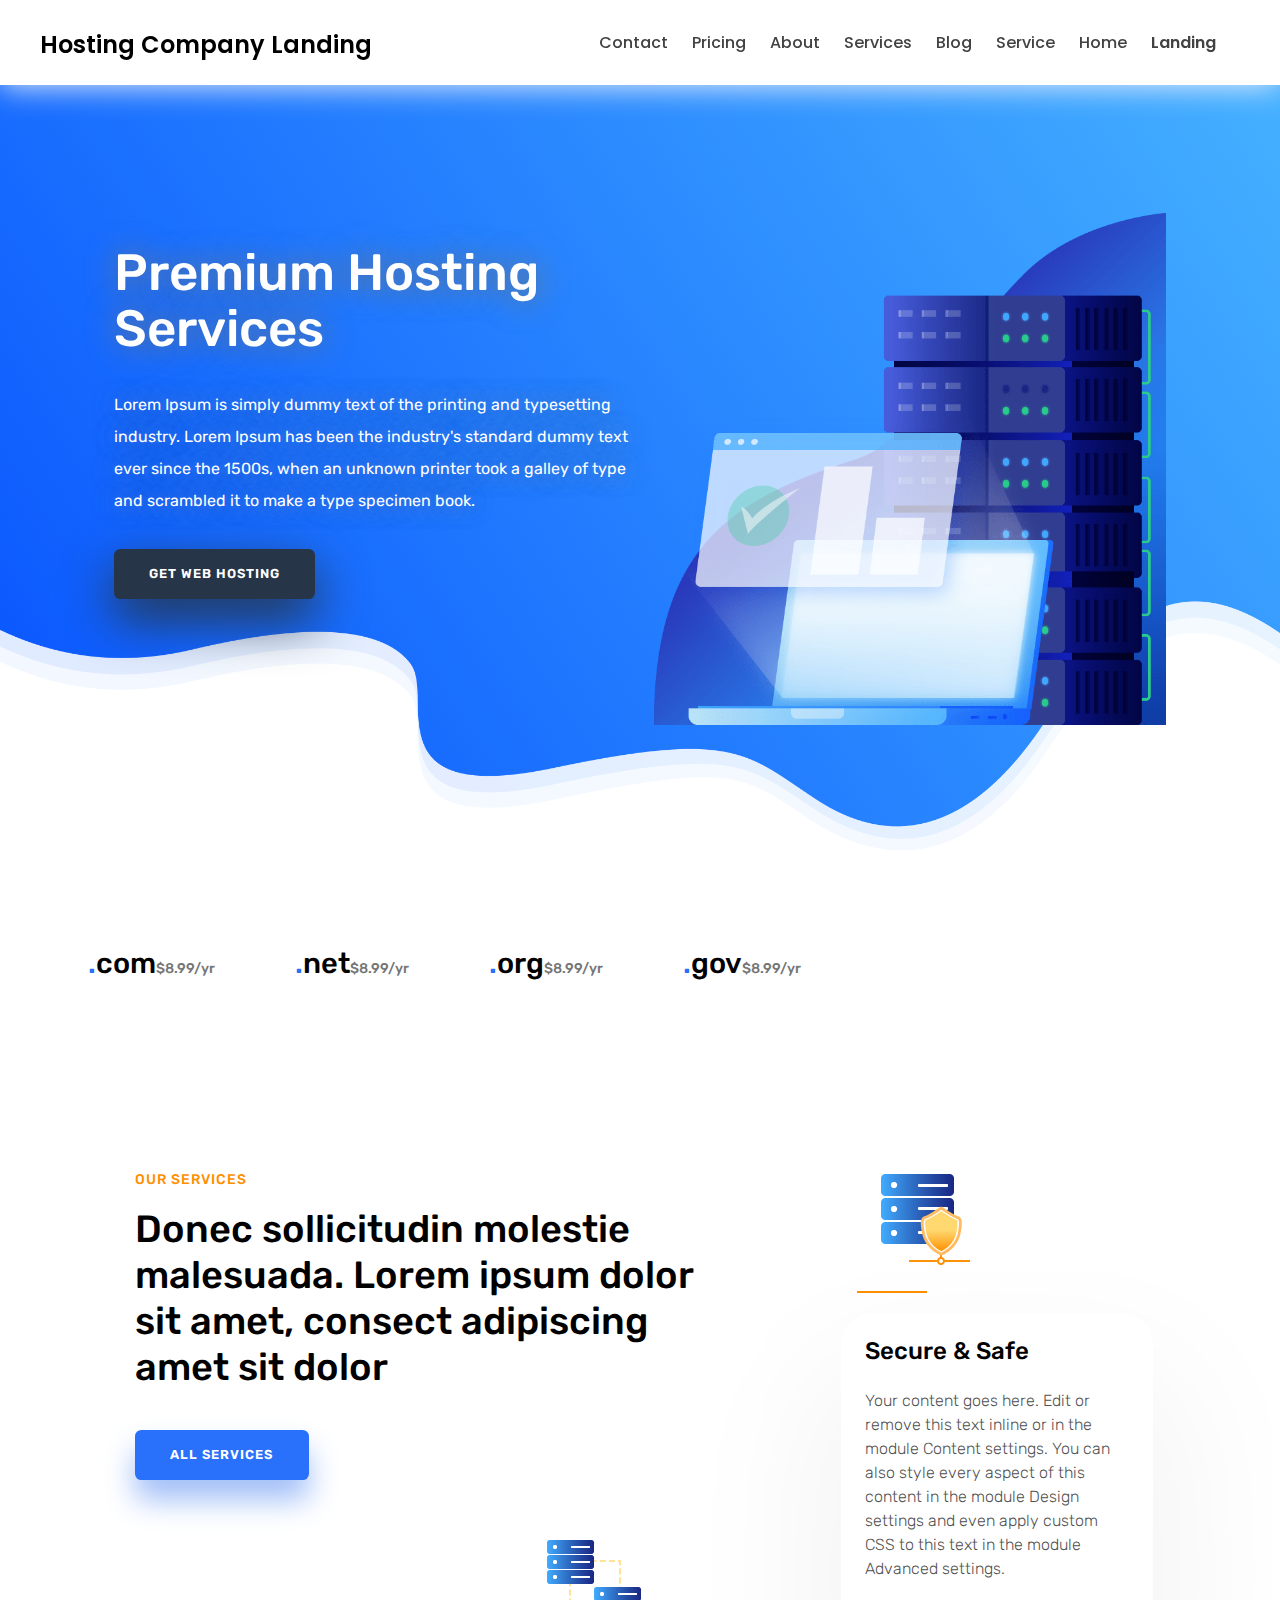
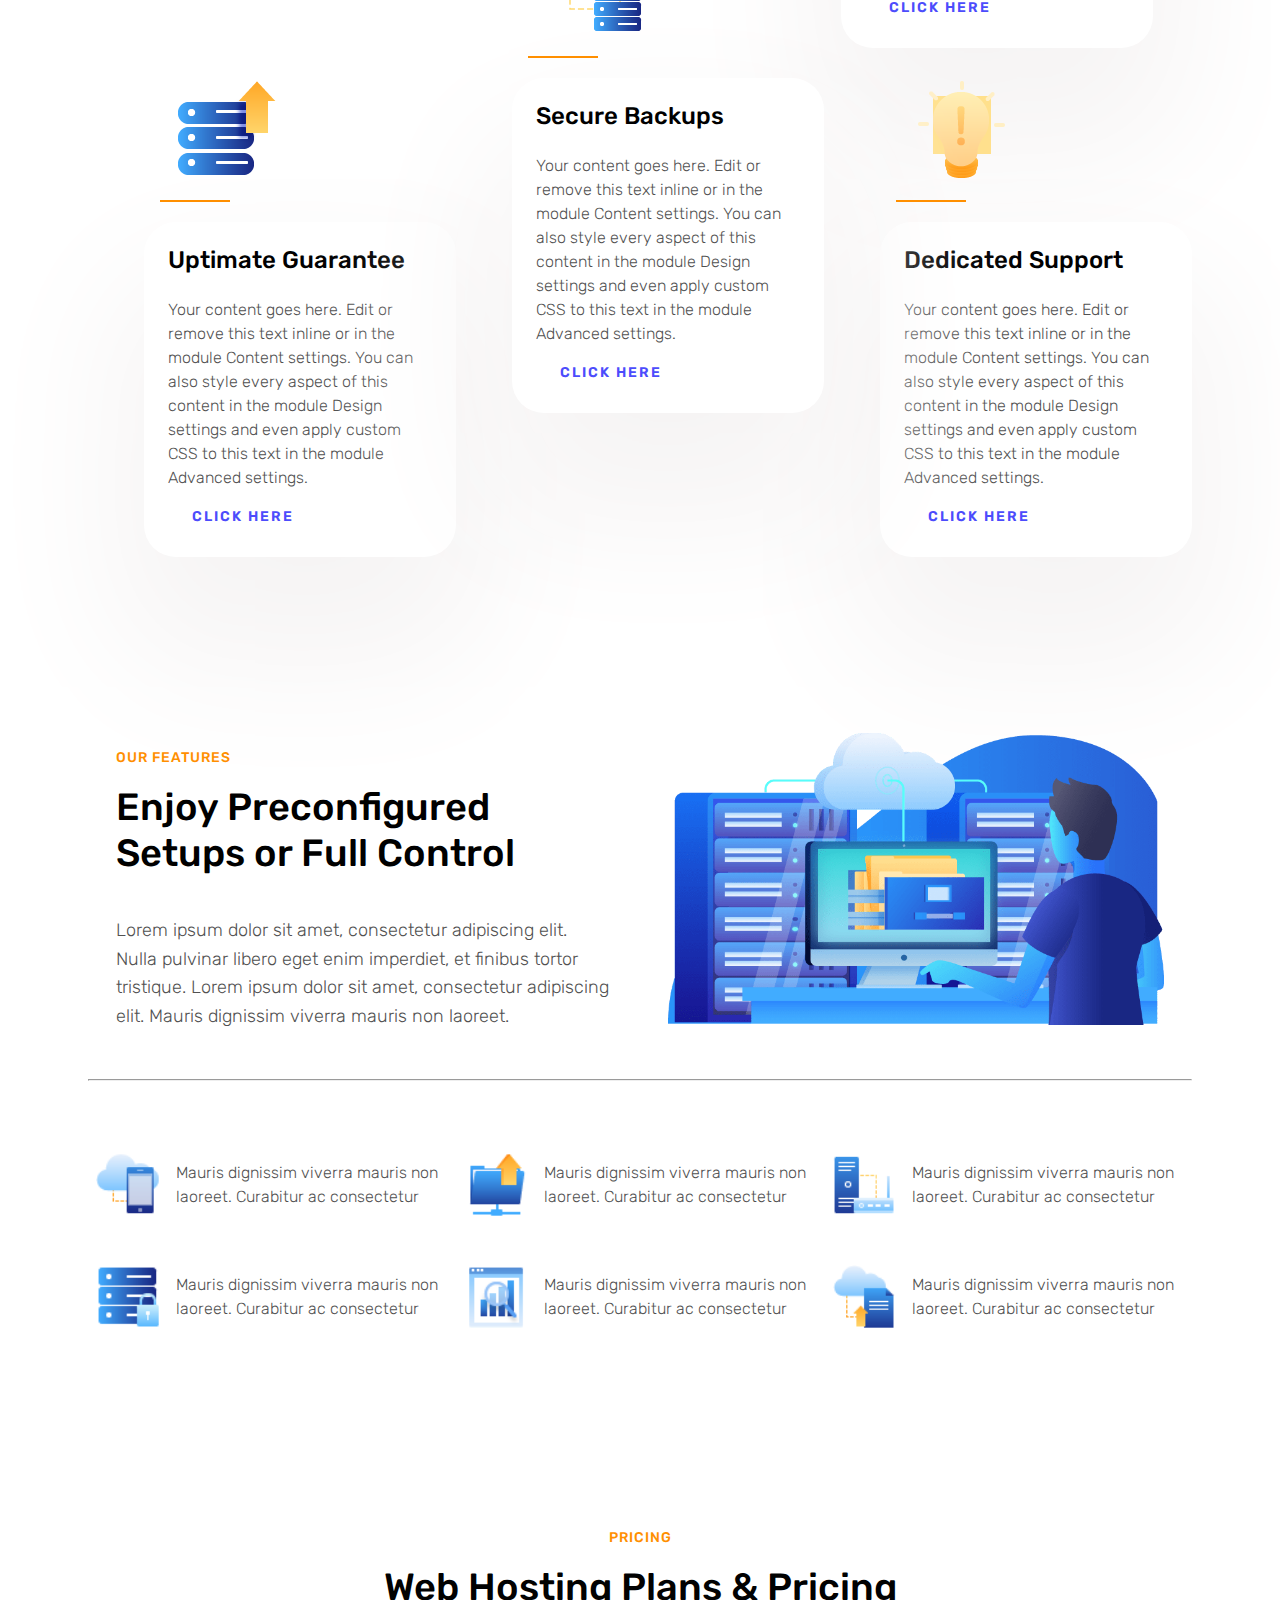
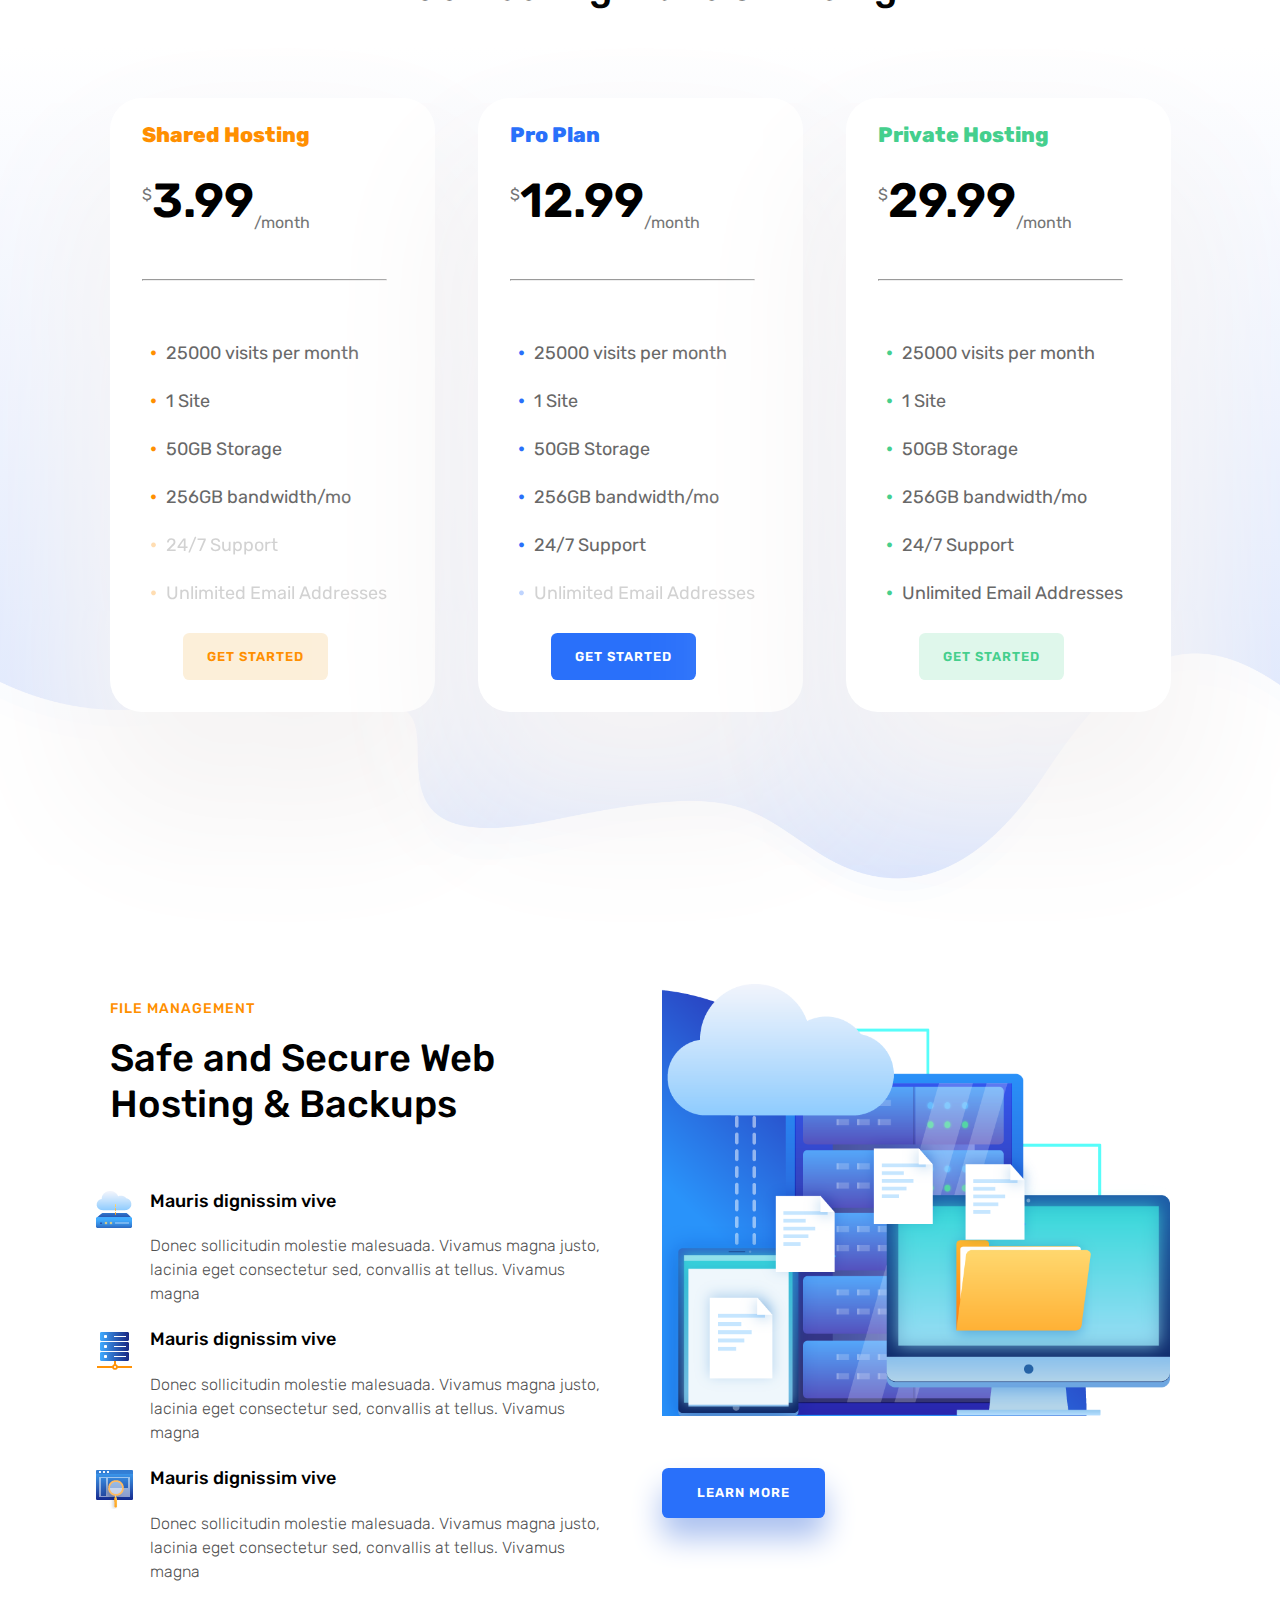
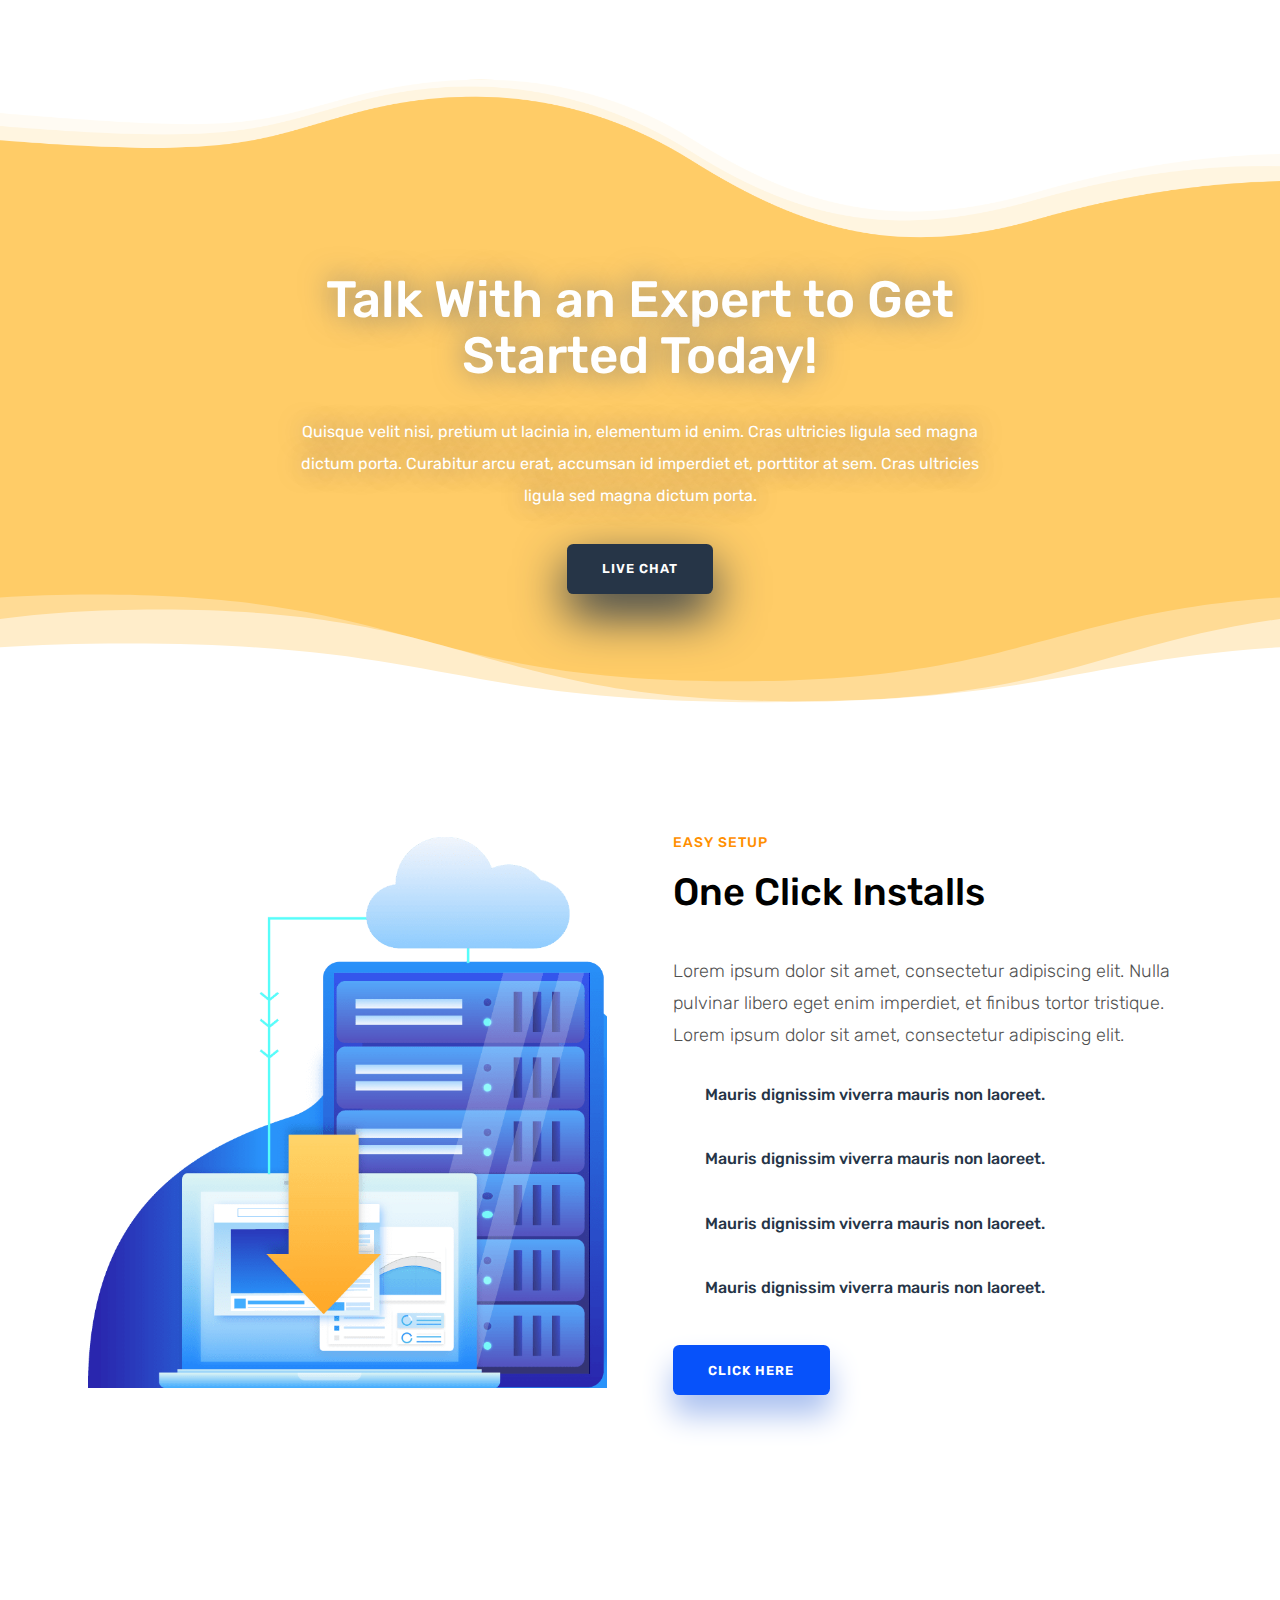
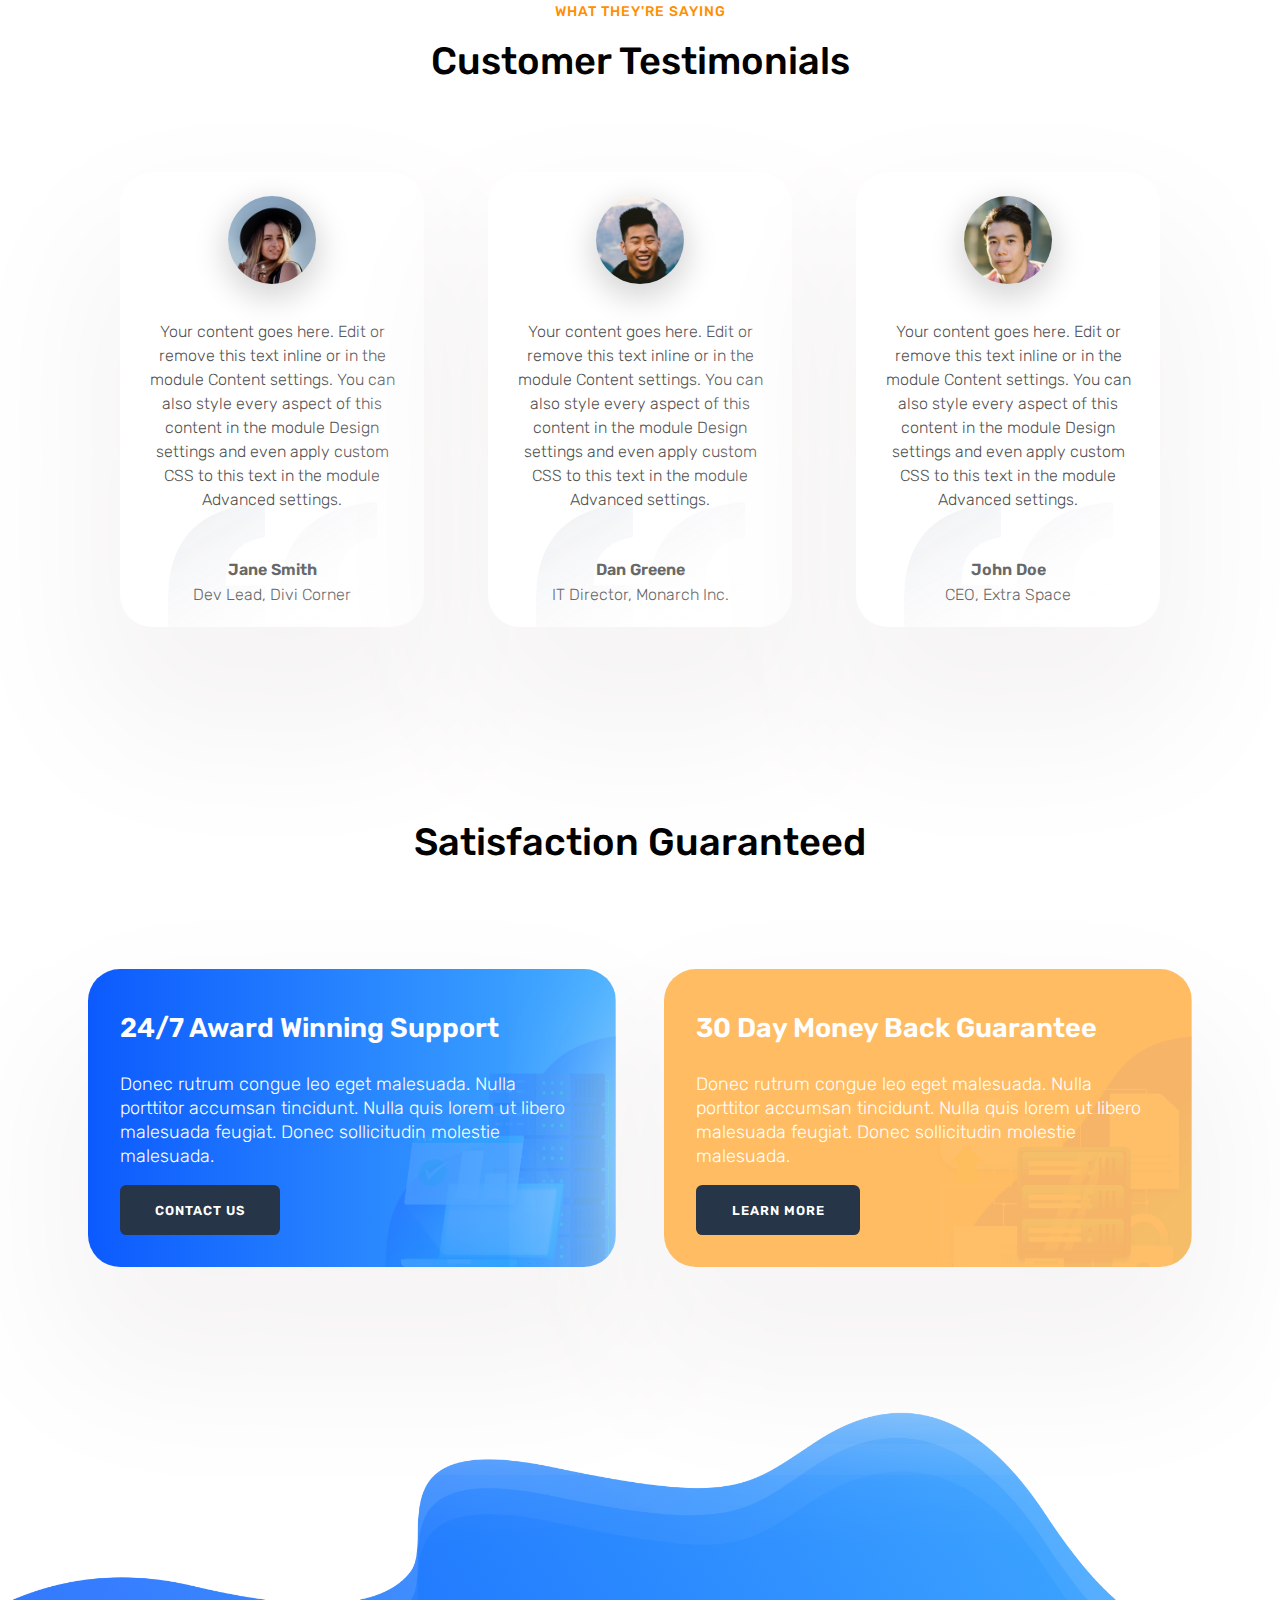
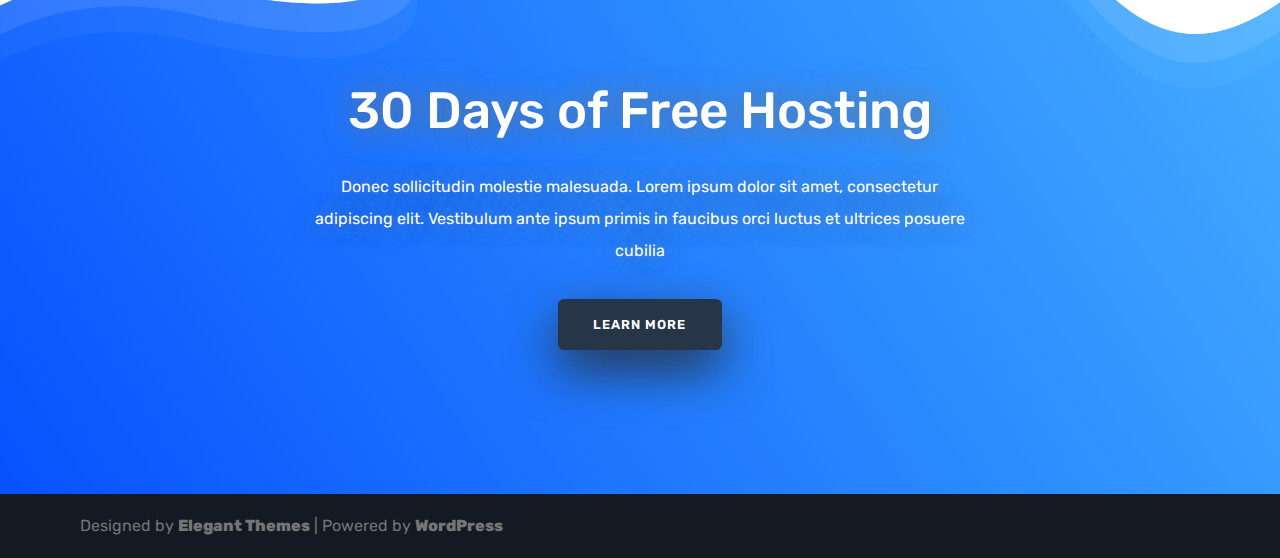
<file: index.html>
<!DOCTYPE html>
<html lang="eng">
    <head>
        <meta charset="UTF-8">
        <meta name="author" content="Isroil O'rinboyev">
        <meta name="keywords" content="Isroil, O'rinboyev, Isroil O'rinboyev, service, premium, host, hosting, portfolio, web, website">
        <meta name="description" content="This website is built because of need for practice of my knowledge in HTML and CSS">
        <meta name="viewport" content="width=width-device, initial-scale=1.0">
        <meta http-equiv="refresh" content="600">
        <title>Hosting Company Landing</title>
        
        <link rel="preconnect" href="https://fonts.googleapis.com">
        <link rel="preconnect" href="https://fonts.gstatic.com" crossorigin>
        <link href="https://fonts.googleapis.com/css2?family=Poppins:ital,wght@0,100;0,200;0,300;0,400;0,500;0,600;0,700;0,800;0,900;1,100;1,200;1,300;1,400;1,500;1,600;1,700;1,800;1,900&display=swap" rel="stylesheet">
        <link rel="preconnect" href="https://fonts.googleapis.com">
        <link rel="preconnect" href="https://fonts.gstatic.com" crossorigin>
        <link href="https://fonts.googleapis.com/css2?family=Rubik:ital,wght@0,300..900;1,300..900&display=swap" rel="stylesheet">
        <link rel="stylesheet" href="https://cdnjs.cloudflare.com/ajax/libs/font-awesome/6.5.2/css/all.min.css" integrity="sha512-SnH5WK+bZxgPHs44uWIX+LLJAJ9/2PkPKZ5QiAj6Ta86w+fsb2TkcmfRyVX3pBnMFcV7oQPJkl9QevSCWr3W6A==" crossorigin="anonymous" referrerpolicy="no-referrer" />
        <link rel="stylesheet" href="./style/main.css">
        <link rel="stylesheet" href="./style/shared.css">
        <link rel="icon" href="./images/icon.png" type="image/png">
    </head>
    <body>
        <!--Header section-->
        <header id="header" class="header">
            <div class="container flex-block">
                <h1 class="logo-title"><a href="./index.html" title="Divi builder layout pack">Hosting Company Landing</a></h1>
                <nav class="main-navigation">
                    <ul class="main-navigation__items">
                        <li class="main-navigation__item"><a href="./contact.html">Contact</a></li>
                        <li class="main-navigation__item"><a href="./pricing.html">Pricing</a></li>
                        <li class="main-navigation__item"><a href="./about.html">About</a></li>
                        <li class="main-navigation__item"><a href="services.html">Services</a></li>
                        <li class="main-navigation__item"><a href="./blog.html">Blog</a></li>
                        <li class="main-navigation__item"><a href="./service.html">Service</a></li>
                        <li class="main-navigation__item"><a href="./home.html">Home</a></li>
                        <li class="main-navigation__item"><a style="font-weight: 600;" href="./index.html">Landing</a></li>
                        <li class="main-navigation__item"><a href="#"><i class="fa-solid fa-cart-shopping"></i></a></li>
                    </ul>
                </nav>
            </div>
        </header>
        <!--/Header section-->

        <!--Main-->
        <div class="main-banner">
            <div class="container main-page-padding">
                <section id="main" class="main">
                    <div class="half-text">
                        <h1>Premium Hosting <br>Services</h1>
                        <p>Lorem Ipsum is simply dummy text of the printing and typesetting industry.
                             Lorem Ipsum has been the industry's standard dummy text ever since the 1500s,
                              when an unknown printer took a galley of type and scrambled it to make a type specimen book.</p>
                        <a href="#"><button type="button" class="main-page-button button">Get Web Hosting</button></a>      
                    </div>
                    <div class="half-image">
                        <img src="./images/main-section-image.png" alt="hosting">
                    </div>
                </section>
                <div class="clearfix"></div>
            </div>
        </div>
        <!--/Main-->

        <!--Domain-price-->
        <div class="container">
            <section id="domains" class="domains section-padding">
                <p class="domain"><span style="color: #2970fa;">.</span><span style="color: black;">com</span>$8.99/yr</p>
                <p class="domain"><span style="color: #2970fa;">.</span><span style="color: black;">net</span>$8.99/yr</p>
                <p class="domain"><span style="color: #2970fa;">.</span><span style="color: black;">org</span>$8.99/yr</p>
                <p class="domain"><span style="color: #2970fa;">.</span><span style="color: black;">gov</span>$8.99/yr</p>
            </section>
            <div class="clearfix"></div>
        </div>
        <!--/Domain-price-->

        <!--Services-->
        <div class="container">
            <section id="services" class="services section-padding">
                <div class="title-part">
                    <h3 class="subtitle">Our services</h3>
                    <h2 class="title">Donec sollicitudin molestie malesuada. Lorem ipsum dolor sit amet, consect adipiscing amet sit dolor</h2>
                    <a href="#"><button type="button" class="button service-button">All services</button></a>    
                </div>
                <div class="service-card">
                    <img src="./images/service-card1.png" alt="service card image"><br>
                    <span class="orange-line"></span>
                    <div class="service-card__text">
                        <h3>Secure & Safe</h3>
                        <p class="paragraph">Your content goes here. Edit or remove this text inline or in the module Content settings. You can also style every aspect of this content in the module Design settings and even apply custom CSS to this text in the module Advanced settings.</p>
                        <a href="#">CLICK HERE <i class="fa-solid fa-arrow-right"></i></a>
                    </div>
                </div>
                <div class="service-card">
                    <img src="./images/service-card3.png" alt="service card image"><br>
                    <span class="orange-line"></span>
                    <div class="service-card__text">
                        <h3>Uptimate Guarantee</h3>
                        <p class="paragraph">Your content goes here. Edit or remove this text inline or in the module Content settings. You can also style every aspect of this content in the module Design settings and even apply custom CSS to this text in the module Advanced settings.</p>
                        <a href="#">CLICK HERE <i class="fa-solid fa-arrow-right"></i></a>
                    </div>
                </div>
                <div class="service-card align-up">
                    <img src="./images/service-card2.png" alt="service card image"><br>
                    <span class="orange-line"></span>
                    <div class="service-card__text">
                        <h3>Secure Backups</h3>
                        <p class="paragraph">Your content goes here. Edit or remove this text inline or in the module Content settings. You can also style every aspect of this content in the module Design settings and even apply custom CSS to this text in the module Advanced settings.</p>
                        <a href="#">CLICK HERE <i class="fa-solid fa-arrow-right"></i></a>
                    </div>
                </div>
                <div class="service-card">
                    <img src="./images/service-card4.png" alt="service card image"><br>
                    <span class="orange-line"></span>
                    <div class="service-card__text">
                        <h3>Dedicated Support</h3>
                        <p class="paragraph">Your content goes here. Edit or remove this text inline or in the module Content settings. You can also style every aspect of this content in the module Design settings and even apply custom CSS to this text in the module Advanced settings.</p>
                        <a href="#">CLICK HERE <i class="fa-solid fa-arrow-right"></i></a>
                    </div>
                </div>
            </section>
            <div class="clearfix"></div>
        </div>
        <!--/Services-->

        <!--Features-->
        <div class="container">
            <section id="features" class="features section-padding">
                <div class="features-intro">
                    <div class="features-intro__half">
                        <h3 class="subtitle">our features</h3>
                        <h2 class="title">Enjoy Preconfigured Setups or Full Control</h2>
                        <p class="paragraph" style="font-size: 1.1rem; line-height: 1.8rem;">Lorem ipsum dolor sit amet, consectetur adipiscing elit. Nulla pulvinar libero eget enim imperdiet, et finibus tortor tristique. Lorem ipsum dolor sit amet, consectetur adipiscing elit. Mauris dignissim viverra mauris non laoreet.</p>
                    </div>
                    <div class="features-intro__half">
                        <img src="./images/feature-intro.png" alt="feature intro image">
                    </div>
                </div>
                <hr>
                <div class="feature-data">
                    <div class="feature-name">
                        <img src="./images/feature1.png" alt="feature name">
                        <p class="paragraph">Mauris dignissim viverra mauris non laoreet. Curabitur ac consectetur</p>
                    </div>
                    <div class="feature-name">
                        <img src="./images/feature2.png" alt="feature name">
                        <p class="paragraph">Mauris dignissim viverra mauris non laoreet. Curabitur ac consectetur</p>
                    </div>
                    <div class="feature-name">
                        <img src="./images/feature3.png" alt="feature name">
                        <p class="paragraph">Mauris dignissim viverra mauris non laoreet. Curabitur ac consectetur</p>
                    </div>
                    <div class="feature-name">
                        <img src="./images/feature4.png" alt="feature name">
                        <p class="paragraph">Mauris dignissim viverra mauris non laoreet. Curabitur ac consectetur</p>
                    </div>
                    <div class="feature-name">
                        <img src="./images/feature5.png" alt="feature name">
                        <p class="paragraph">Mauris dignissim viverra mauris non laoreet. Curabitur ac consectetur</p>
                    </div>
                    <div class="feature-name">
                        <img src="./images/feature6.png" alt="feature name">
                        <p class="paragraph">Mauris dignissim viverra mauris non laoreet. Curabitur ac consectetur</p>
                    </div>
                </div>
            </section>
            <div class="clearfix"></div>
        </div>
        <!--/Features-->

        <!--Pricing-->
        <div class="second-banner">
            <div class="container">
                <section id="pricing" class="pricing section-padding">
                    <div class="pricing-intro">
                        <h3 class="subtitle">pricing</h3>
                        <h2 class="title">Web Hosting Plans & Pricing</h2>
                    </div>
                    <div class="pricing-data">
                        <div class="pricing-plan__card">
                            <h3 class="plan-name shared-name">Shared Hosting</h3>
                            <span class="pricing-fee"><sup>$</sup>3.99<sub>/month</sub></span>
                            <hr>
                            <ul class="shared-bullet">
                                <li>25000 visits per month</li>
                                <li>1 Site</li>
                                <li>50GB Storage</li>
                                <li>256GB bandwidth/mo</li>
                                <li class="low-opacity">24/7 Support</li>
                                <li class="low-opacity">Unlimited Email Addresses</li>
                            </ul>
                            <a href="#"><button type="button" class="shared-button">Get started</button></a>
                        </div>
                        <div class="pricing-plan__card">
                            <h3 class="plan-name pro-name">Pro Plan</h3>
                            <span class="pricing-fee"><sup>$</sup>12.99<sub>/month</sub></span>
                            <hr>
                            <ul class="pro-bullet">
                                <li>25000 visits per month</li>
                                <li>1 Site</li>
                                <li>50GB Storage</li>
                                <li>256GB bandwidth/mo</li>
                                <li>24/7 Support</li>
                                <li class="low-opacity">Unlimited Email Addresses</li>
                            </ul>
                            <a href="#"><button type="button" class="pro-button">Get started</button></a>
                        </div>
                        <div class="pricing-plan__card">
                            <h3 class="plan-name private-name">Private Hosting</h3>
                            <span class="pricing-fee"><sup>$</sup>29.99<sub>/month</sub></span>
                            <hr>
                            <ul class="private-bullet">
                                <li>25000 visits per month</li>
                                <li>1 Site</li>
                                <li>50GB Storage</li>
                                <li>256GB bandwidth/mo</li>
                                <li>24/7 Support</li>
                                <li>Unlimited Email Addresses</li>
                            </ul>
                            <a href="#"><button type="button" class="private-button">Get started</button></a>
                        </div>
                    </div>
                </section>
                <div class="clearfix"></div>
            </div>
        </div>
        <!--/Pricing-->

        <!--File management-->
        <div class="container">
            <section id="file-management" class="file-management section-padding">
                <div class="file-management__half">
                    <div class="file-management__intro">
                        <h3 class="subtitle">file management</h3>
                        <h2 class="title">Safe and Secure Web Hosting & Backups</h2>
                    </div>
                    <div class="file-management__data">
                        <img src="./images/file-management-data1.png" alt="file management"> 
                        <span>
                            <h4>Mauris dignissim vive</h4>
                            <p class="paragraph">Donec sollicitudin molestie malesuada. Vivamus magna justo, lacinia eget consectetur sed, convallis at tellus. Vivamus magna</p>
                        </span>
                    </div>
                    <div class="file-management__data">
                        <img src="./images/file-management-data2.png" alt="file management"> 
                        <span>
                            <h4>Mauris dignissim vive</h4>
                            <p class="paragraph">Donec sollicitudin molestie malesuada. Vivamus magna justo, lacinia eget consectetur sed, convallis at tellus. Vivamus magna</p>
                        </span>
                    </div>
                    <div class="file-management__data">
                        <img src="./images/file-management-data3.png" alt="file management"> 
                        <span>
                            <h4>Mauris dignissim vive</h4>
                            <p class="paragraph">Donec sollicitudin molestie malesuada. Vivamus magna justo, lacinia eget consectetur sed, convallis at tellus. Vivamus magna</p>
                        </span>
                    </div>
                </div>
                <div class="file-management__half">
                    <img class="file-image" src="./images/file-management-big.png" alt="file management">
                    <a href="#"><button class="file-info-button">Learn more</button></a>
                </div>
            </section>
            <div class="clearfix"></div>
        </div>
        <!--/File management-->

        <!--Talk to expert-->
        <div class="third-banner">
            <div class="container">
                <section id="talk-expert" class="talk-expert">
                    <div class="talk-expert__div">
                        <h2>Talk With an Expert to Get Started Today!</h2>
                        <p>Quisque velit nisi, pretium ut lacinia in, elementum id enim. Cras ultricies ligula sed magna dictum porta. Curabitur arcu erat, accumsan id imperdiet et, porttitor at sem. Cras ultricies ligula sed magna dictum porta.</p>
                        <a href="#"><button class="talk-expert__button">live chat</button></a>
                    </div>
                </section>
                <div class="clearfix"></div>
            </div>
        </div>
        <div class="third-five__banner"></div>
        <!--/Talk to expert-->

        <!--Easy setup-->
        <div class="container">
            <section id="setup" class="setup section-padding">
                <div class="setup-half">
                    <img src="./images/setup-image.png" alt="easy setup image">
                </div>
                <div class="setup-half">
                    <h3 class="subtitle">easy setup</h3>
                    <h2 class="title">One Click Installs</h2>
                    <p class="paragraph">Lorem ipsum dolor sit amet, consectetur adipiscing elit. Nulla pulvinar libero eget enim imperdiet, et finibus tortor tristique. Lorem ipsum dolor sit amet, consectetur adipiscing elit.</p>
                    <h4><i class="fa-solid fa-circle-check"></i> Mauris dignissim viverra mauris non laoreet.</h4>
                    <h4><i class="fa-solid fa-circle-check"></i> Mauris dignissim viverra mauris non laoreet.</h4>
                    <h4><i class="fa-solid fa-circle-check"></i> Mauris dignissim viverra mauris non laoreet.</h4>
                    <h4><i class="fa-solid fa-circle-check"></i> Mauris dignissim viverra mauris non laoreet.</h4>
                    <a href="#"><button class="setup-button">Click here</button></a>
                </div>
            </section>
            <div class="clearfix"></div>
        </div>
        <!--/Easy setup-->

        <!--Our testimonials-->
        <div class="container">
            <section id="testimonial" class="testimonial section-padding">
                <div class="testimonial-intro">
                    <h3 class="subtitle">what they're saying</h3>
                    <h2 class="title">Customer Testimonials</h2>
                </div>
                <div class="testimonial-data">
                    <div class="testimonial-card">
                        <img src="./images/testimonial-person1.jpg" alt="person image">
                        <p class="paragraph">Your content goes here. Edit or remove this text inline or in the module Content settings. You can also style every aspect of this content in the module Design settings and even apply custom CSS to this text in the module Advanced settings.</p>
                        <h4>Jane Smith</h4>
                        <h5>Dev Lead, Divi Corner</h5>
                    </div>
                    <div class="testimonial-card">
                        <img src="./images/testimonial-person2.jpg" alt="person image">
                        <p class="paragraph">Your content goes here. Edit or remove this text inline or in the module Content settings. You can also style every aspect of this content in the module Design settings and even apply custom CSS to this text in the module Advanced settings.</p>
                        <h4>Dan Greene</h4>
                        <h5>IT Director, Monarch Inc.</h5>
                    </div>
                    <div class="testimonial-card">
                        <img src="./images/testimonial-person3.jpg" alt="person image">
                        <p class="paragraph">Your content goes here. Edit or remove this text inline or in the module Content settings. You can also style every aspect of this content in the module Design settings and even apply custom CSS to this text in the module Advanced settings.</p>
                        <h4>John Doe</h4>
                        <h5>CEO, Extra Space</h5>
                    </div>
                </div>
            </section>
            <div class="clearfix"></div>
        </div>
        <!--/Our testimonials-->
        
        <!--Satisfaction Guaranteed-->
        <div class="container">
            <section id="satisfaction" class="satisfaction section-padding">
                <h2 class="title">Satisfaction Guaranteed</h2>
                <div class="satisfaction-data">
                    <div class="satisfaction-card support-card">
                        <h3>24/7 Award Winning Support</h3>
                        <p>Donec rutrum congue leo eget malesuada. Nulla porttitor accumsan tincidunt. Nulla quis lorem ut libero malesuada feugiat. Donec sollicitudin molestie malesuada.</p>
                        <a href="#"><button class="satisfaction-button">Contact us</button></a>
                    </div>
                    <div class="satisfaction-card money-card">
                        <h3>30 Day Money Back Guarantee</h3>
                        <p>Donec rutrum congue leo eget malesuada. Nulla porttitor accumsan tincidunt. Nulla quis lorem ut libero malesuada feugiat. Donec sollicitudin molestie malesuada.</p>
                        <a href="#"><button class="satisfaction-button">learn more</button></a>
                    </div>
                </div>
            </section>
            <div class="clearfix"></div>
        </div>
        <!--/Satisfaction Guaranteed-->

        <!--Free hosting-->
        <div class="fourth-banner">
            <div class="container">
                <section id="free-hosting" class="free-hosting section-padding">
                    <div class="free-hosting__data">
                        <h2>30 Days of Free Hosting</h2>
                        <p>Donec sollicitudin molestie malesuada. Lorem ipsum dolor sit amet, consectetur adipiscing elit. Vestibulum ante ipsum primis in faucibus orci luctus et ultrices posuere cubilia</p>
                        <a href="#"><button class="free-hosting__button">learn more</button></a>
                    </div>
                </section>
                <div class="clearfix"></div>
            </div>
        </div>
        <!--/Free hosting-->

        <!--Footer-->
        <footer id="footer" class="footer">
                <div class="footer-data">
                    Designed by <a href="https://elegantthemes.com" target="_blank">Elegant Themes</a> | Powered by <a href="https://wordpress.org" target="_blank"> WordPress<a/>
                </div>
                <div class="footer-social">
                    <i class="fa-brands fa-facebook-f"></i>
                    <i class="fa-brands fa-x-twitter"></i>
                    <i class="fa-solid fa-wifi"></i>
                </div>
        </footer>
        <!--/Footer-->
    </body>
</html>
</file>
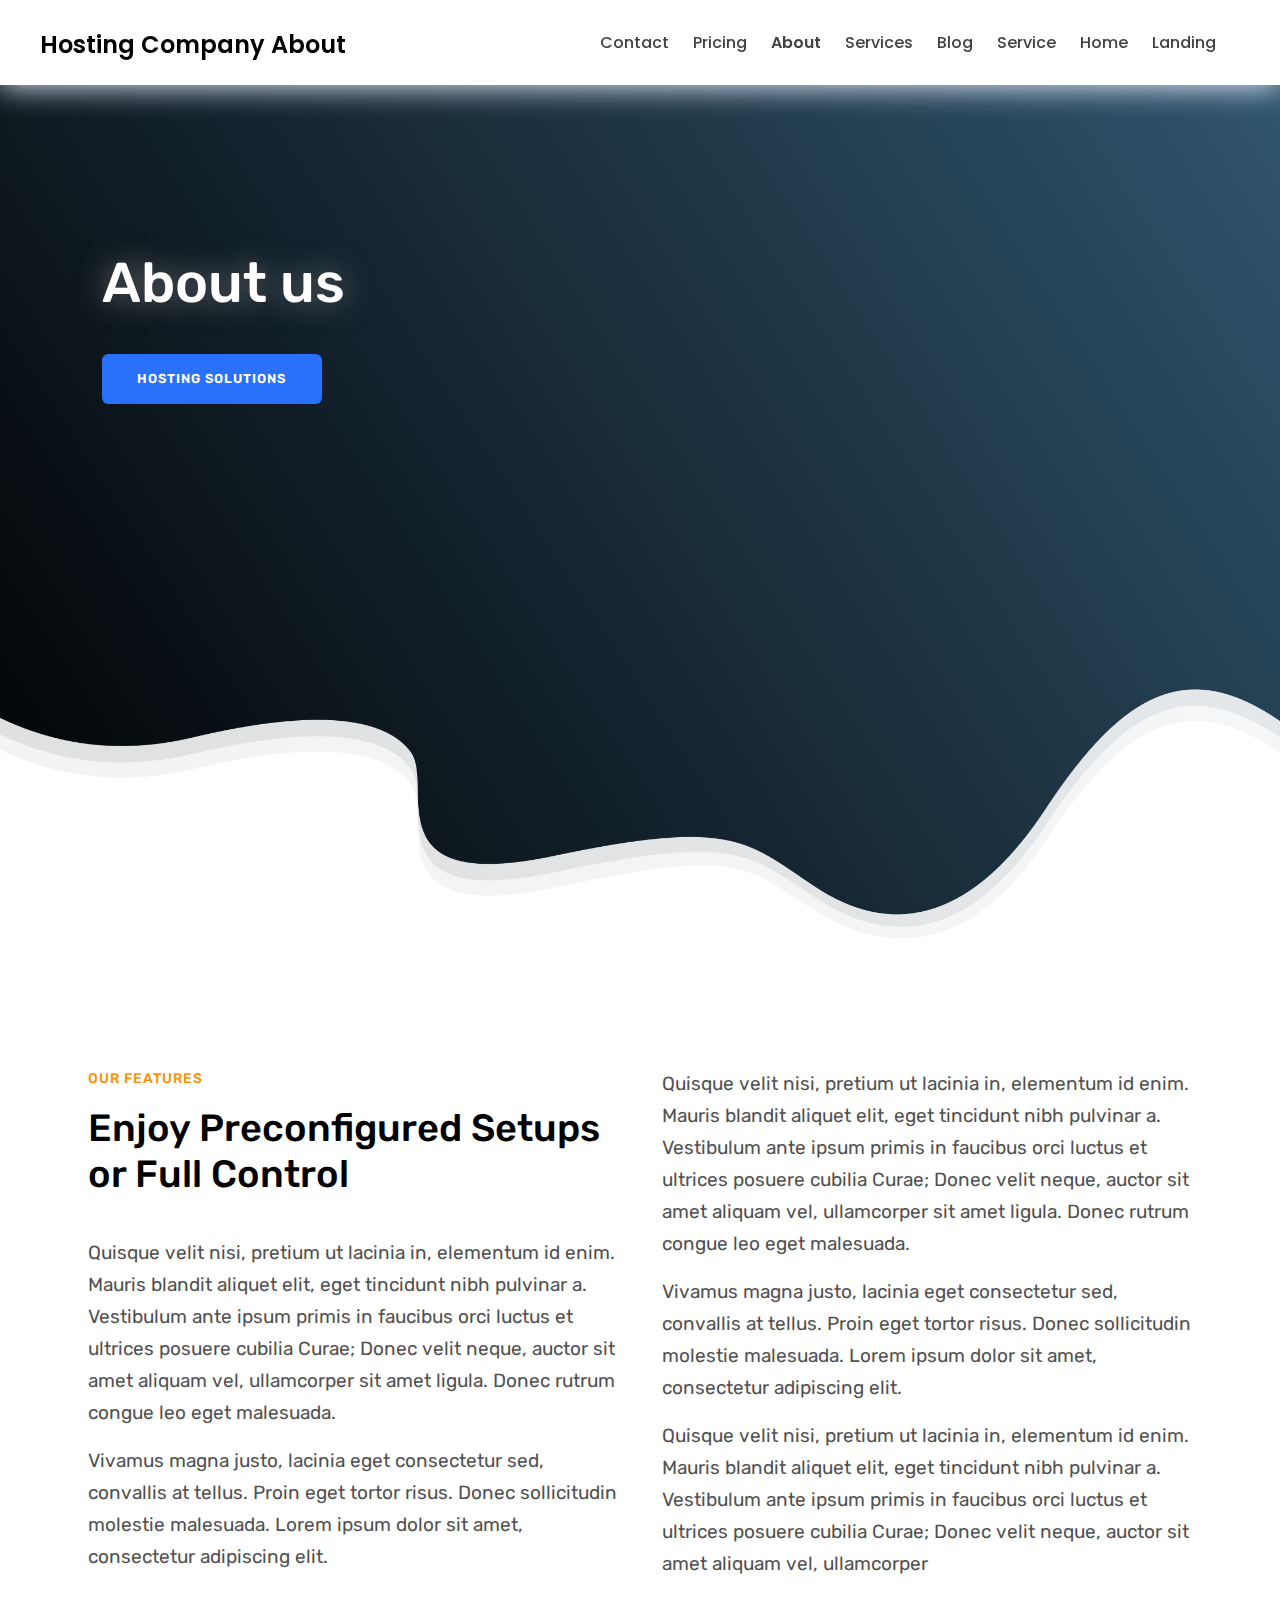
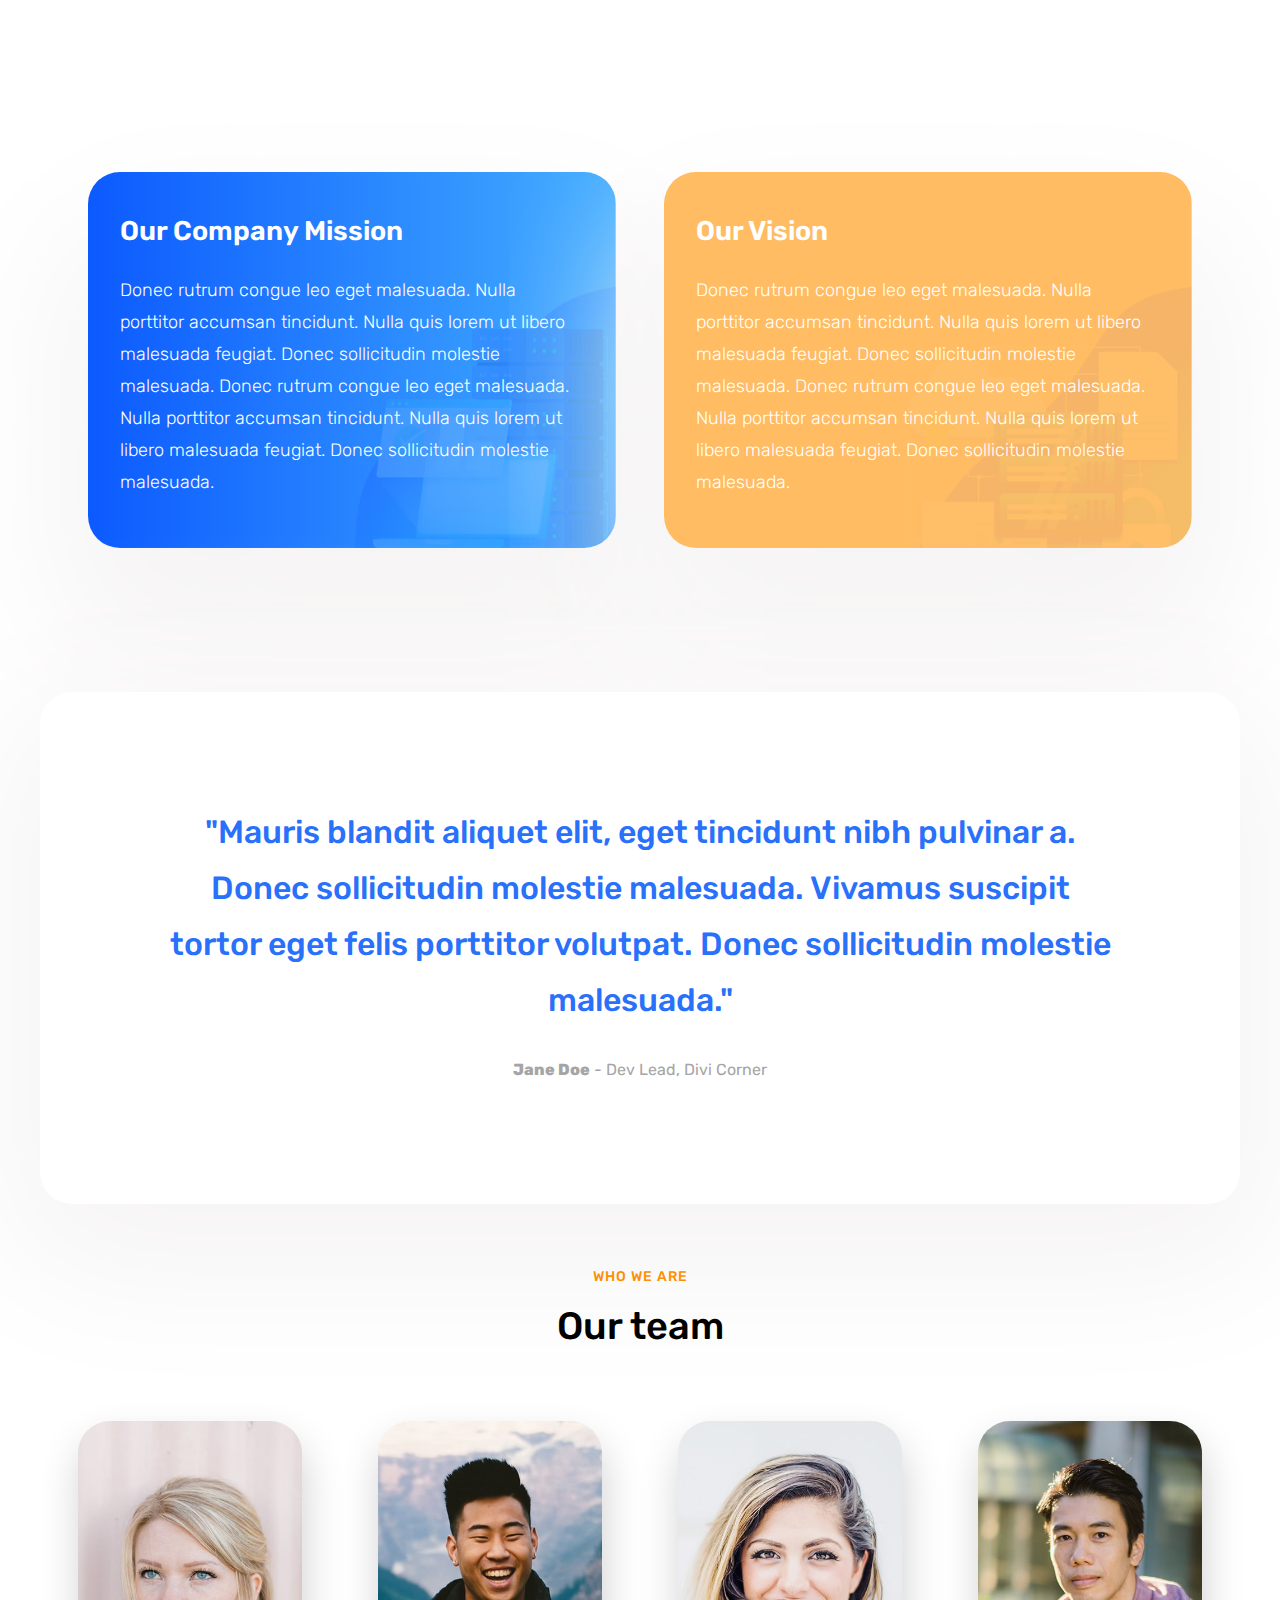
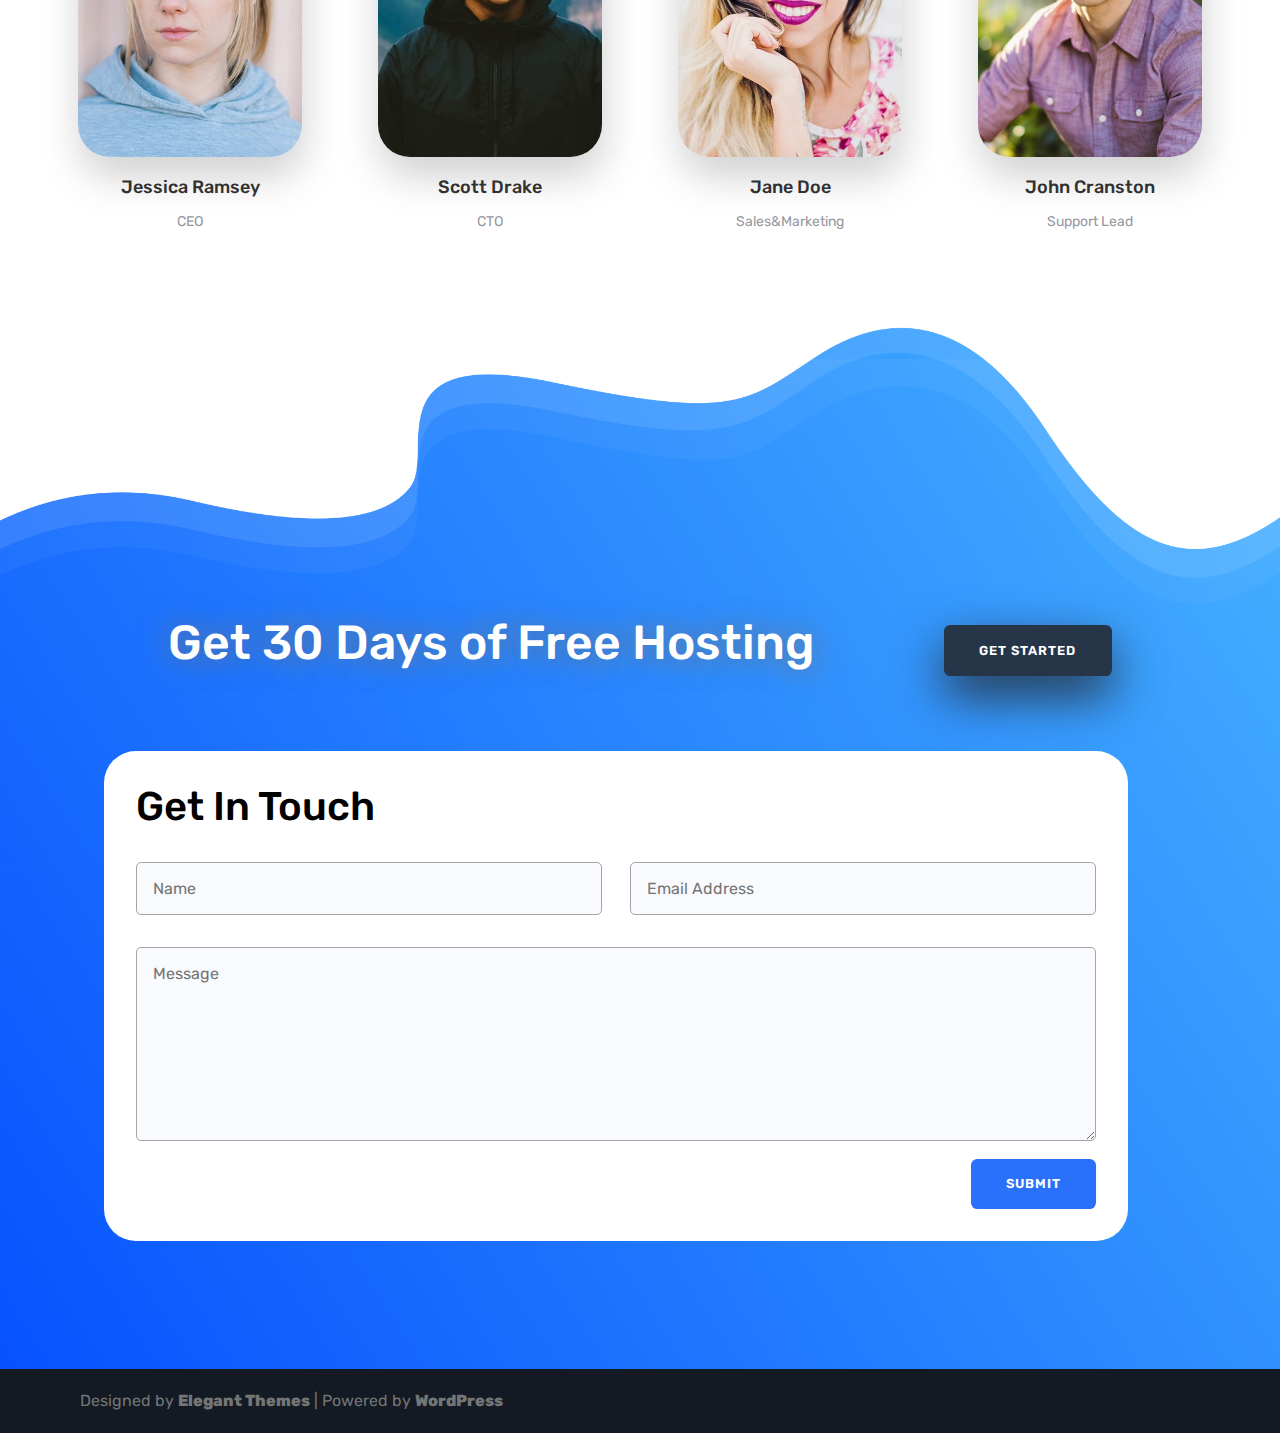
<file: about.html>
<!DOCTYPE html>
<html lang="eng">
    <head>
        <meta charset="UTF-8">
        <meta name="author" content="Isroil O'rinboyev">
        <meta name="keywords" content="Isroil, O'rinboyev, Isroil O'rinboyev, service, premium, host, hosting, portfolio, web, website">
        <meta name="description" content="This website is built because of need for practice of my knowledge in HTML and CSS">
        <meta name="viewport" content="width=width-device, initial-scale=1.0">
        <meta http-equiv="refresh" content="600">
        <title>Hosting Company About</title>
        
        <link rel="preconnect" href="https://fonts.googleapis.com">
        <link rel="preconnect" href="https://fonts.gstatic.com" crossorigin>
        <link href="https://fonts.googleapis.com/css2?family=Poppins:ital,wght@0,100;0,200;0,300;0,400;0,500;0,600;0,700;0,800;0,900;1,100;1,200;1,300;1,400;1,500;1,600;1,700;1,800;1,900&display=swap" rel="stylesheet">
        <link rel="preconnect" href="https://fonts.googleapis.com">
        <link rel="preconnect" href="https://fonts.gstatic.com" crossorigin>
        <link href="https://fonts.googleapis.com/css2?family=Rubik:ital,wght@0,300..900;1,300..900&display=swap" rel="stylesheet">
        <link rel="stylesheet" href="https://cdnjs.cloudflare.com/ajax/libs/font-awesome/6.5.2/css/all.min.css" integrity="sha512-SnH5WK+bZxgPHs44uWIX+LLJAJ9/2PkPKZ5QiAj6Ta86w+fsb2TkcmfRyVX3pBnMFcV7oQPJkl9QevSCWr3W6A==" crossorigin="anonymous" referrerpolicy="no-referrer" />
        <link rel="stylesheet" href="./style/main.css">
        <link rel="stylesheet" href="./style/shared.css">
        <link rel="stylesheet" href="./style/about.css">
        <link rel="icon" href="./images/icon.png" type="image/png">
    </head>
    <body>
        <!--Header section-->
        <header id="header" class="header">
            <div class="container flex-block">
                <h1 class="logo-title"><a href="./index.html" title="Divi builder layout pack">Hosting Company About</a></h1>
                <nav class="main-navigation">
                    <ul class="main-navigation__items">
                        <li class="main-navigation__item"><a href="./contact.html">Contact</a></li>
                        <li class="main-navigation__item"><a href="./pricing.html">Pricing</a></li>
                        <li class="main-navigation__item"><a style="font-weight: 600;" href="./about.html">About</a></li>
                        <li class="main-navigation__item"><a href="services.html">Services</a></li>
                        <li class="main-navigation__item"><a href="./blog.html">Blog</a></li>
                        <li class="main-navigation__item"><a href="./service.html">Service</a></li>
                        <li class="main-navigation__item"><a href="./home.html">Home</a></li>
                        <li class="main-navigation__item"><a href="./index.html">Landing</a></li>
                        <li class="main-navigation__item"><a href="#"><i class="fa-solid fa-cart-shopping"></i></a></li>
                    </ul>
                </nav>
            </div>
        </header>
        <!--/Header section-->

        <!--Main-->
        <div class="main-banner">
            <div class="container main-page-padding">
                <section id="main" class="main">
                    <div class="about-half__text">
                        <h1>About us</h1>
                       <a href="#"><button type="button" class="about-main__button">Hosting Solutions</button></a>      
                    </div>
                    <div class="video-half">
                        <iframe width="700" height="600" src="https://www.youtube.com/embed/FkQuawiGWUw?si=1QZqNH9Oo3F4jMwB" title="YouTube video player" frameborder="0" allow="accelerometer; autoplay; clipboard-write; encrypted-media; gyroscope; picture-in-picture; web-share" referrerpolicy="strict-origin-when-cross-origin" allowfullscreen></iframe>
                    </div>
                </section>
                <div class="clearfix"></div>
            </div>
        </div>
        <!--/Main-->

        <!--Features paragraph-->
        <div class="container">
            <section id="features-paragraph" class="features-paragraph">
                <div class="half-side__paragraph">
                    <div class="subtitle">Our features</div>
                    <div class="title">Enjoy Preconfigured Setups <br> or Full Control </div>
                    <p class="paragraph">Quisque velit nisi, pretium ut lacinia in, elementum id enim. Mauris blandit aliquet elit, eget tincidunt nibh pulvinar a. Vestibulum ante ipsum primis in faucibus orci luctus et ultrices posuere cubilia Curae; Donec velit neque, auctor sit amet aliquam vel, ullamcorper sit amet ligula. Donec rutrum congue leo eget malesuada.</p>
                    <p class="paragraph">Vivamus magna justo, lacinia eget consectetur sed, convallis at tellus. Proin eget tortor risus. Donec sollicitudin molestie malesuada. Lorem ipsum dolor sit amet, consectetur adipiscing elit.</p>
                </div>
                <div class="half-side__paragraph">
                    <p class="paragraph">Quisque velit nisi, pretium ut lacinia in, elementum id enim. Mauris blandit aliquet elit, eget tincidunt nibh pulvinar a. Vestibulum ante ipsum primis in faucibus orci luctus et ultrices posuere cubilia Curae; Donec velit neque, auctor sit amet aliquam vel, ullamcorper sit amet ligula. Donec rutrum congue leo eget malesuada.</p>
                    <p class="paragraph">Vivamus magna justo, lacinia eget consectetur sed, convallis at tellus. Proin eget tortor risus. Donec sollicitudin molestie malesuada. Lorem ipsum dolor sit amet, consectetur adipiscing elit. </p>
                    <p class="paragraph">Quisque velit nisi, pretium ut lacinia in, elementum id enim. Mauris blandit aliquet elit, eget tincidunt nibh pulvinar a. Vestibulum ante ipsum primis in faucibus orci luctus et ultrices posuere cubilia Curae; Donec velit neque, auctor sit amet aliquam vel, ullamcorper</p>
                </div>
            </section>
            <div class="clearfix"></div>
        </div>
        <!--Features paragraph-->

        <!--Satisfaction Guaranteed-->
        <div class="container">
            <section id="satisfaction" class="satisfaction section-padding">
                <div class="satisfaction-data">
                    <div class="satisfaction-card support-card vision-card">
                        <h3>Our Company Mission</h3>
                        <p>Donec rutrum congue leo eget malesuada. Nulla porttitor accumsan tincidunt. Nulla quis lorem ut libero malesuada feugiat. Donec sollicitudin molestie malesuada. Donec rutrum congue leo eget malesuada. Nulla porttitor accumsan tincidunt. Nulla quis lorem ut libero malesuada feugiat. Donec sollicitudin molestie malesuada.</p>
                    </div>
                    <div class="satisfaction-card money-card vision-card">
                        <h3>Our Vision</h3>
                        <p>Donec rutrum congue leo eget malesuada. Nulla porttitor accumsan tincidunt. Nulla quis lorem ut libero malesuada feugiat. Donec sollicitudin molestie malesuada. Donec rutrum congue leo eget malesuada. Nulla porttitor accumsan tincidunt. Nulla quis lorem ut libero malesuada feugiat. Donec sollicitudin molestie malesuada.</p>
                    </div>
                </div>
            </section>
            <div class="clearfix"></div>
        </div>
        <!--/Satisfaction Guaranteed-->

        <!--Testimonial carousel-->
        <div class="container">
            <section class="testimonial-carousel">
                <div class="testimonial-home__card">
                    <h3>"Mauris blandit aliquet elit, eget tincidunt nibh pulvinar a. Donec sollicitudin molestie malesuada. Vivamus suscipit tortor eget felis porttitor volutpat. Donec sollicitudin molestie malesuada."
                    </h3>
                    <p><b>Jane Doe</b> - Dev Lead, Divi Corner</p>
                </div>
            </section>
            <div class="clearfix"></div>
        </div>
        <!--/Testimonial carousel-->

        <!--Our team-->
        <div class="container">
            <section id="our-team" class="our-team">
                <div class="team-intro">
                    <h3 class="subtitle">Who we are</h3>
                    <h2 class="title">Our team</h2>
                </div>
                <div class="team-people">
                    <div class="team-person__card">
                        <img src="./images/team-person1.jpg" alt="team person">
                        <div class="team-person__name">Jessica Ramsey</div>
                        <div class="team-person__position">CEO</div>
                    </div>
                    <div class="team-person__card">
                        <img src="./images/team-person2.jpg" alt="team person">
                        <div class="team-person__name">Scott Drake</div>
                        <div class="team-person__position">CTO</div>
                    </div>
                    <div class="team-person__card">
                        <img src="./images/team-person3.jpg" alt="team person">
                        <div class="team-person__name">Jane Doe</div>
                        <div class="team-person__position">Sales&Marketing</div>
                    </div>
                    <div class="team-person__card">
                        <img src="./images/team-person4.jpg" alt="team person">
                        <div class="team-person__name">John Cranston</div>
                        <div class="team-person__position">Support Lead</div>
                    </div>
                </div>
            </section>
            <div class="clearfix"></div>
        </div>
        <!--Our team-->

        <!--Get in touch-->
        <div class="fourth-banner">
            <div class="container">
                <section id="get-touch" class="get-touch section-padding">
                    <div class="get-touch__intro">
                        <h2>Get 30 Days of Free Hosting</h2>
                        <button class="main-page-button">get started</button>
                    </div>
                    <form class="get-touch__form" action="./server.py" method="get">
                        <label for="name">Get In Touch</label>
                        <div class="get-touch__input">
                            <input type="text" name="name" id="name" placeholder="Name">
                            <input type="text" name="email" id="email" placeholder="Email Address">
                        </div>
                        <textarea name="message" id="message" placeholder="Message"></textarea>
                        <button type="submit" class="get-touch__button">submit</button>
                    </form>
                </section>
                <div class="clearfix"></div>
            </div>
        </div>
        <!--/Get in touch-->

        <!--Footer-->
        <footer id="footer" class="footer">
                <div class="footer-data">
                    Designed by <a href="https://elegantthemes.com" target="_blank">Elegant Themes</a> | Powered by <a href="https://wordpress.org" target="_blank"> WordPress<a/>
                </div>
                <div class="footer-social">
                    <i class="fa-brands fa-facebook-f"></i>
                    <i class="fa-brands fa-x-twitter"></i>
                    <i class="fa-solid fa-wifi"></i>
                </div>
        </footer>
        <!--/Footer-->
    </body>
</html>
</file>
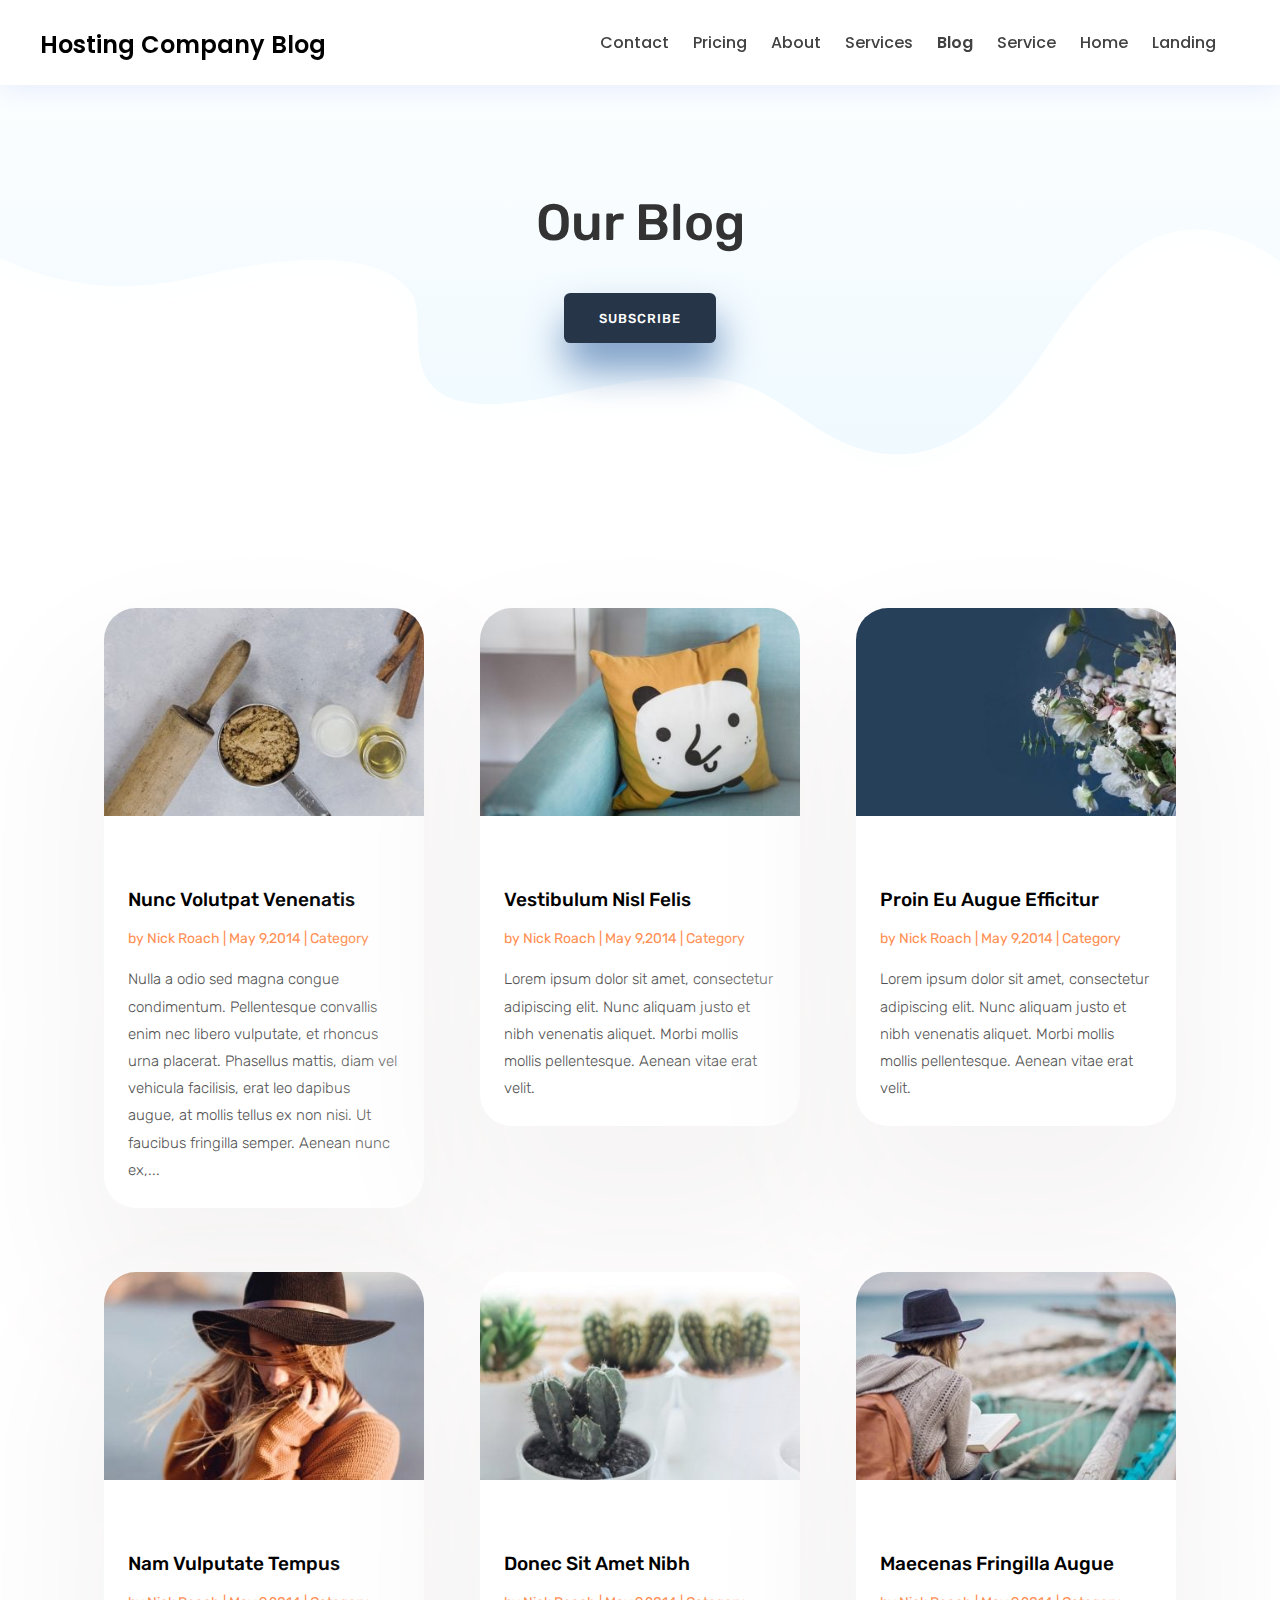
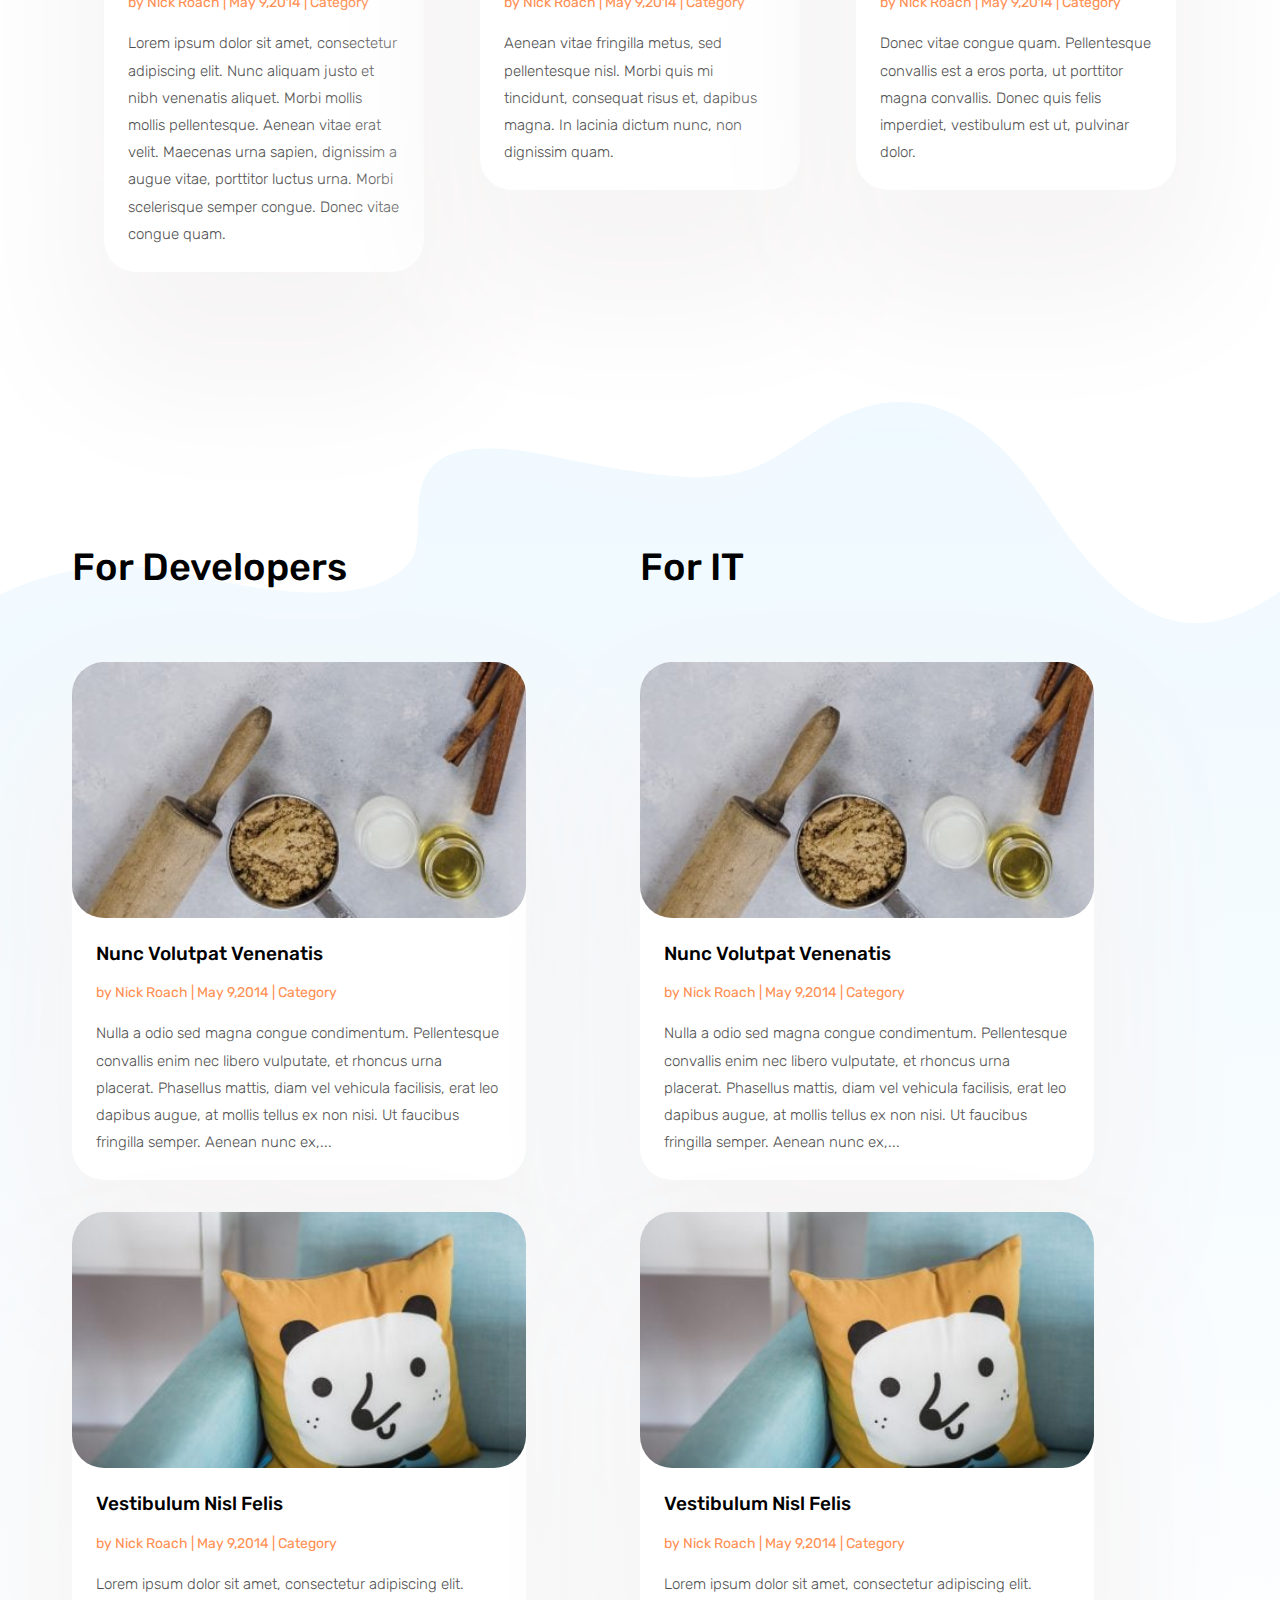
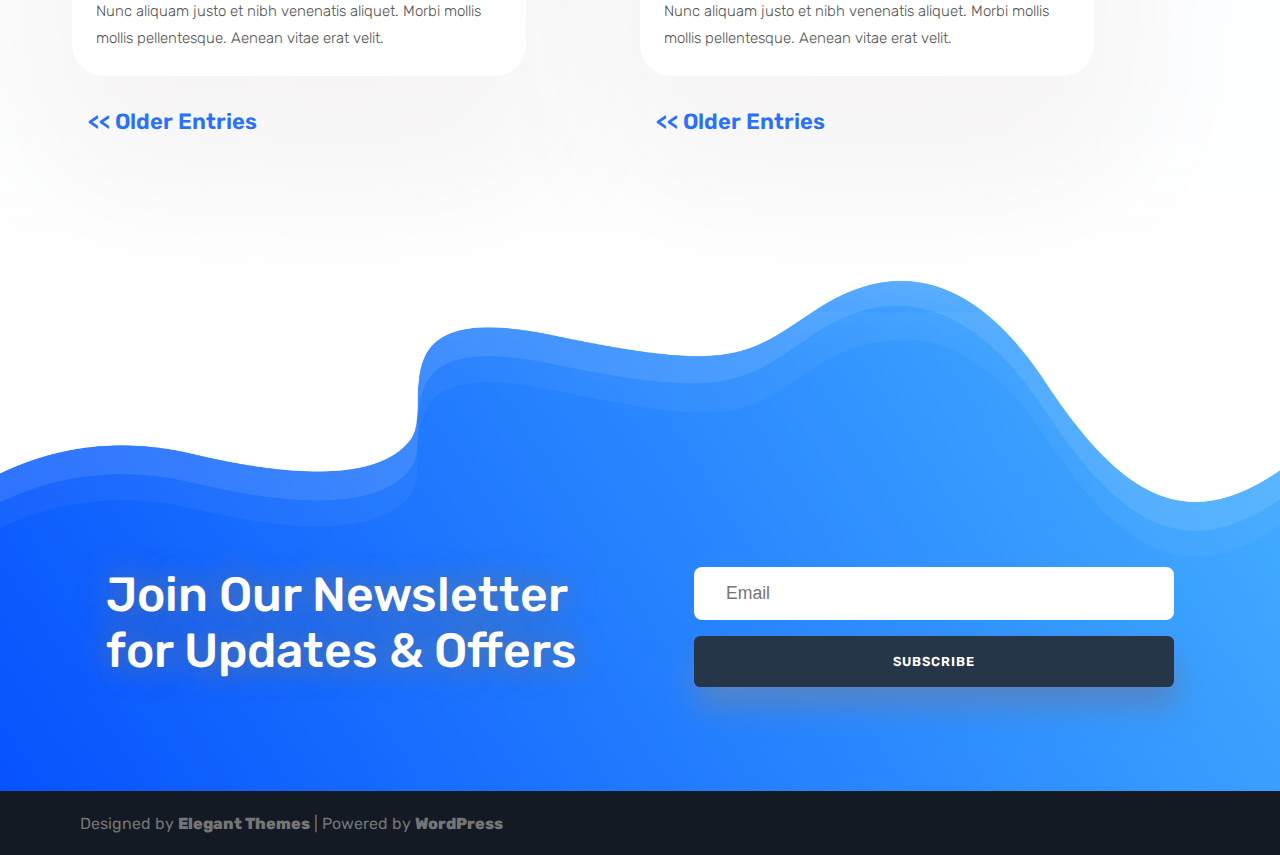
<file: blog.html>
<!DOCTYPE html>
<html lang="eng">
    <head>
        <meta charset="UTF-8">
        <meta name="author" content="Isroil O'rinboyev">
        <meta name="keywords" content="Isroil, O'rinboyev, Isroil O'rinboyev, service, premium, host, hosting, portfolio, web, website">
        <meta name="description" content="This website is built because of need for practice of my knowledge in HTML and CSS">
        <meta name="viewport" content="width=width-device, initial-scale=1.0">
        <meta http-equiv="refresh" content="600">
        <title>Hosting Company Blog</title>
        
        <link rel="preconnect" href="https://fonts.googleapis.com">
        <link rel="preconnect" href="https://fonts.gstatic.com" crossorigin>
        <link href="https://fonts.googleapis.com/css2?family=Poppins:ital,wght@0,100;0,200;0,300;0,400;0,500;0,600;0,700;0,800;0,900;1,100;1,200;1,300;1,400;1,500;1,600;1,700;1,800;1,900&display=swap" rel="stylesheet">
        <link rel="preconnect" href="https://fonts.googleapis.com">
        <link rel="preconnect" href="https://fonts.gstatic.com" crossorigin>
        <link href="https://fonts.googleapis.com/css2?family=Rubik:ital,wght@0,300..900;1,300..900&display=swap" rel="stylesheet">
        <link rel="stylesheet" href="https://cdnjs.cloudflare.com/ajax/libs/font-awesome/6.5.2/css/all.min.css" integrity="sha512-SnH5WK+bZxgPHs44uWIX+LLJAJ9/2PkPKZ5QiAj6Ta86w+fsb2TkcmfRyVX3pBnMFcV7oQPJkl9QevSCWr3W6A==" crossorigin="anonymous" referrerpolicy="no-referrer" />
        <link rel="stylesheet" href="./style/main.css">
        <link rel="stylesheet" href="./style/shared.css">
        <link rel="stylesheet" href="./style/blog.css">
        <link rel="icon" href="./images/icon.png" type="image/png">
    </head>
    <body>
        <!--Header section-->
        <header id="header" class="header">
            <div class="container flex-block">
                <h1 class="logo-title"><a href="./index.html" title="Divi builder layout pack">Hosting Company Blog</a></h1>
                <nav class="main-navigation">
                    <ul class="main-navigation__items">
                        <li class="main-navigation__item"><a href="./contact.html">Contact</a></li>
                        <li class="main-navigation__item"><a href="./pricing.html">Pricing</a></li>
                        <li class="main-navigation__item"><a href="./about.html">About</a></li>
                        <li class="main-navigation__item"><a href="services.html">Services</a></li>
                        <li class="main-navigation__item"><a style="font-weight: 600;" href="./blog.html">Blog</a></li>
                        <li class="main-navigation__item"><a href="./service.html">Service</a></li>
                        <li class="main-navigation__item"><a href="./home.html">Home</a></li>
                        <li class="main-navigation__item"><a href="./index.html">Landing</a></li>
                        <li class="main-navigation__item"><a href="#"><i class="fa-solid fa-cart-shopping"></i></a></li>
                    </ul>
                </nav>
            </div>
        </header>
        <!--/Header section-->

        <!--Blog entry section-->
        <div class="main-section__wave">
            <div class="container">
                <section id="blog-entry" class="blog-entry">
                    <h2 class="title blog-entry__title">Our Blog</h2>
                    <button class="blog-entry__button">subscribe</button>
                </section>
                <div class="clearfix"></div>
            </div>
        </div>
        <!--/Blog entry section-->

        <!--Blog posts-->
        <div class="container">
            <section id="blog-posts" class="blog-posts">
                <div class="blog-post">
                    <div class="blog-post__image">
                    <img src="./images/blog-post-image1.jpg" alt="blog post image">
                    </div>
                    <div class="blog-post__text">
                        <h5 class="post-name">Nunc Volutpat Venenatis</h5>
                        <div class="author-date">
                            <a href="#">by Nick Roach</a> | May 9,2014 | <a href="#">Category</a>
                        </div>
                        <p class="paragraph">Nulla a odio sed magna congue condimentum. Pellentesque convallis enim nec libero vulputate, et rhoncus urna placerat. 
                            Phasellus mattis, diam vel vehicula facilisis, erat leo dapibus augue, at mollis tellus ex non nisi. Ut faucibus fringilla semper. Aenean nunc ex,...</p>    
                    </div>    
                </div>
                <div class="blog-post blog-post__up">
                    <div class="blog-post__image">
                    <img src="./images/blog-post-image2.jpg" alt="blog post image">
                    </div>
                    <div class="blog-post__text">
                        <h5 class="post-name">Vestibulum Nisl Felis</h5>
                        <div class="author-date">
                            <a href="#">by Nick Roach</a> | May 9,2014 | <a href="#">Category</a>
                        </div>
                        <p class="paragraph">Lorem ipsum dolor sit amet, consectetur adipiscing elit. Nunc aliquam justo et nibh venenatis aliquet. Morbi mollis mollis pellentesque. Aenean vitae erat velit.</p>
                    </div>    
                </div>
                <div class="blog-post blog-post__up">
                    <div class="blog-post__image">
                    <img src="./images/blog-post-image3.jpg" alt="blog post image">
                    </div>
                    <div class="blog-post__text">
                        <h5 class="post-name">Proin Eu Augue Efficitur</h5>
                        <div class="author-date">
                            <a href="#">by Nick Roach</a> | May 9,2014 | <a href="#">Category</a>
                        </div>
                        <p class="paragraph">Lorem ipsum dolor sit amet, consectetur adipiscing elit. Nunc aliquam justo et nibh venenatis aliquet. Morbi mollis mollis pellentesque. Aenean vitae erat velit.</p> 
                    </div>    
                </div>
                <div class="blog-post">
                    <div class="blog-post__image">
                    <img src="./images/blog-post-image4.jpg" alt="blog post image">
                    </div>
                    <div class="blog-post__text">
                        <h5 class="post-name">Nam Vulputate Tempus</h5>
                        <div class="author-date">
                            <a href="#">by Nick Roach</a> | May 9,2014 | <a href="#">Category</a>
                        </div>
                        <p class="paragraph">Lorem ipsum dolor sit amet, consectetur adipiscing elit. Nunc aliquam justo et nibh venenatis aliquet. Morbi mollis mollis pellentesque. Aenean vitae erat velit. Maecenas urna sapien, dignissim a augue vitae, porttitor luctus urna. Morbi scelerisque semper congue. Donec vitae congue quam.</p>    
                    </div>    
                </div>
                <div class="blog-post blog-post__up">
                    <div class="blog-post__image">
                    <img src="./images/blog-post-image5.jpg" alt="blog post image">
                    </div>
                    <div class="blog-post__text">
                        <h5 class="post-name">Donec Sit Amet Nibh</h5>
                        <div class="author-date">
                            <a href="#">by Nick Roach</a> | May 9,2014 | <a href="#">Category</a>
                        </div>
                        <p class="paragraph">Aenean vitae fringilla metus, sed pellentesque nisl. Morbi quis mi tincidunt, consequat risus et, dapibus magna. In lacinia dictum nunc, non dignissim quam.</p>    
                    </div>    
                </div>
                <div class="blog-post blog-post__up">
                    <div class="blog-post__image">
                    <img src="./images/blog-post-image6.jpg" alt="blog post image">
                    </div>
                    <div class="blog-post__text">
                        <h5 class="post-name">Maecenas Fringilla Augue</h5>
                        <div class="author-date">
                            <a href="#">by Nick Roach</a> | May 9,2014 | <a href="#">Category</a>
                        </div>
                        <p class="paragraph">Donec vitae congue quam. Pellentesque convallis est a eros porta, ut porttitor magna convallis. Donec quis felis imperdiet, vestibulum est ut, pulvinar dolor.</p>    
                    </div>    
                </div>  
            </section>
            <div class="clearfix"></div>
        </div>
        <!--/Blog posts-->

        <!--Other blog posts-->
        <div class="blog-background__wave">
            <div class="container">
                <section id="other-blog__posts" class="other-blog__posts">
                    <div class="for-it__posts">
                        <h3 class="title">For Developers</h3>
                        <div class="blog-post__other">
                            <div class="blog-post__image">
                            <img src="./images/blog-post-image1.jpg" alt="blog post image">
                            </div>
                            <div class="blog-post__text">
                                <h5 class="post-name">Nunc Volutpat Venenatis</h5>
                                <div class="author-date">
                                    <a href="#">by Nick Roach</a> | May 9,2014 | <a href="#">Category</a>
                                </div>
                                <p class="paragraph">Nulla a odio sed magna congue condimentum. Pellentesque convallis enim nec libero vulputate, et rhoncus urna placerat. 
                                    Phasellus mattis, diam vel vehicula facilisis, erat leo dapibus augue, at mollis tellus ex non nisi. Ut faucibus fringilla semper. Aenean nunc ex,...</p>    
                            </div>    
                        </div>
                        <div class="blog-post__other">
                            <div class="blog-post__image">
                            <img src="./images/blog-post-image2.jpg" alt="blog post image">
                            </div>
                            <div class="blog-post__text">
                                <h5 class="post-name">Vestibulum Nisl Felis</h5>
                                <div class="author-date">
                                    <a href="#">by Nick Roach</a> | May 9,2014 | <a href="#">Category</a>
                                </div>
                                <p class="paragraph">Lorem ipsum dolor sit amet, consectetur adipiscing elit. Nunc aliquam justo et nibh venenatis aliquet. Morbi mollis mollis pellentesque. Aenean vitae erat velit.</p>
                            </div>    
                        </div>
                        <a class="older-entries__link" href="#"><< Older Entries</a>
                    </div>
                    <div class="for-it__posts">
                        <h3 class="title">For IT</h3>
                        <div class="blog-post__other">
                            <div class="blog-post__image">
                            <img src="./images/blog-post-image1.jpg" alt="blog post image">
                            </div>
                            <div class="blog-post__text">
                                <h5 class="post-name">Nunc Volutpat Venenatis</h5>
                                <div class="author-date">
                                    <a href="#">by Nick Roach</a> | May 9,2014 | <a href="#">Category</a>
                                </div>
                                <p class="paragraph">Nulla a odio sed magna congue condimentum. Pellentesque convallis enim nec libero vulputate, et rhoncus urna placerat. 
                                    Phasellus mattis, diam vel vehicula facilisis, erat leo dapibus augue, at mollis tellus ex non nisi. Ut faucibus fringilla semper. Aenean nunc ex,...</p>    
                            </div>    
                        </div>
                        <div class="blog-post__other">
                            <div class="blog-post__image">
                            <img src="./images/blog-post-image2.jpg" alt="blog post image">
                            </div>
                            <div class="blog-post__text">
                                <h5 class="post-name">Vestibulum Nisl Felis</h5>
                                <div class="author-date">
                                    <a href="#">by Nick Roach</a> | May 9,2014 | <a href="#">Category</a>
                                </div>
                                <p class="paragraph">Lorem ipsum dolor sit amet, consectetur adipiscing elit. Nunc aliquam justo et nibh venenatis aliquet. Morbi mollis mollis pellentesque. Aenean vitae erat velit.</p>
                            </div>    
                        </div>
                        <a class="older-entries__link" href="#"><< Older Entries</a>
                    </div>
                </section>
                <div class="clearfix"></div>
            </div>
        </div>
        <!--/Other blog posts-->

        <!--Join newsletter-->
        <div class="fourth-banner">
            <div class="container">
                <section id="join-newsletter" class="join-newsletter section-padding">
                   <div class="newsletter-title">
                    Join Our Newsletter <br> for Updates & Offers
                   </div>
                   <div class="blog-email">
                        <form action="/server.php" method="get">
                            <input class="blog-email__input" type="email" id="email" name="email" placeholder="Email">
                            <button class="blog-subscription__button" type="submit">subscribe</button>
                        </form>
                   </div>
                </section>
                <div class="clearfix"></div>
            </div>
        </div>
        <!--/Join newsletter-->

        <!--Footer-->
        <footer id="footer" class="footer">
                <div class="footer-data">
                    Designed by <a href="https://elegantthemes.com" target="_blank">Elegant Themes</a> | Powered by <a href="https://wordpress.org" target="_blank"> WordPress<a/>
                </div>
                <div class="footer-social">
                    <i class="fa-brands fa-facebook-f"></i>
                    <i class="fa-brands fa-x-twitter"></i>
                    <i class="fa-solid fa-wifi"></i>
                </div>
        </footer>
        <!--/Footer-->
    </body>
</html>
</file>
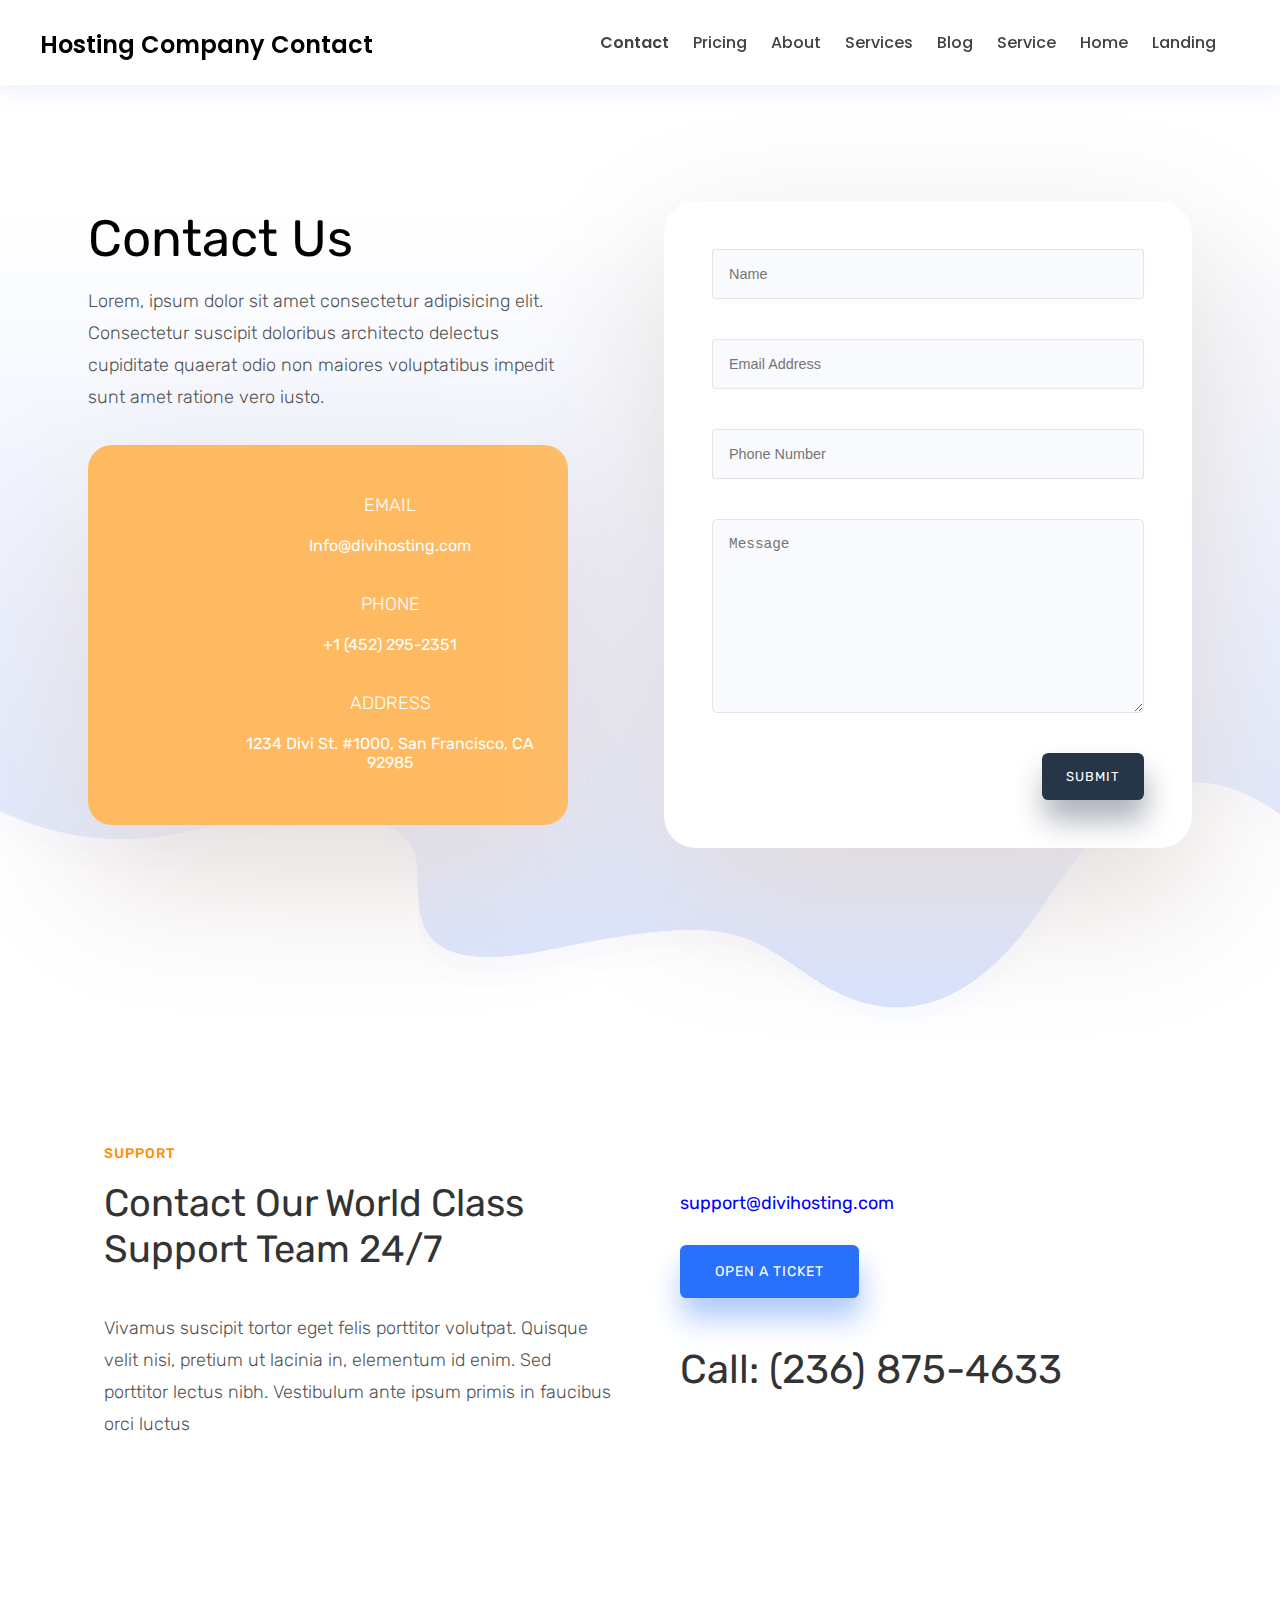
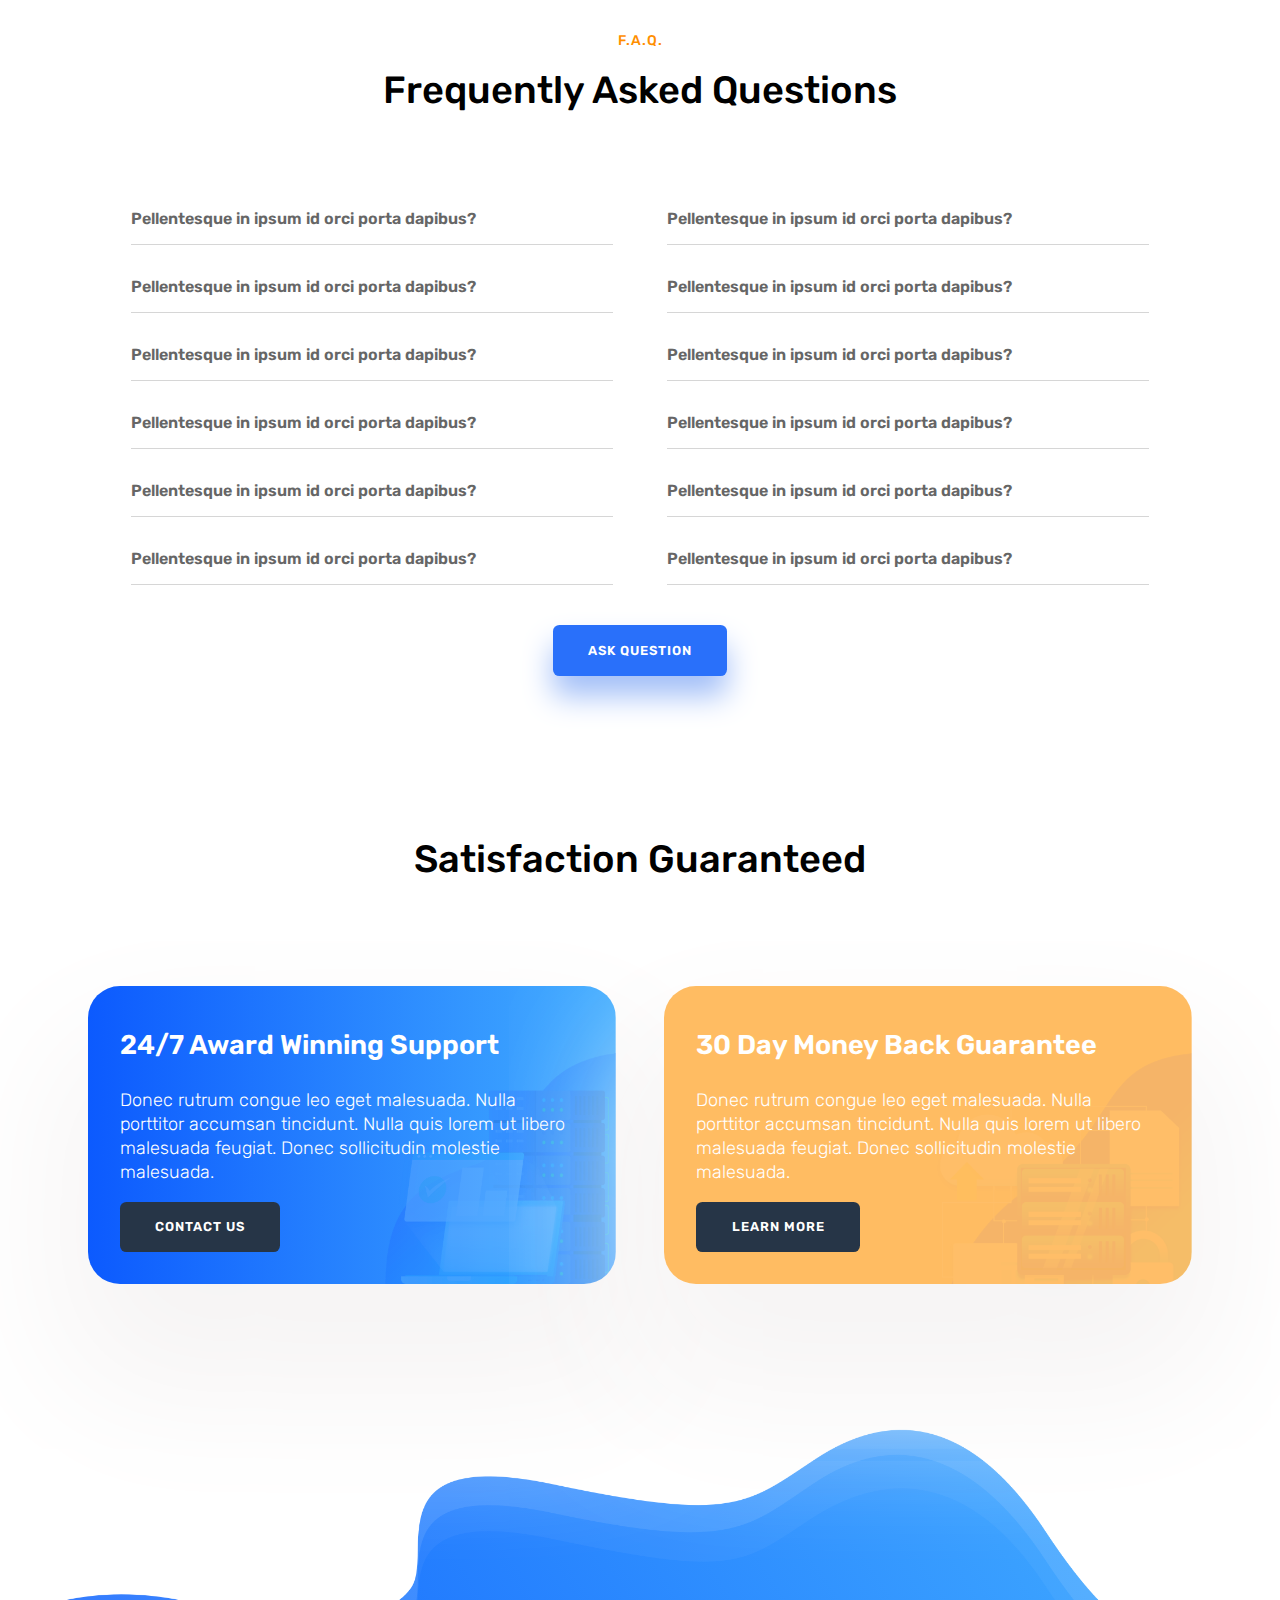
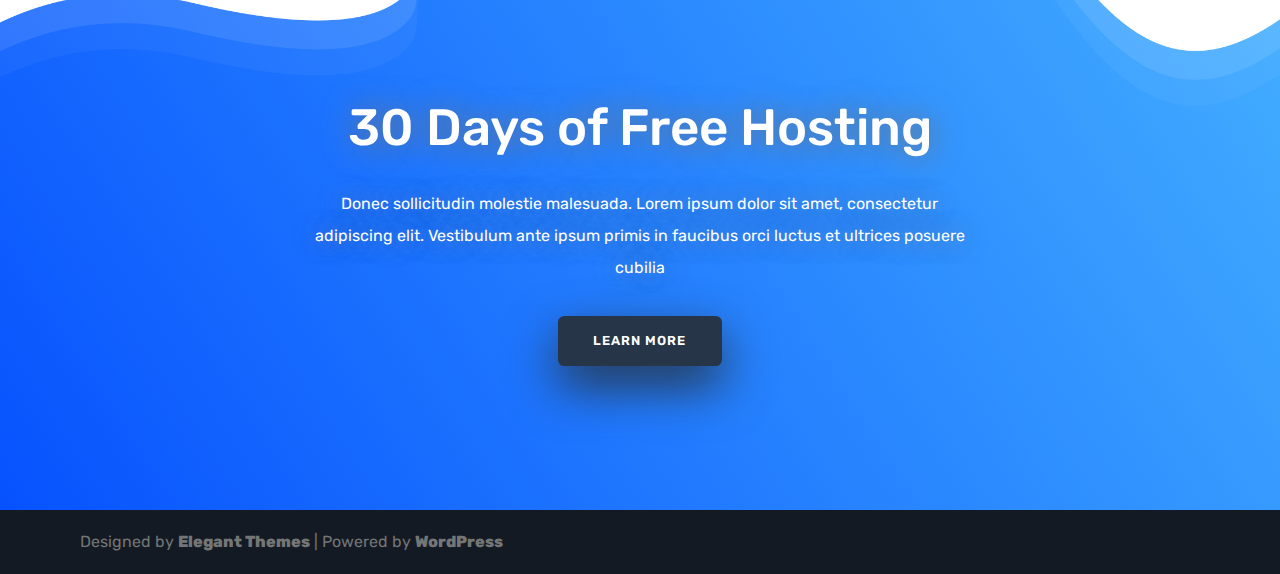
<file: contact.html>
<!DOCTYPE html>
<html lang="eng">
    <head>
        <meta charset="UTF-8">
        <meta name="author" content="Isroil O'rinboyev">
        <meta name="keywords" content="Isroil, O'rinboyev, Isroil O'rinboyev, service, premium, host, hosting, portfolio, web, website">
        <meta name="description" content="This website is built because of need for practice of my knowledge in HTML and CSS">
        <meta name="viewport" content="width=width-device, initial-scale=1.0">
        <meta http-equiv="refresh" content="600">
        <title>Hosting Company Contact</title>
        
        <link rel="preconnect" href="https://fonts.googleapis.com">
        <link rel="preconnect" href="https://fonts.gstatic.com" crossorigin>
        <link href="https://fonts.googleapis.com/css2?family=Poppins:ital,wght@0,100;0,200;0,300;0,400;0,500;0,600;0,700;0,800;0,900;1,100;1,200;1,300;1,400;1,500;1,600;1,700;1,800;1,900&display=swap" rel="stylesheet">
        <link rel="preconnect" href="https://fonts.googleapis.com">
        <link rel="preconnect" href="https://fonts.gstatic.com" crossorigin>
        <link href="https://fonts.googleapis.com/css2?family=Rubik:ital,wght@0,300..900;1,300..900&display=swap" rel="stylesheet">
        <link rel="stylesheet" href="https://cdnjs.cloudflare.com/ajax/libs/font-awesome/6.5.2/css/all.min.css" integrity="sha512-SnH5WK+bZxgPHs44uWIX+LLJAJ9/2PkPKZ5QiAj6Ta86w+fsb2TkcmfRyVX3pBnMFcV7oQPJkl9QevSCWr3W6A==" crossorigin="anonymous" referrerpolicy="no-referrer" />
        <link rel="stylesheet" href="./style/main.css">
        <link rel="stylesheet" href="./style/shared.css">
        <link rel="stylesheet" href="./style/contact.css">
        <link rel="icon" href="./images/icon.png" type="image/png">
    </head>
    <body>
        <!--Header section-->
        <header id="header" class="header">
            <div class="container flex-block">
                <h1 class="logo-title"><a href="./index.html" title="Divi builder layout pack">Hosting Company Contact</a></h1>
                <nav class="main-navigation">
                    <ul class="main-navigation__items">
                        <li class="main-navigation__item"><a style="font-weight: 600;" href="./contact.html">Contact</a></li>
                        <li class="main-navigation__item"><a href="./pricing.html">Pricing</a></li>
                        <li class="main-navigation__item"><a href="./about.html">About</a></li>
                        <li class="main-navigation__item"><a href="services.html">Services</a></li>
                        <li class="main-navigation__item"><a href="./blog.html">Blog</a></li>
                        <li class="main-navigation__item"><a href="./service.html">Service</a></li>
                        <li class="main-navigation__item"><a href="./home.html">Home</a></li>
                        <li class="main-navigation__item"><a href="./index.html">Landing</a></li>
                        <li class="main-navigation__item"><a href="#"><i class="fa-solid fa-cart-shopping"></i></a></li>
                    </ul>
                </nav>
            </div>
        </header>
        <!--/Header section-->

        <!--Contact us section-->
        <div class="second-banner">
            <div class="container">
                <section id="contact-us" class="contact-us">
                    <div class="contact-us__intro">
                        <h2 class="contact-title">Contact Us</h2>
                        <p class="paragraph">Lorem, ipsum dolor sit amet consectetur adipisicing elit. Consectetur suscipit doloribus architecto delectus cupiditate quaerat odio non maiores voluptatibus impedit sunt amet ratione vero iusto.</p>
                        <div class="contact-address">
                            <div class="contact-line">
                                <div class="contact-detail">
                                    <i class="fa-solid fa-envelope-circle-check"></i>
                                    <div class="detail-info">
                                        <h3>EMAIL</h3>
                                        <h4>Info@divihosting.com</h4>
                                    </div>
                                </div>
                                <div class="contact-detail">
                                    <i class="fa-solid fa-phone"></i>
                                    <div class="detail-info">
                                        <h3>PHONE</h3>
                                        <h4>+1 (452) 295-2351</h4>
                                    </div>
                                </div>
                                <div class="contact-detail">
                                    <i class="fa-solid fa-location-dot"></i>
                                    <div class="detail-info">
                                        <h3>ADDRESS</h3>
                                        <h4>1234 Divi St. #1000, San Francisco, CA 92985</h4>
                                    </div>
                                </div>
                            </div>
                        </div>
                    </div>
                        <form class="contact-form" action="GET">
                            <div class="contact-input">
                                <input type="text" name="name" id="name" placeholder="Name">
                                <input type="text" name="email" id="email" placeholder="Email Address">
                                <input type="text" name="phone" id="phone" placeholder="Phone Number">
                            </div>
                            <textarea name="message" id="message" placeholder="Message"></textarea>
                            <button type="submit" class="contact-form__button">submit</button>
                        </form>
                </section>
                <div class="clearfix"></div>
            </div>
        </div>
        <!--/Contact us section-->

        <!--Support team-->
        <div class="container">
            <section id="support-team" class="support-team">
                <div class="support-team__intro">
                    <h3 class="subtitle">Support</h3>
                    <h2 class="title">Contact Our World Class <br> Support Team 24/7</h2>
                    <p class="paragraph">Vivamus suscipit tortor eget felis porttitor volutpat. Quisque velit nisi, pretium ut lacinia in, elementum id enim. Sed porttitor lectus nibh. Vestibulum ante ipsum primis in faucibus orci luctus</p>
                </div>
                <div class="support-team__contact">
                    <a href="#">support@divihosting.com</a>
                    <button class="support-team__button">open a ticket</button>
                    <h4 class="support-phone">Call: (236) 875-4633</h4>
                </div>
            </section>
            <div class="clearfix"></div>
        </div>
        <!--/Support team-->

        <!--Google map-->
        <div class="container">
            <section id="map" class="map">
                
            </section>
            <div class="clearfix"></div>
        </div>
        <!--/Google map-->

        <!--FAQ-->
        <div class="container">
            <section id="faq" class="faq">
                <div class="faq-intro">
                    <h3 class="subtitle">F.A.Q.</h3>
                    <h2 class="title">Frequently Asked Questions</h2>
                </div>
                <div class="faq-body">
                    <div class="faq-body__question">
                        <p class="faq-question">Pellentesque in ipsum id orci porta dapibus?</p>
                        <i class="fa-solid fa-circle-plus"></i>
                    </div>
                    <div class="faq-body__question">
                        <p class="faq-question">Pellentesque in ipsum id orci porta dapibus?</p>
                        <i class="fa-solid fa-circle-plus"></i>
                    </div>
                    <div class="faq-body__question">
                        <p class="faq-question">Pellentesque in ipsum id orci porta dapibus?</p>
                        <i class="fa-solid fa-circle-plus"></i>
                    </div>
                    <div class="faq-body__question">
                        <p class="faq-question">Pellentesque in ipsum id orci porta dapibus?</p>
                        <i class="fa-solid fa-circle-plus"></i>
                    </div>
                    <div class="faq-body__question">
                        <p class="faq-question">Pellentesque in ipsum id orci porta dapibus?</p>
                        <i class="fa-solid fa-circle-plus"></i>
                    </div>
                    <div class="faq-body__question">
                        <p class="faq-question">Pellentesque in ipsum id orci porta dapibus?</p>
                        <i class="fa-solid fa-circle-plus"></i>
                    </div>
                    <div class="faq-body__question">
                        <p class="faq-question">Pellentesque in ipsum id orci porta dapibus?</p>
                        <i class="fa-solid fa-circle-plus"></i>
                    </div>
                    <div class="faq-body__question">
                        <p class="faq-question">Pellentesque in ipsum id orci porta dapibus?</p>
                        <i class="fa-solid fa-circle-plus"></i>
                    </div>
                    <div class="faq-body__question">
                        <p class="faq-question">Pellentesque in ipsum id orci porta dapibus?</p>
                        <i class="fa-solid fa-circle-plus"></i>
                    </div>
                    <div class="faq-body__question">
                        <p class="faq-question">Pellentesque in ipsum id orci porta dapibus?</p>
                        <i class="fa-solid fa-circle-plus"></i>
                    </div>
                    <div class="faq-body__question">
                        <p class="faq-question">Pellentesque in ipsum id orci porta dapibus?</p>
                        <i class="fa-solid fa-circle-plus"></i>
                    </div>
                    <div class="faq-body__question">
                        <p class="faq-question">Pellentesque in ipsum id orci porta dapibus?</p>
                        <i class="fa-solid fa-circle-plus"></i>
                    </div>
                </div>
                <button class="faq-button">ask question</button>
            </section>
            <div class="clearfix"></div>
        </div>
        <!--/FAQ-->        
        
        <!--Satisfaction Guaranteed-->
        <div class="container">
            <section id="satisfaction" class="satisfaction section-padding">
                <h2 class="title">Satisfaction Guaranteed</h2>
                <div class="satisfaction-data">
                    <div class="satisfaction-card support-card">
                        <h3>24/7 Award Winning Support</h3>
                        <p>Donec rutrum congue leo eget malesuada. Nulla porttitor accumsan tincidunt. Nulla quis lorem ut libero malesuada feugiat. Donec sollicitudin molestie malesuada.</p>
                        <a href="#"><button class="satisfaction-button">Contact us</button></a>
                    </div>
                    <div class="satisfaction-card money-card">
                        <h3>30 Day Money Back Guarantee</h3>
                        <p>Donec rutrum congue leo eget malesuada. Nulla porttitor accumsan tincidunt. Nulla quis lorem ut libero malesuada feugiat. Donec sollicitudin molestie malesuada.</p>
                        <a href="#"><button class="satisfaction-button">learn more</button></a>
                    </div>
                </div>
            </section>
            <div class="clearfix"></div>
        </div>
        <!--/Satisfaction Guaranteed-->

        <!--Free hosting-->
        <div class="fourth-banner">
            <div class="container">
                <section id="free-hosting" class="free-hosting section-padding">
                    <div class="free-hosting__data">
                        <h2>30 Days of Free Hosting</h2>
                        <p>Donec sollicitudin molestie malesuada. Lorem ipsum dolor sit amet, consectetur adipiscing elit. Vestibulum ante ipsum primis in faucibus orci luctus et ultrices posuere cubilia</p>
                        <a href="#"><button class="free-hosting__button">learn more</button></a>
                    </div>
                </section>
                <div class="clearfix"></div>
            </div>
        </div>
        <!--/Free hosting-->

        <!--Footer-->
        <footer id="footer" class="footer">
                <div class="footer-data">
                    Designed by <a href="https://elegantthemes.com" target="_blank">Elegant Themes</a> | Powered by <a href="https://wordpress.org" target="_blank"> WordPress<a/>
                </div>
                <div class="footer-social">
                    <i class="fa-brands fa-facebook-f"></i>
                    <i class="fa-brands fa-x-twitter"></i>
                    <i class="fa-solid fa-wifi"></i>
                </div>
        </footer>
        <!--/Footer-->
    </body>
</html>
</file>
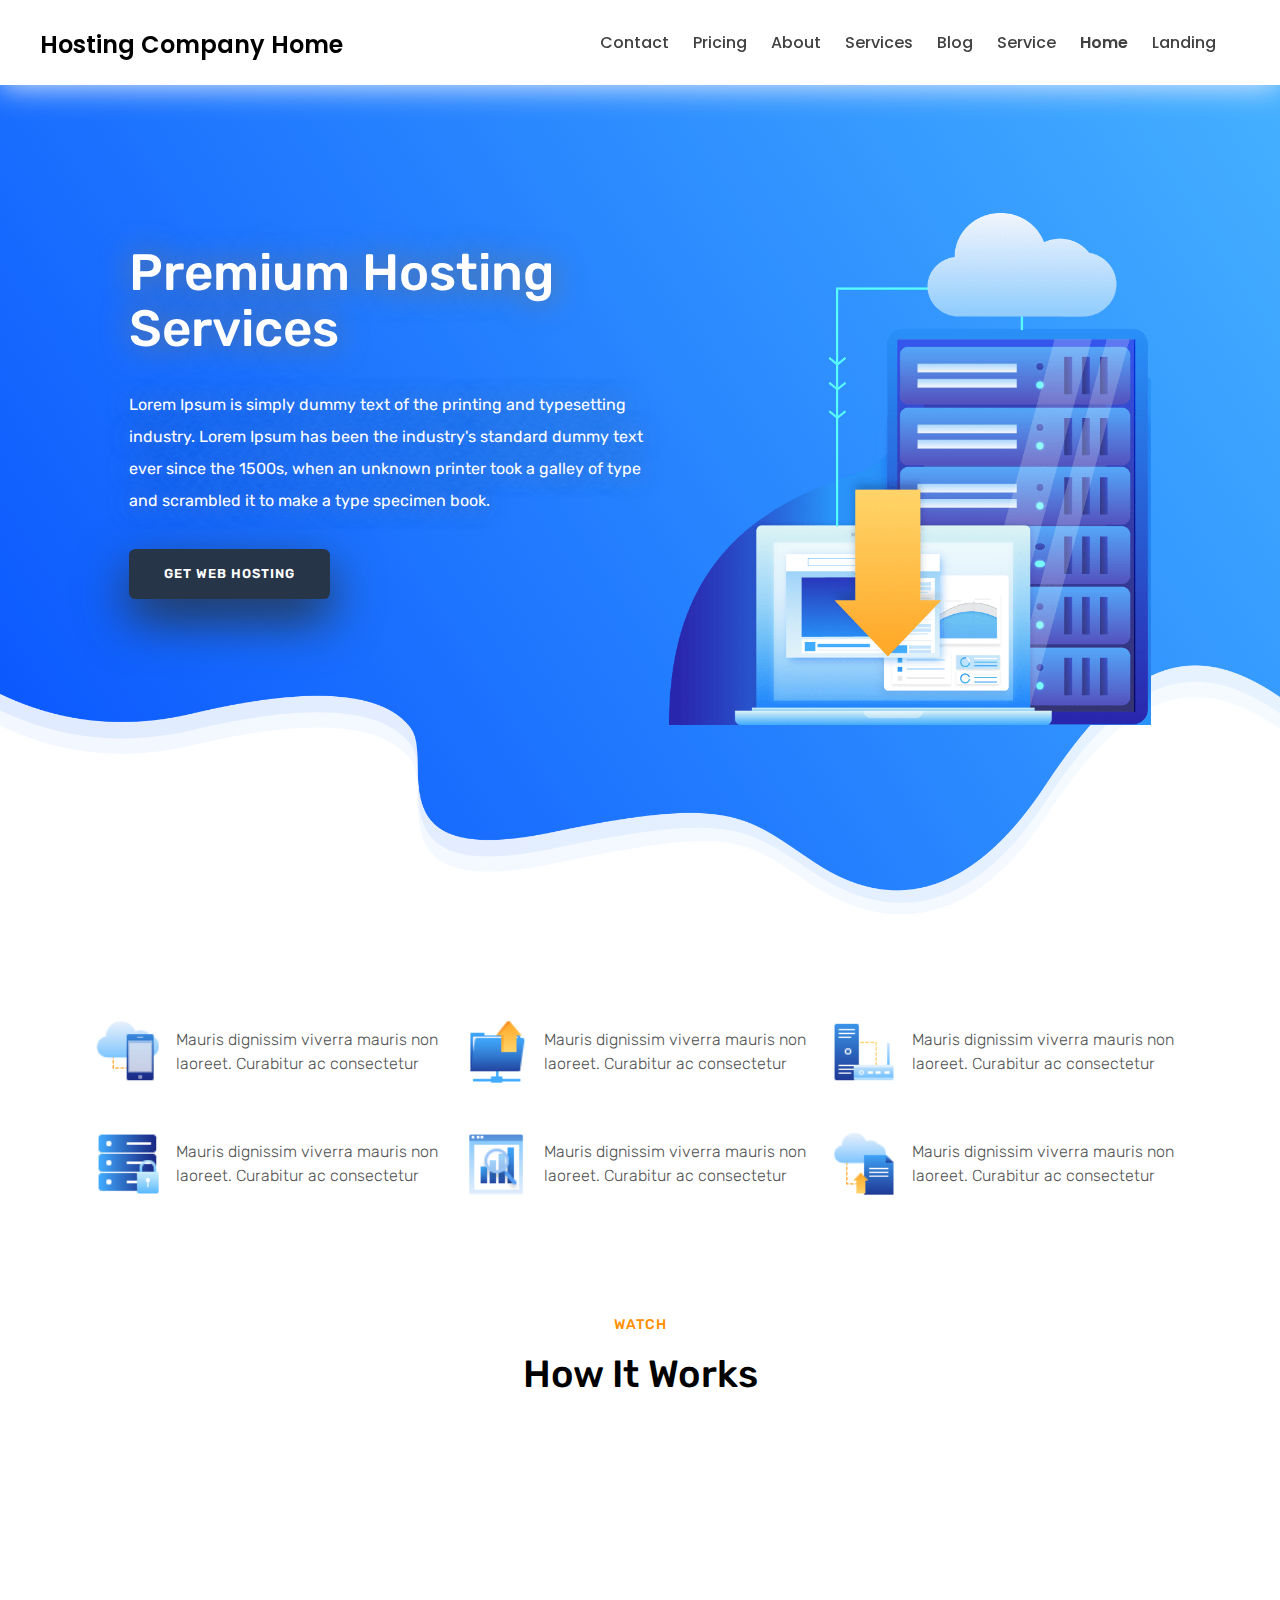
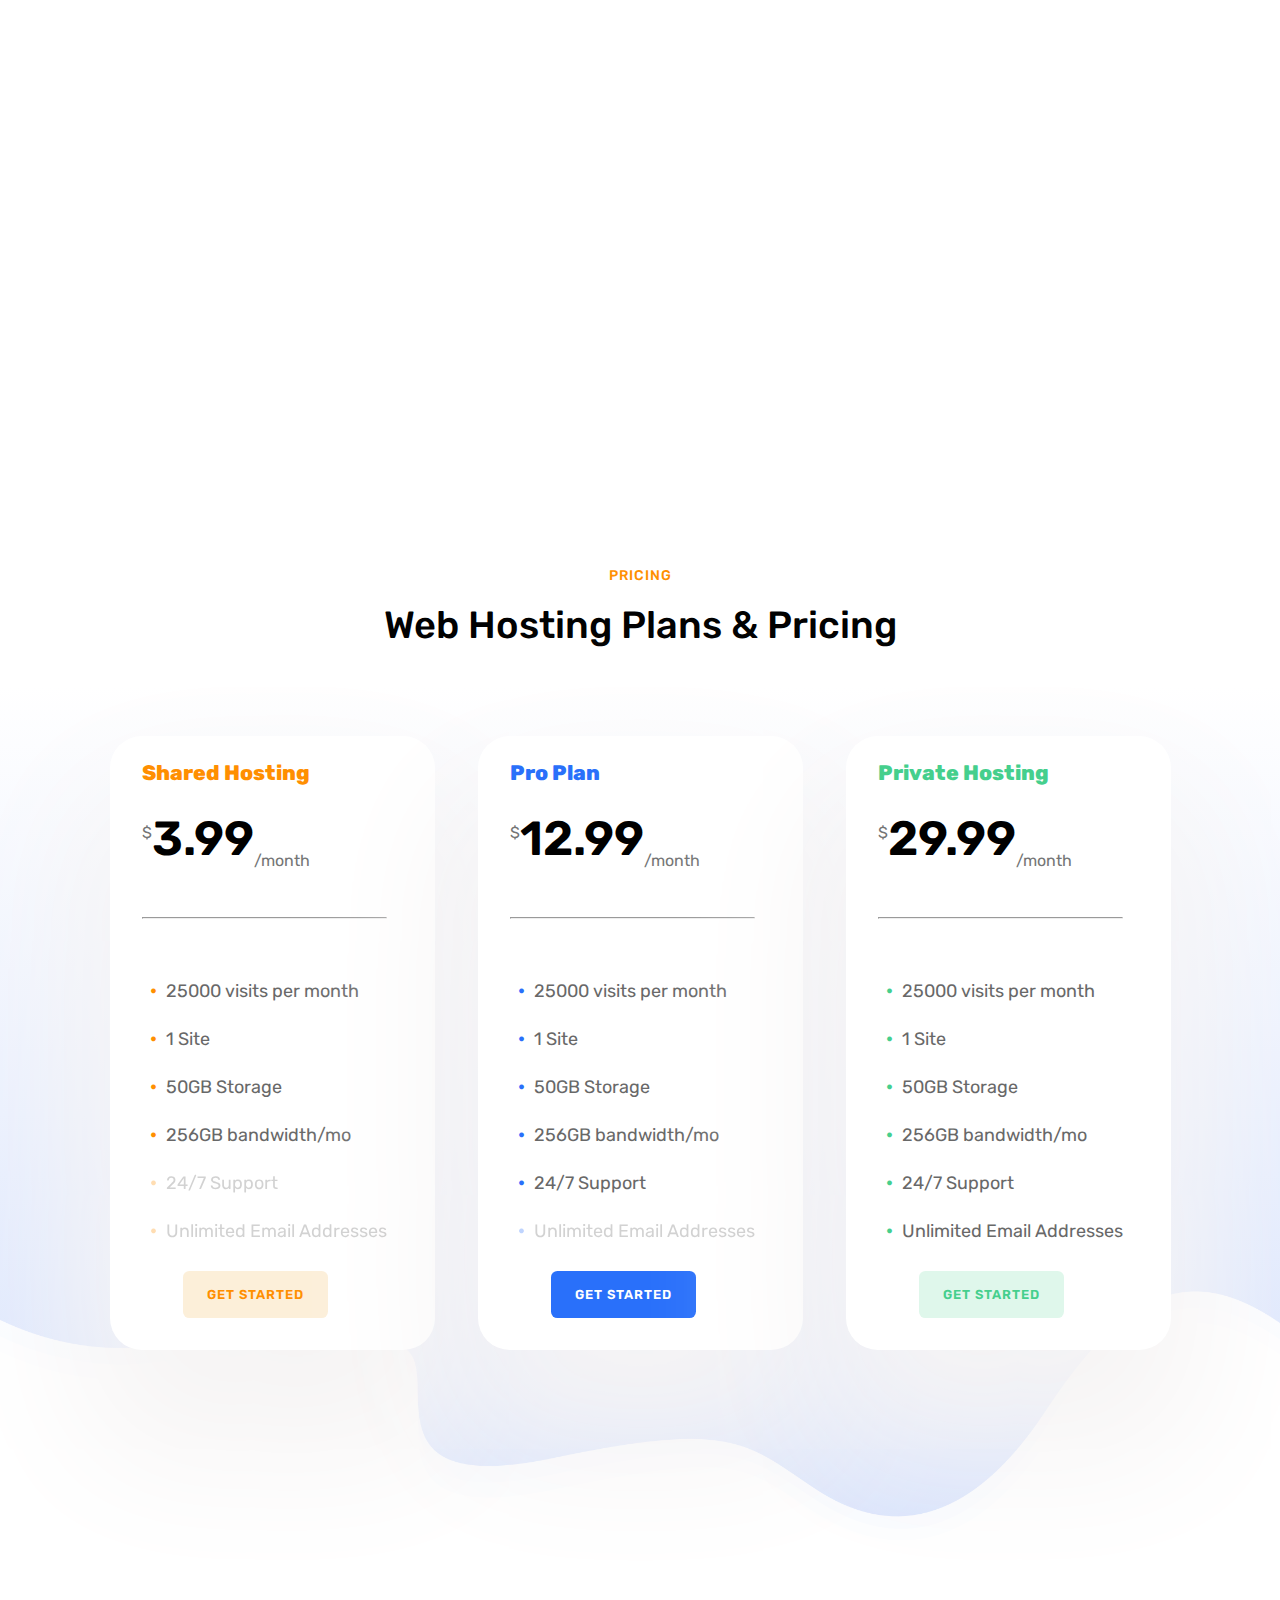
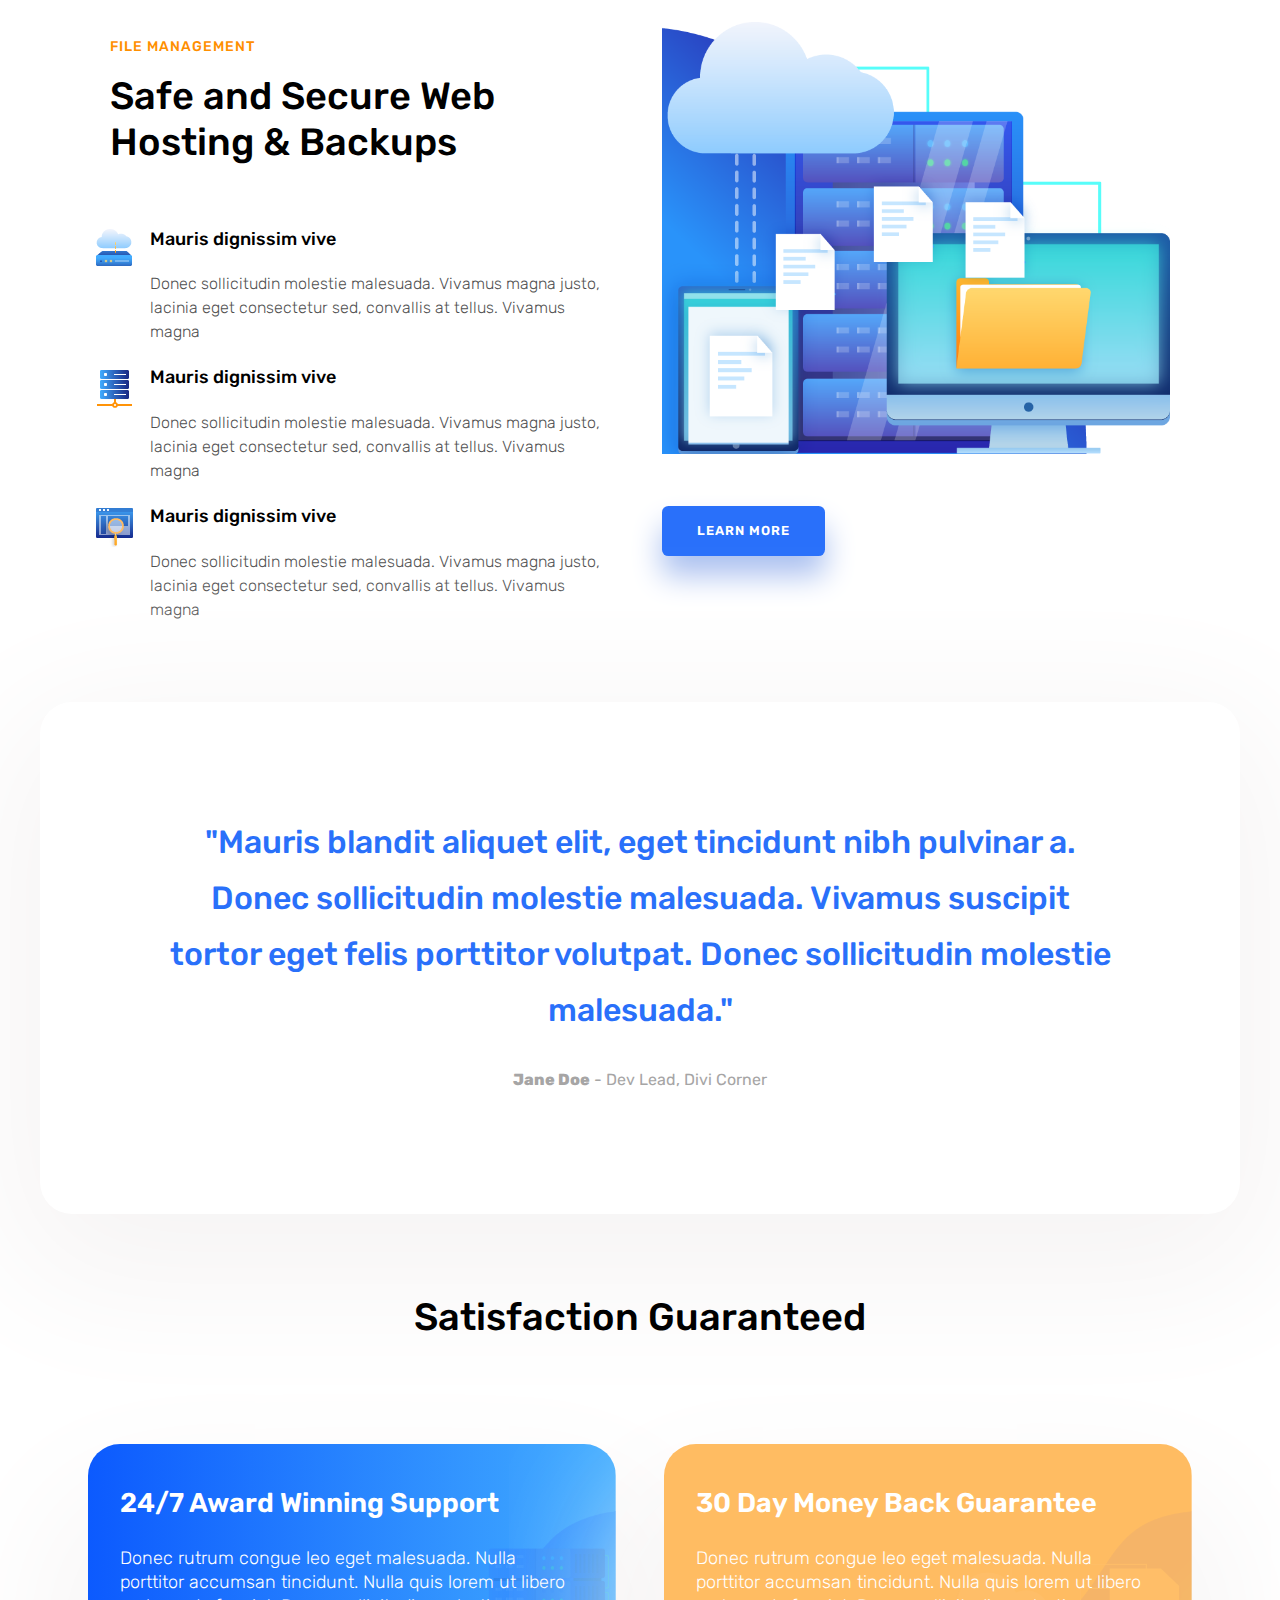
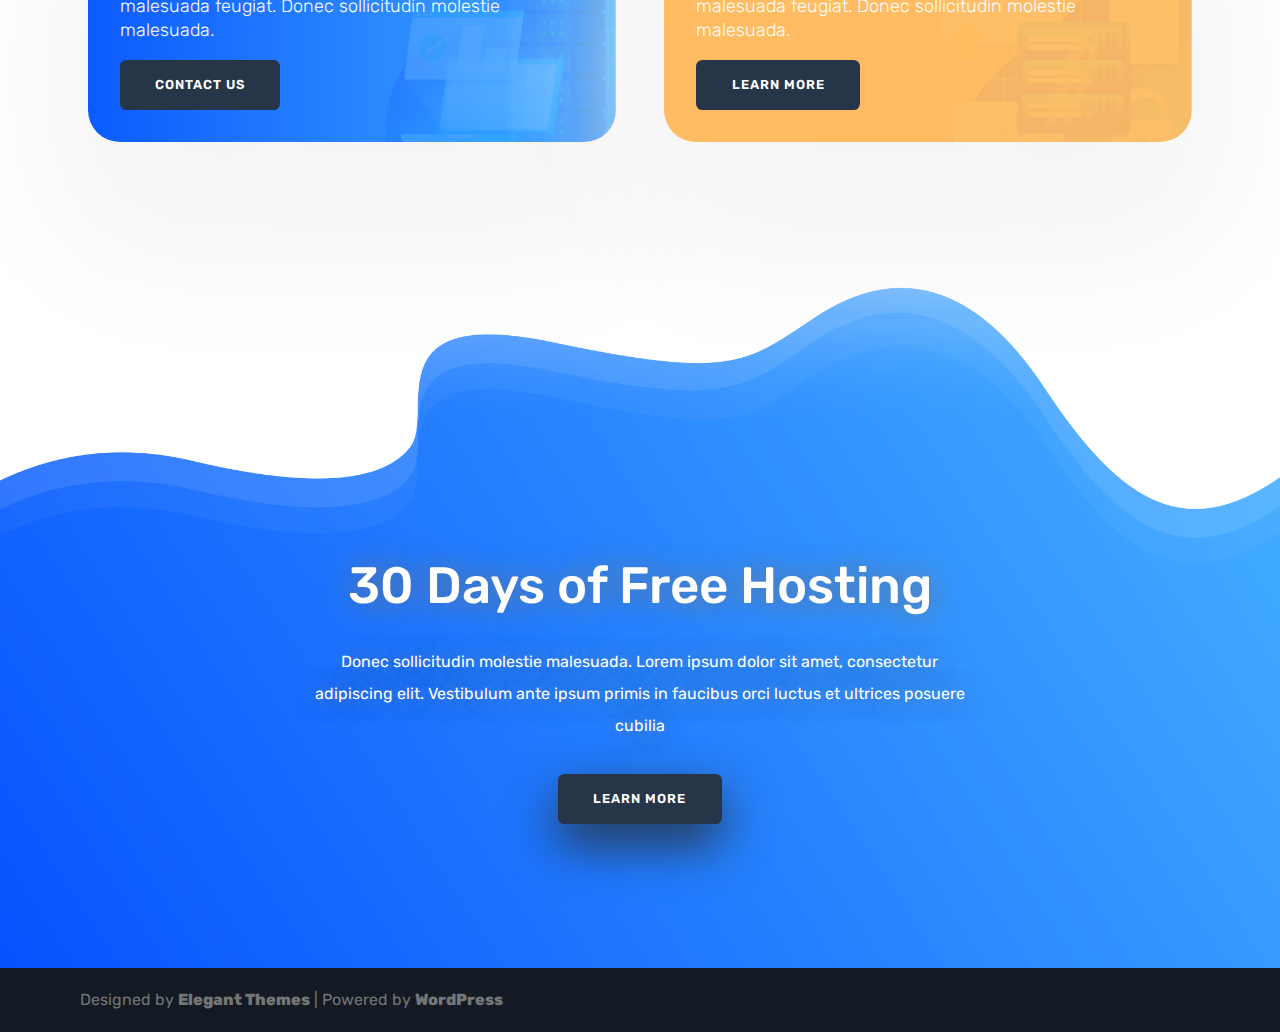
<file: home.html>
<!DOCTYPE html>
<html lang="eng">
    <head>
        <meta charset="UTF-8">
        <meta name="author" content="Isroil O'rinboyev">
        <meta name="keywords" content="Isroil, O'rinboyev, Isroil O'rinboyev, service, premium, host, hosting, portfolio, web, website">
        <meta name="description" content="This website is built because of need for practice of my knowledge in HTML and CSS">
        <meta name="viewport" content="width=width-device, initial-scale=1.0">
        <meta http-equiv="refresh" content="600">
        <title>Hosting Company Home</title>
        
        <link rel="preconnect" href="https://fonts.googleapis.com">
        <link rel="preconnect" href="https://fonts.gstatic.com" crossorigin>
        <link href="https://fonts.googleapis.com/css2?family=Poppins:ital,wght@0,100;0,200;0,300;0,400;0,500;0,600;0,700;0,800;0,900;1,100;1,200;1,300;1,400;1,500;1,600;1,700;1,800;1,900&display=swap" rel="stylesheet">
        <link rel="preconnect" href="https://fonts.googleapis.com">
        <link rel="preconnect" href="https://fonts.gstatic.com" crossorigin>
        <link href="https://fonts.googleapis.com/css2?family=Rubik:ital,wght@0,300..900;1,300..900&display=swap" rel="stylesheet">
        <link rel="stylesheet" href="https://cdnjs.cloudflare.com/ajax/libs/font-awesome/6.5.2/css/all.min.css" integrity="sha512-SnH5WK+bZxgPHs44uWIX+LLJAJ9/2PkPKZ5QiAj6Ta86w+fsb2TkcmfRyVX3pBnMFcV7oQPJkl9QevSCWr3W6A==" crossorigin="anonymous" referrerpolicy="no-referrer" />
        <link rel="stylesheet" href="./style/main.css">
        <link rel="stylesheet" href="./style/shared.css">
        <link rel="stylesheet" href="./style/home.css">
        <link rel="icon" href="./images/icon.png" type="image/png">
    </head>
    <body>
        <!--Header section-->
        <header id="header" class="header">
            <div class="container flex-block">
                <h1 class="logo-title"><a href="./index.html" title="Divi builder layout pack">Hosting Company Home</a></h1>
                <nav class="main-navigation">
                    <ul class="main-navigation__items">
                        <li class="main-navigation__item"><a href="./contact.html">Contact</a></li>
                        <li class="main-navigation__item"><a href="./pricing.html">Pricing</a></li>
                        <li class="main-navigation__item"><a href="./about.html">About</a></li>
                        <li class="main-navigation__item"><a href="services.html">Services</a></li>
                        <li class="main-navigation__item"><a href="./blog.html">Blog</a></li>
                        <li class="main-navigation__item"><a href="./service.html">Service</a></li>
                        <li class="main-navigation__item"><a style="font-weight: 600;" href="./home.html">Home</a></li>
                        <li class="main-navigation__item"><a href="./index.html">Landing</a></li>
                        <li class="main-navigation__item"><a href="#"><i class="fa-solid fa-cart-shopping"></i></a></li>
                    </ul>
                </nav>
            </div>
        </header>
        <!--/Header section-->

        <!--Main-->
        <div class="main-banner">
            <div class="container main-page-padding">
                <section id="main" class="main home-main">
                    <div class="half-text">
                        <h1>Premium Hosting <br>Services</h1>
                        <p>Lorem Ipsum is simply dummy text of the printing and typesetting industry.
                             Lorem Ipsum has been the industry's standard dummy text ever since the 1500s,
                              when an unknown printer took a galley of type and scrambled it to make a type specimen book.</p>
                        <a href="#"><button type="button" class="main-page-button button">Get Web Hosting</button></a>      
                    </div>
                    <div class="half-image">
                        <img src="./images/home-main-image.png" alt="hosting">
                    </div>
                </section>
                <div class="clearfix"></div>
            </div>
        </div>
        <!--/Main-->

        <!--Features-->
        <div class="container">
            <section id="features" class="features section-padding">
                <div class="feature-data">
                    <div class="feature-name">
                        <img src="./images/feature1.png" alt="feature name">
                        <p class="paragraph">Mauris dignissim viverra mauris non laoreet. Curabitur ac consectetur</p>
                    </div>
                    <div class="feature-name">
                        <img src="./images/feature2.png" alt="feature name">
                        <p class="paragraph">Mauris dignissim viverra mauris non laoreet. Curabitur ac consectetur</p>
                    </div>
                    <div class="feature-name">
                        <img src="./images/feature3.png" alt="feature name">
                        <p class="paragraph">Mauris dignissim viverra mauris non laoreet. Curabitur ac consectetur</p>
                    </div>
                    <div class="feature-name">
                        <img src="./images/feature4.png" alt="feature name">
                        <p class="paragraph">Mauris dignissim viverra mauris non laoreet. Curabitur ac consectetur</p>
                    </div>
                    <div class="feature-name">
                        <img src="./images/feature5.png" alt="feature name">
                        <p class="paragraph">Mauris dignissim viverra mauris non laoreet. Curabitur ac consectetur</p>
                    </div>
                    <div class="feature-name">
                        <img src="./images/feature6.png" alt="feature name">
                        <p class="paragraph">Mauris dignissim viverra mauris non laoreet. Curabitur ac consectetur</p>
                    </div>
                </div>
            </section>
            <div class="clearfix"></div>
        </div>
        <!--/Features-->

        <!--Video section-->
        <div class="container">
            <section class="video-observation">
                <div class="video-half">
                    <h3 class="subtitle">watch</h3>
                    <h2 class="title">How It Works</h2>
                </div>
                <div class="video-half">
                    <iframe width="1120" height="630" src="https://www.youtube.com/embed/FkQuawiGWUw?si=1QZqNH9Oo3F4jMwB" title="YouTube video player" frameborder="0" allow="accelerometer; autoplay; clipboard-write; encrypted-media; gyroscope; picture-in-picture; web-share" referrerpolicy="strict-origin-when-cross-origin" allowfullscreen></iframe>
                </div>
            </section>
        <div class="clearfix"></div>
        </div>
        <!--/Video section-->

        <!--Pricing-->
        <div class="second-banner">
            <div class="container">
                <section id="pricing" class="pricing section-padding">
                    <div class="pricing-intro">
                        <h3 class="subtitle">pricing</h3>
                        <h2 class="title">Web Hosting Plans & Pricing</h2>
                    </div>
                    <div class="pricing-data">
                        <div class="pricing-plan__card">
                            <h3 class="plan-name shared-name">Shared Hosting</h3>
                            <span class="pricing-fee"><sup>$</sup>3.99<sub>/month</sub></span>
                            <hr>
                            <ul class="shared-bullet">
                                <li>25000 visits per month</li>
                                <li>1 Site</li>
                                <li>50GB Storage</li>
                                <li>256GB bandwidth/mo</li>
                                <li class="low-opacity">24/7 Support</li>
                                <li class="low-opacity">Unlimited Email Addresses</li>
                            </ul>
                            <a href="#"><button type="button" class="shared-button">Get started</button></a>
                        </div>
                        <div class="pricing-plan__card">
                            <h3 class="plan-name pro-name">Pro Plan</h3>
                            <span class="pricing-fee"><sup>$</sup>12.99<sub>/month</sub></span>
                            <hr>
                            <ul class="pro-bullet">
                                <li>25000 visits per month</li>
                                <li>1 Site</li>
                                <li>50GB Storage</li>
                                <li>256GB bandwidth/mo</li>
                                <li>24/7 Support</li>
                                <li class="low-opacity">Unlimited Email Addresses</li>
                            </ul>
                            <a href="#"><button type="button" class="pro-button">Get started</button></a>
                        </div>
                        <div class="pricing-plan__card">
                            <h3 class="plan-name private-name">Private Hosting</h3>
                            <span class="pricing-fee"><sup>$</sup>29.99<sub>/month</sub></span>
                            <hr>
                            <ul class="private-bullet">
                                <li>25000 visits per month</li>
                                <li>1 Site</li>
                                <li>50GB Storage</li>
                                <li>256GB bandwidth/mo</li>
                                <li>24/7 Support</li>
                                <li>Unlimited Email Addresses</li>
                            </ul>
                            <a href="#"><button type="button" class="private-button">Get started</button></a>
                        </div>
                    </div>
                </section>
                <div class="clearfix"></div>
            </div>
        </div>
        <!--/Pricing-->

        <!--File management-->
        <div class="container">
            <section id="file-management" class="file-management section-padding">
                <div class="file-management__half">
                    <div class="file-management__intro">
                        <h3 class="subtitle">file management</h3>
                        <h2 class="title">Safe and Secure Web Hosting & Backups</h2>
                    </div>
                    <div class="file-management__data">
                        <img src="./images/file-management-data1.png" alt="file management"> 
                        <span>
                            <h4>Mauris dignissim vive</h4>
                            <p class="paragraph">Donec sollicitudin molestie malesuada. Vivamus magna justo, lacinia eget consectetur sed, convallis at tellus. Vivamus magna</p>
                        </span>
                    </div>
                    <div class="file-management__data">
                        <img src="./images/file-management-data2.png" alt="file management"> 
                        <span>
                            <h4>Mauris dignissim vive</h4>
                            <p class="paragraph">Donec sollicitudin molestie malesuada. Vivamus magna justo, lacinia eget consectetur sed, convallis at tellus. Vivamus magna</p>
                        </span>
                    </div>
                    <div class="file-management__data">
                        <img src="./images/file-management-data3.png" alt="file management"> 
                        <span>
                            <h4>Mauris dignissim vive</h4>
                            <p class="paragraph">Donec sollicitudin molestie malesuada. Vivamus magna justo, lacinia eget consectetur sed, convallis at tellus. Vivamus magna</p>
                        </span>
                    </div>
                </div>
                <div class="file-management__half">
                    <img class="file-image" src="./images/file-management-big.png" alt="file management">
                    <a href="#"><button class="file-info-button">Learn more</button></a>
                </div>
            </section>
            <div class="clearfix"></div>
        </div>
        <!--/File management-->
       
        <!--Testimonial carousel-->
        <div class="container">
            <section class="testimonial-carousel">
                <div class="testimonial-home__card">
                    <h3>"Mauris blandit aliquet elit, eget tincidunt nibh pulvinar a. Donec sollicitudin molestie malesuada. Vivamus suscipit tortor eget felis porttitor volutpat. Donec sollicitudin molestie malesuada."
                    </h3>
                    <p><b>Jane Doe</b> - Dev Lead, Divi Corner</p>
                </div>
            </section>
            <div class="clearfix"></div>
        </div>
        <!--/Testimonial carousel-->

        <!--Satisfaction Guaranteed-->
        <div class="container">
            <section id="satisfaction" class="satisfaction section-padding">
                <h2 class="title">Satisfaction Guaranteed</h2>
                <div class="satisfaction-data">
                    <div class="satisfaction-card support-card">
                        <h3>24/7 Award Winning Support</h3>
                        <p>Donec rutrum congue leo eget malesuada. Nulla porttitor accumsan tincidunt. Nulla quis lorem ut libero malesuada feugiat. Donec sollicitudin molestie malesuada.</p>
                        <a href="#"><button class="satisfaction-button">Contact us</button></a>
                    </div>
                    <div class="satisfaction-card money-card">
                        <h3>30 Day Money Back Guarantee</h3>
                        <p>Donec rutrum congue leo eget malesuada. Nulla porttitor accumsan tincidunt. Nulla quis lorem ut libero malesuada feugiat. Donec sollicitudin molestie malesuada.</p>
                        <a href="#"><button class="satisfaction-button">learn more</button></a>
                    </div>
                </div>
            </section>
            <div class="clearfix"></div>
        </div>
        <!--/Satisfaction Guaranteed-->

        <!--Free hosting-->
        <div class="fourth-banner">
            <div class="container">
                <section id="free-hosting" class="free-hosting section-padding">
                    <div class="free-hosting__data">
                        <h2>30 Days of Free Hosting</h2>
                        <p>Donec sollicitudin molestie malesuada. Lorem ipsum dolor sit amet, consectetur adipiscing elit. Vestibulum ante ipsum primis in faucibus orci luctus et ultrices posuere cubilia</p>
                        <a href="#"><button class="free-hosting__button">learn more</button></a>
                    </div>
                </section>
                <div class="clearfix"></div>
            </div>
        </div>
        <!--/Free hosting-->

        <!--Footer-->
        <footer id="footer" class="footer">
                <div class="footer-data">
                    Designed by <a href="https://elegantthemes.com" target="_blank">Elegant Themes</a> | Powered by <a href="https://wordpress.org" target="_blank"> WordPress<a/>
                </div>
                <div class="footer-social">
                    <i class="fa-brands fa-facebook-f"></i>
                    <i class="fa-brands fa-x-twitter"></i>
                    <i class="fa-solid fa-wifi"></i>
                </div>
        </footer>
        <!--/Footer-->
    </body>
</html>
</file>
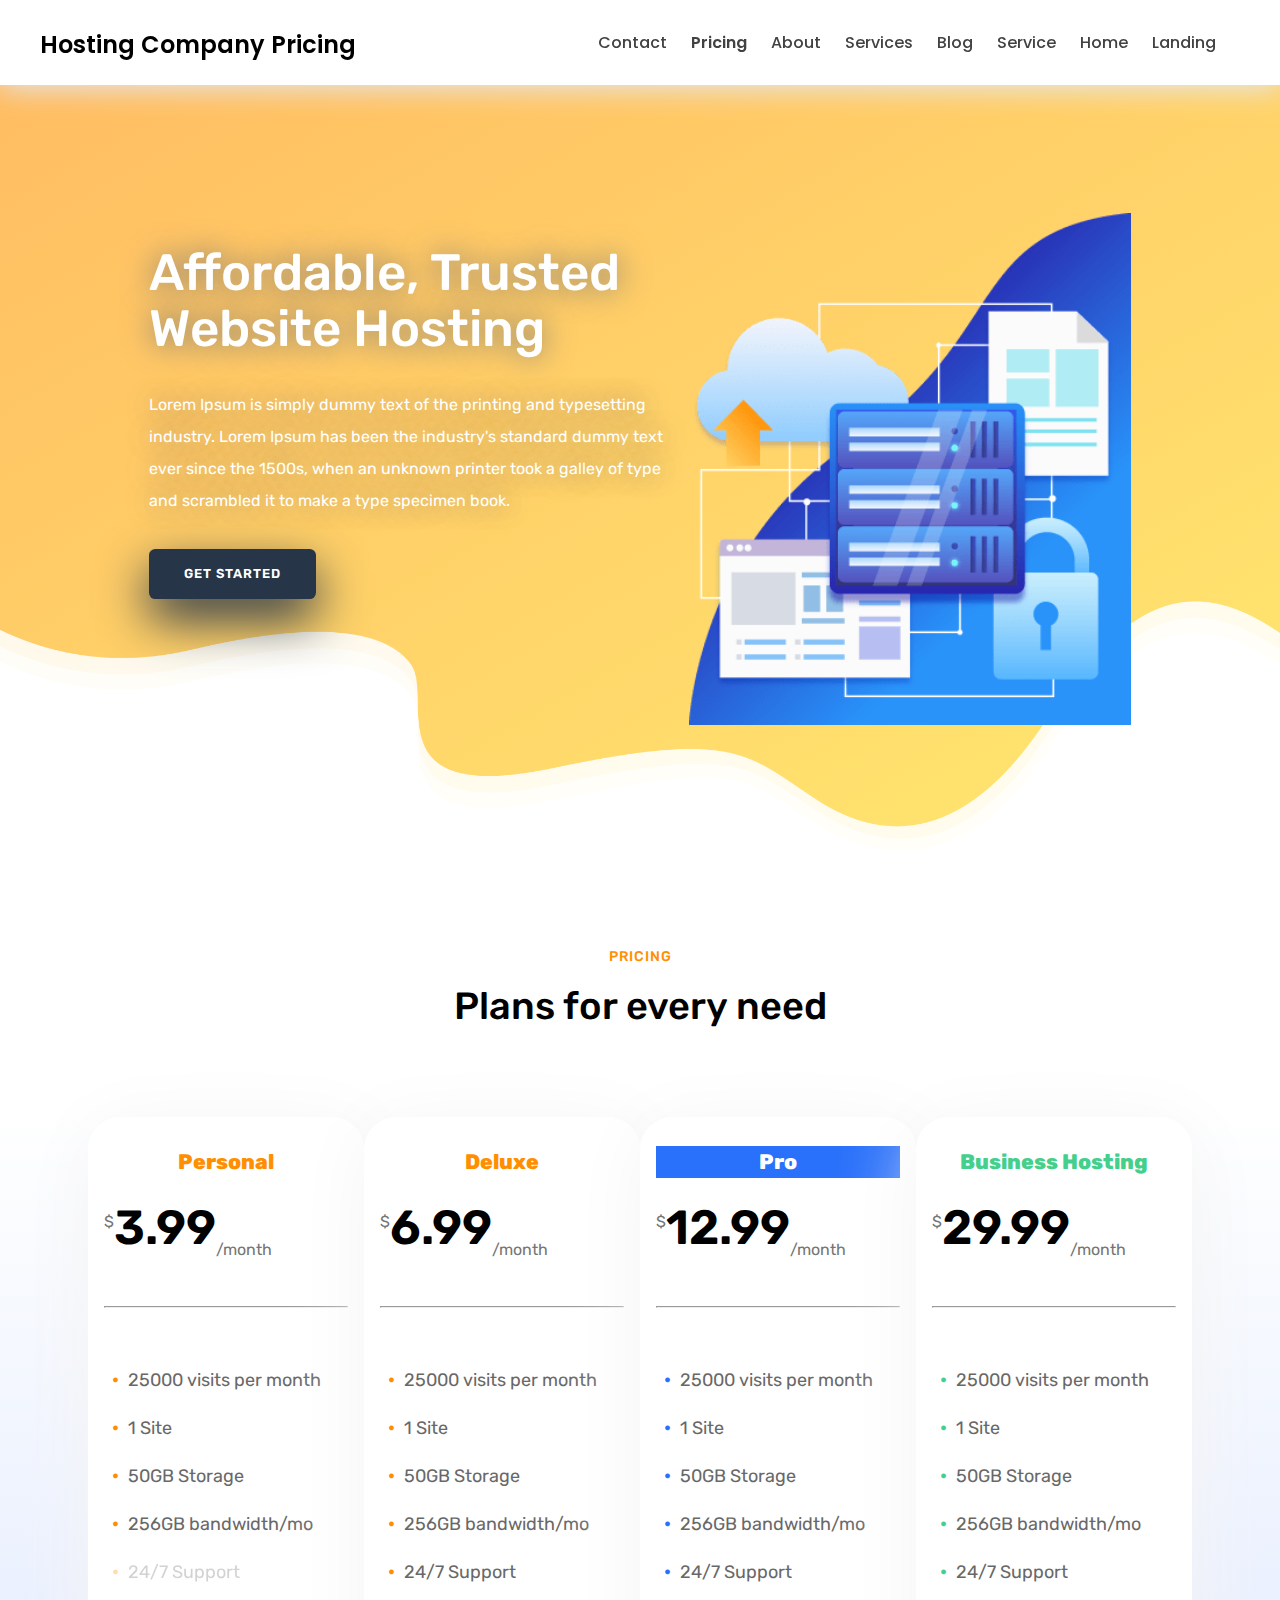
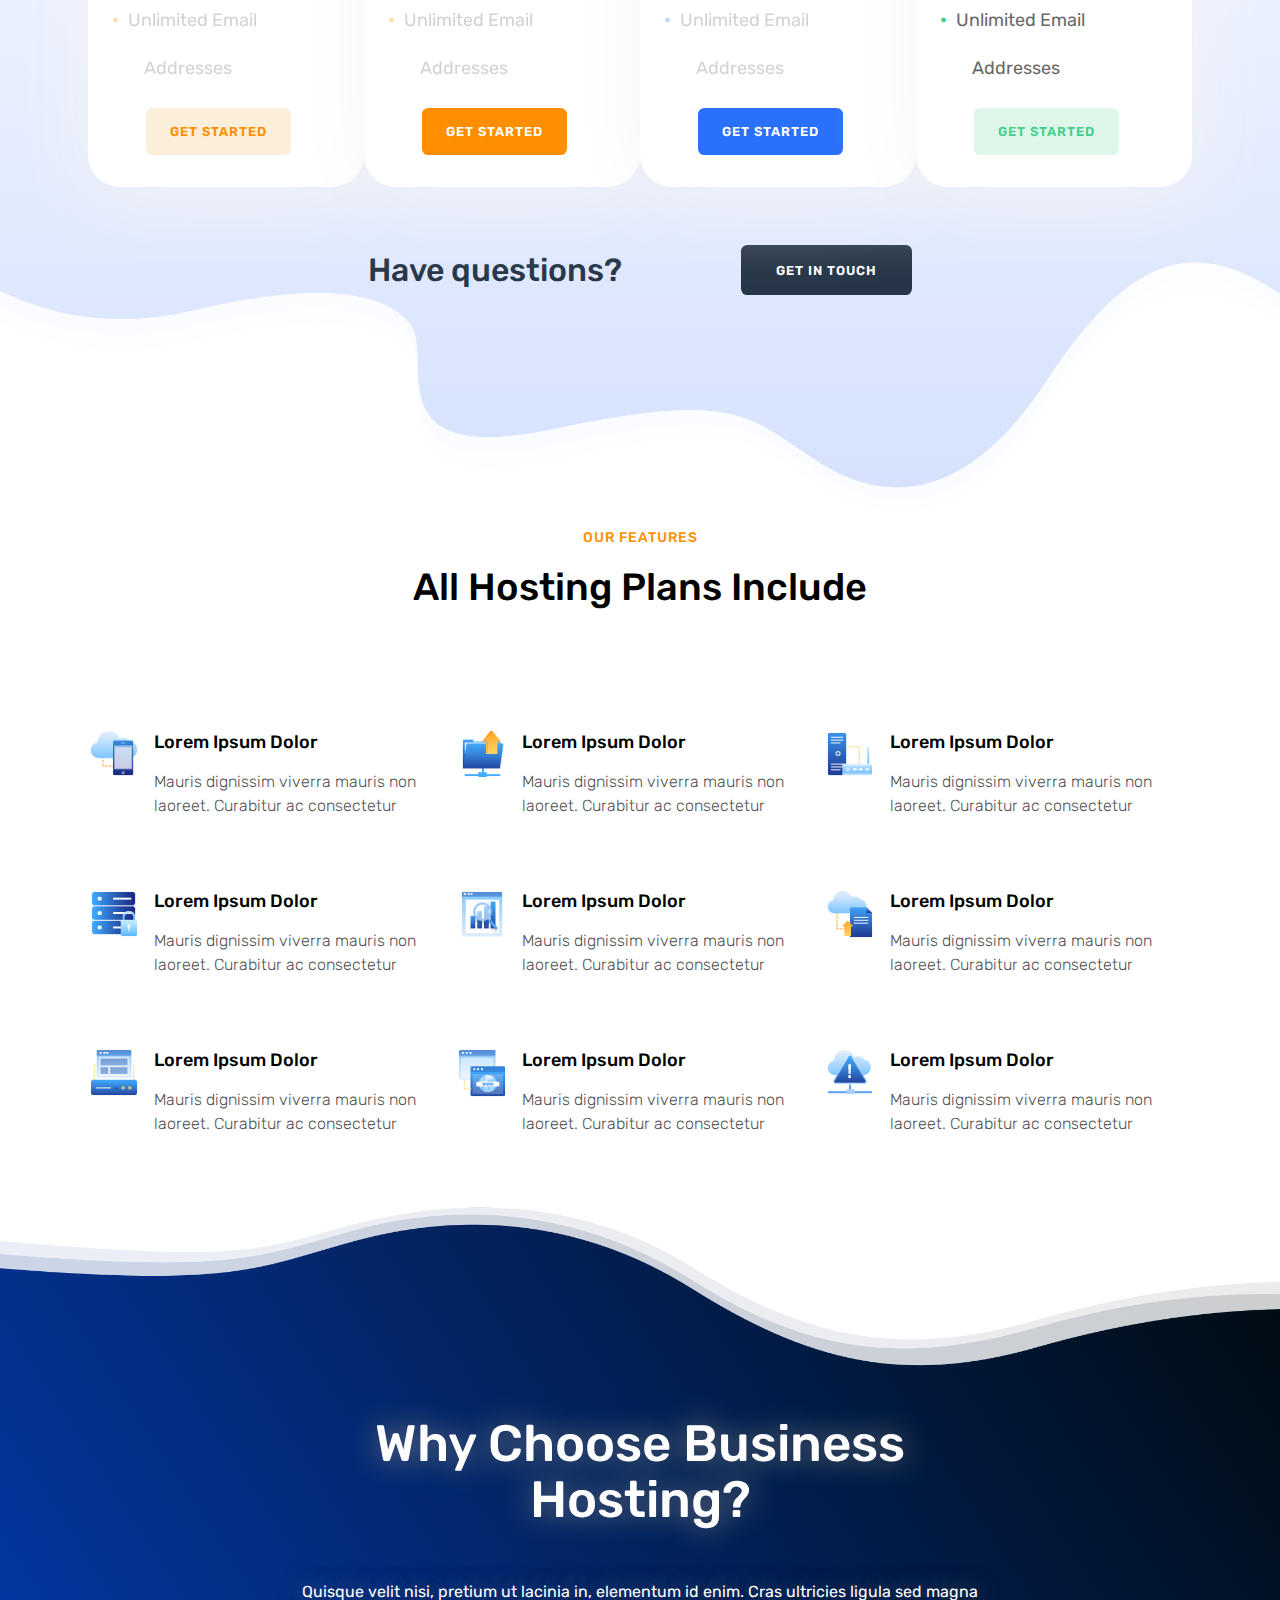
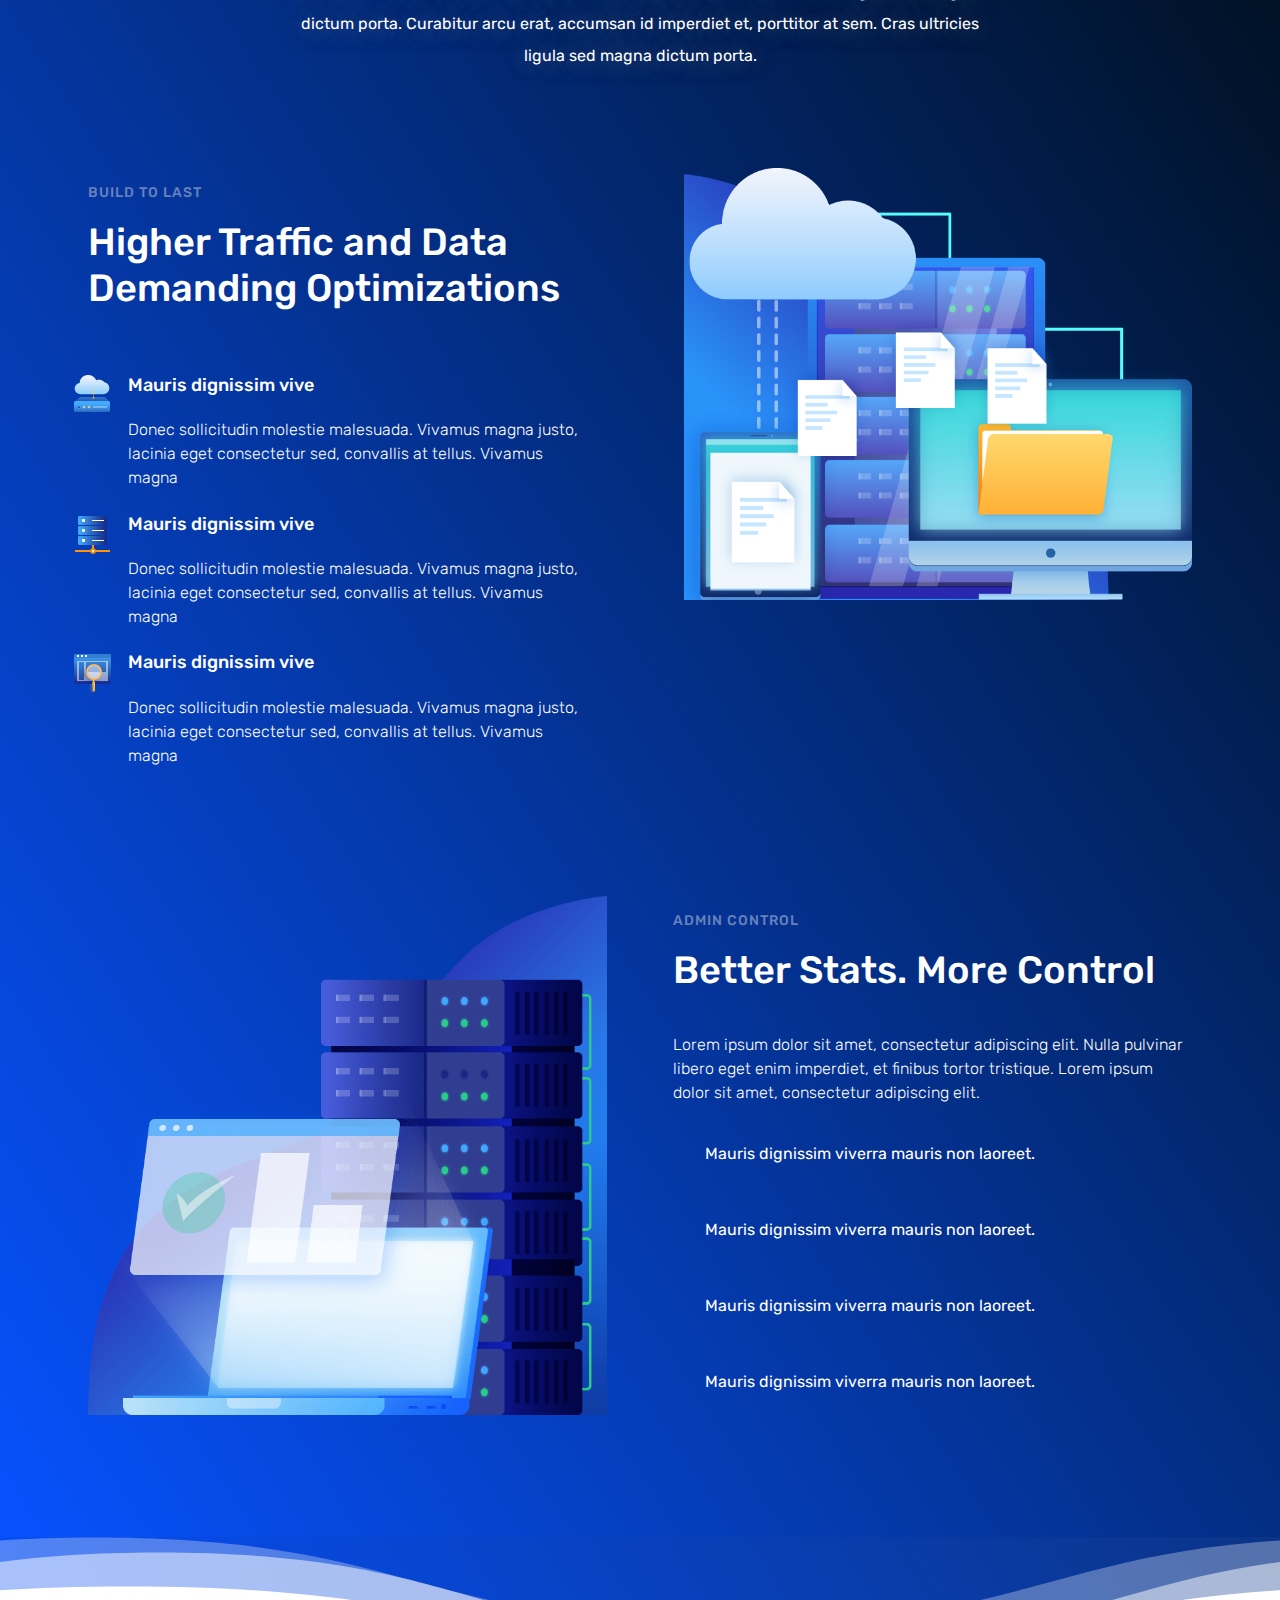
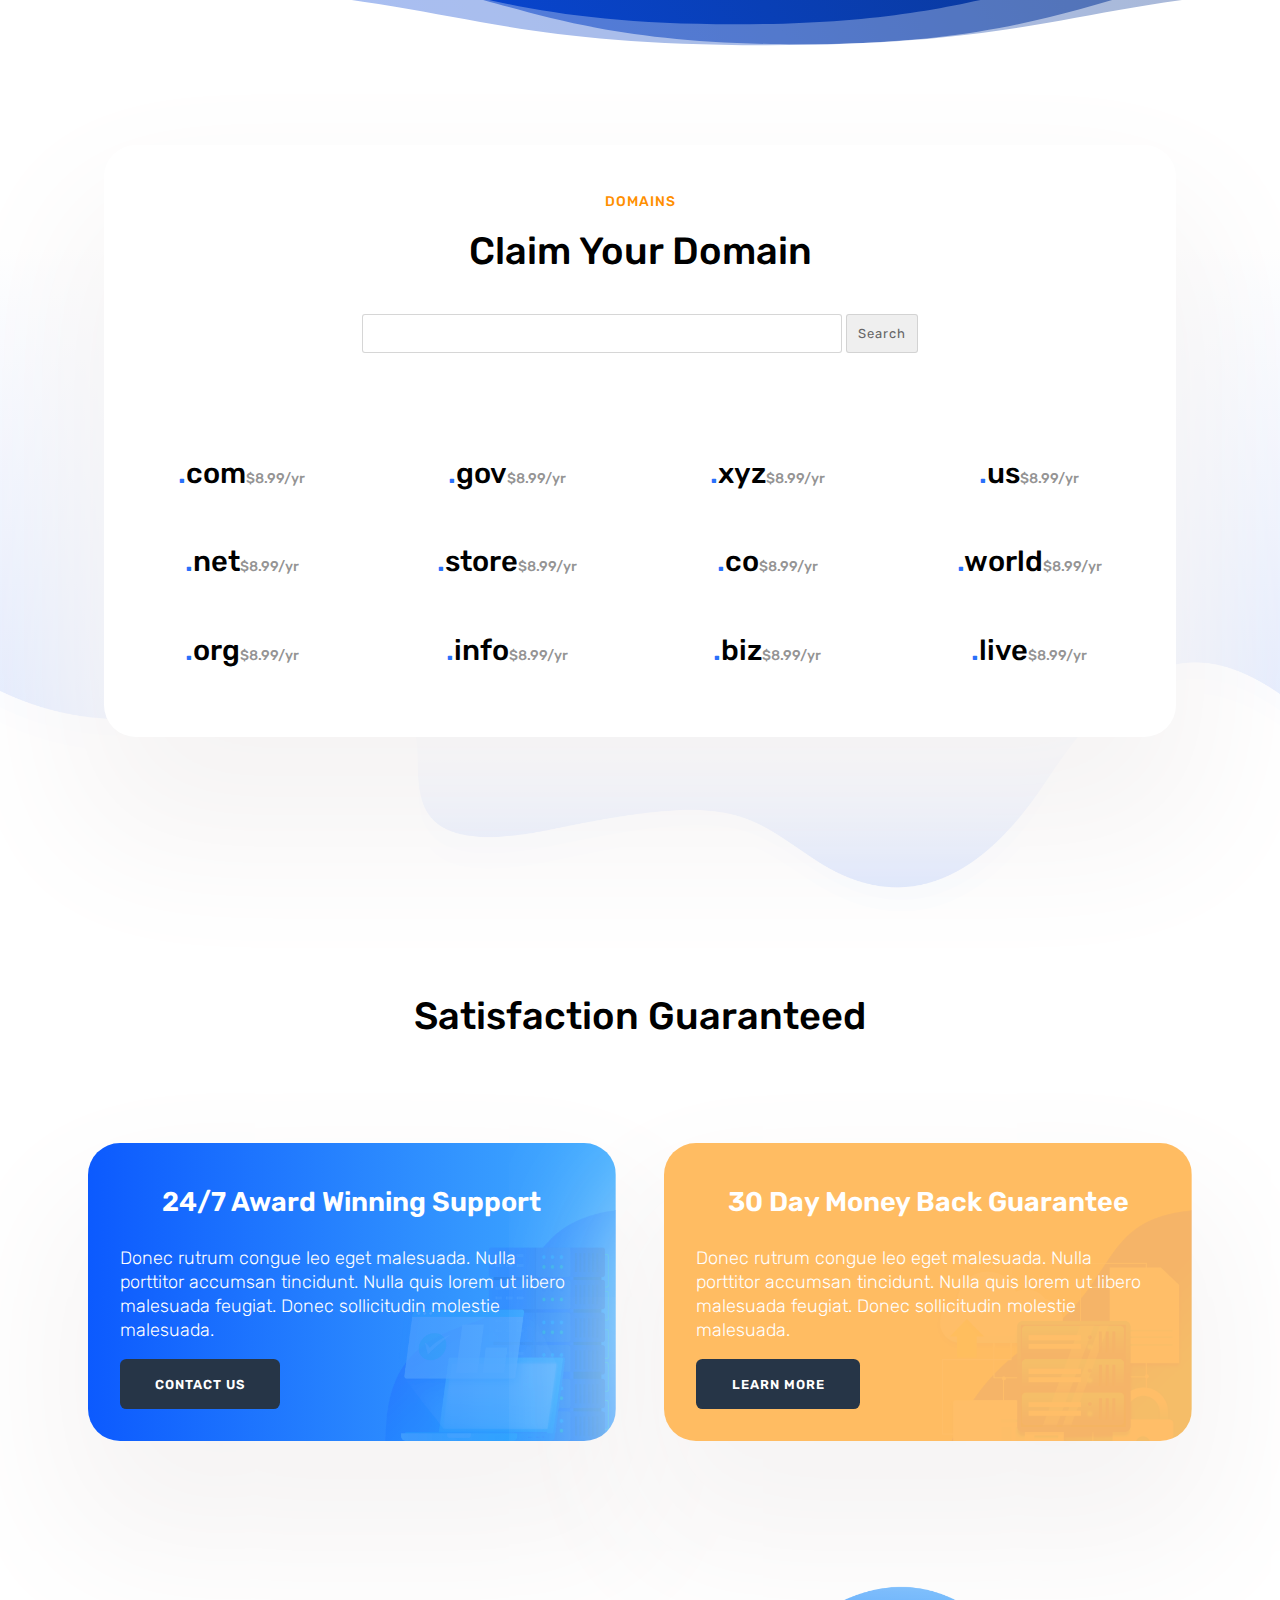
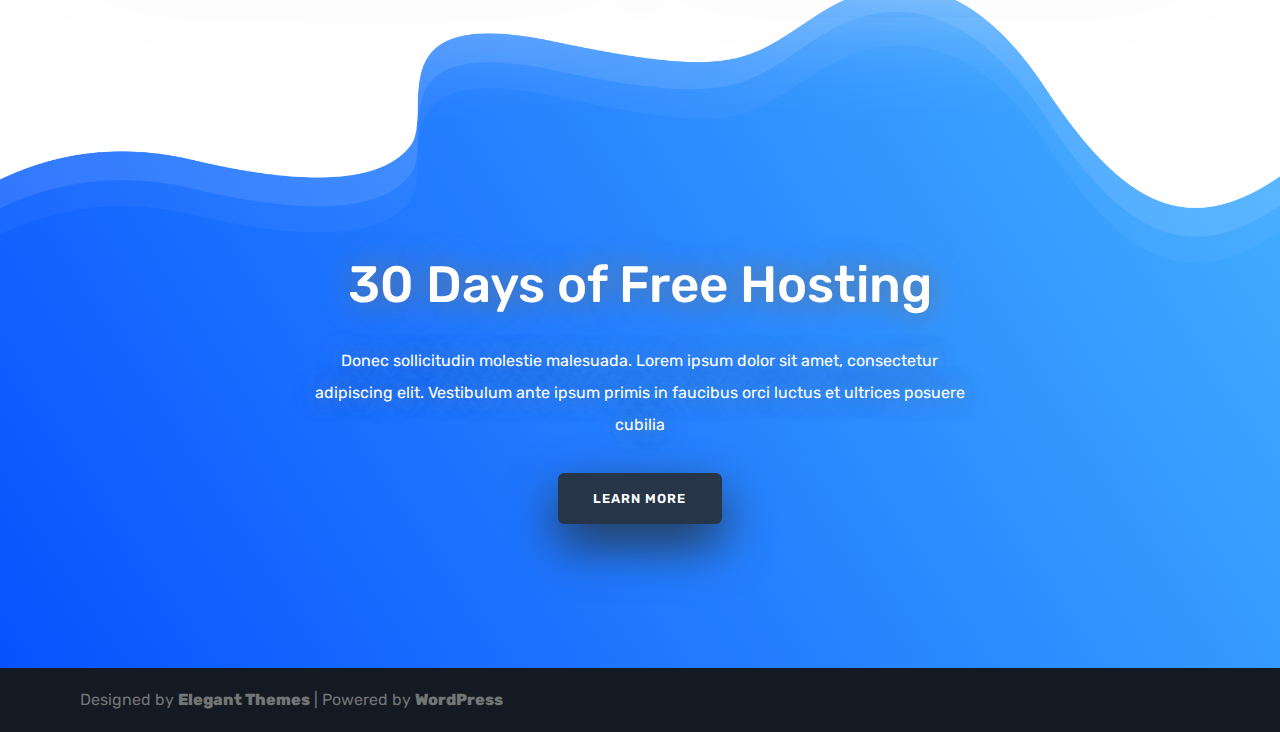
<file: pricing.html>
<!DOCTYPE html>
<html lang="eng">
    <head>
        <meta charset="UTF-8">
        <meta name="author" content="Isroil O'rinboyev">
        <meta name="keywords" content="Isroil, O'rinboyev, Isroil O'rinboyev, service, premium, host, hosting, portfolio, web, website">
        <meta name="description" content="This website is built because of need for practice of my knowledge in HTML and CSS">
        <meta name="viewport" content="width=width-device, initial-scale=1.0">
        <meta http-equiv="refresh" content="600">
        <title>Hosting Company Pricing</title>
        
        <link rel="preconnect" href="https://fonts.googleapis.com">
        <link rel="preconnect" href="https://fonts.gstatic.com" crossorigin>
        <link href="https://fonts.googleapis.com/css2?family=Poppins:ital,wght@0,100;0,200;0,300;0,400;0,500;0,600;0,700;0,800;0,900;1,100;1,200;1,300;1,400;1,500;1,600;1,700;1,800;1,900&display=swap" rel="stylesheet">
        <link rel="preconnect" href="https://fonts.googleapis.com">
        <link rel="preconnect" href="https://fonts.gstatic.com" crossorigin>
        <link href="https://fonts.googleapis.com/css2?family=Rubik:ital,wght@0,300..900;1,300..900&display=swap" rel="stylesheet">
        <link rel="stylesheet" href="https://cdnjs.cloudflare.com/ajax/libs/font-awesome/6.5.2/css/all.min.css" integrity="sha512-SnH5WK+bZxgPHs44uWIX+LLJAJ9/2PkPKZ5QiAj6Ta86w+fsb2TkcmfRyVX3pBnMFcV7oQPJkl9QevSCWr3W6A==" crossorigin="anonymous" referrerpolicy="no-referrer" />
        <link rel="stylesheet" href="./style/main.css">
        <link rel="stylesheet" href="./style/shared.css">
        <link rel="stylesheet" href="./style/pricing.css">
        <link rel="icon" href="./images/icon.png" type="image/png">
    </head>
    <body>
        <!--Header section-->
        <header id="header" class="header">
            <div class="container flex-block">
                <h1 class="logo-title"><a href="./index.html" title="Divi builder layout pack">Hosting Company Pricing</a></h1>
                <nav class="main-navigation">
                    <ul class="main-navigation__items">
                        <li class="main-navigation__item"><a href="./contact.html">Contact</a></li>
                        <li class="main-navigation__item"><a style="font-weight: 600;" href="./pricing.html">Pricing</a></li>
                        <li class="main-navigation__item"><a href="./about.html">About</a></li>
                        <li class="main-navigation__item"><a href="services.html">Services</a></li>
                        <li class="main-navigation__item"><a href="./blog.html">Blog</a></li>
                        <li class="main-navigation__item"><a href="./service.html">Service</a></li>
                        <li class="main-navigation__item"><a href="./home.html">Home</a></li>
                        <li class="main-navigation__item"><a href="./index.html">Landing</a></li>
                        <li class="main-navigation__item"><a href="#"><i class="fa-solid fa-cart-shopping"></i></a></li>
                    </ul>
                </nav>
            </div>
        </header>
        <!--/Header section-->

        <!--Main-->
        <div class="main-banner">
            <div class="container main-page-padding">
                <section id="main" class="main">
                    <div class="half-text">
                        <h1>Affordable, Trusted <br> Website Hosting</h1>
                        <p>Lorem Ipsum is simply dummy text of the printing and typesetting industry.
                             Lorem Ipsum has been the industry's standard dummy text ever since the 1500s,
                              when an unknown printer took a galley of type and scrambled it to make a type specimen book.</p>
                        <a href="#"><button type="button" class="main-page-button button">Get Started</button></a>      
                    </div>
                    <div class="half-image">
                        <img src="./images/pricing-main-image.png" alt="pricing">
                    </div>
                </section>
                <div class="clearfix"></div>
            </div>
        </div>
        <!--/Main-->

        <!--Pricing-->
        <div class="second-banner">
            <div class="container">
                <section id="pricing" class="pricing section-padding">
                    <div class="pricing-intro">
                        <h3 class="subtitle">pricing</h3>
                        <h2 class="title">Plans for every need</h2>
                    </div>
                    <div class="pricing-data">
                        <div class="pricing-plan__card">
                            <h3 class="plan-name shared-name">Personal</h3>
                            <span class="pricing-fee"><sup>$</sup>3.99<sub>/month</sub></span>
                            <hr>
                            <ul class="shared-bullet">
                                <li>25000 visits per month</li>
                                <li>1 Site</li>
                                <li>50GB Storage</li>
                                <li>256GB bandwidth/mo</li>
                                <li class="low-opacity">24/7 Support</li>
                                <li class="low-opacity">Unlimited Email Addresses</li>
                            </ul>
                            <a href="#"><button type="button" class="shared-button">Get started</button></a>
                        </div>
                        <div class="pricing-plan__card">
                            <h3 class="plan-name shared-name">Deluxe</h3>
                            <span class="pricing-fee"><sup>$</sup>6.99<sub>/month</sub></span>
                            <hr>
                            <ul class="shared-bullet">
                                <li>25000 visits per month</li>
                                <li>1 Site</li>
                                <li>50GB Storage</li>
                                <li>256GB bandwidth/mo</li>
                                <li>24/7 Support</li>
                                <li class="low-opacity">Unlimited Email Addresses</li>
                            </ul>
                            <a href="#"><button type="button" class="deluxe-button">Get started</button></a>
                        </div>
                        <div class="pricing-plan__card">
                            <h3 class="plan-name pro-name pro-background">Pro</h3>
                            <span class="pricing-fee"><sup>$</sup>12.99<sub>/month</sub></span>
                            <hr>
                            <ul class="pro-bullet">
                                <li>25000 visits per month</li>
                                <li>1 Site</li>
                                <li>50GB Storage</li>
                                <li>256GB bandwidth/mo</li>
                                <li>24/7 Support</li>
                                <li class="low-opacity">Unlimited Email Addresses</li>
                            </ul>
                            <a href="#"><button type="button" class="pro-button">Get started</button></a>
                        </div>
                        <div class="pricing-plan__card">
                            <h3 class="plan-name private-name">Business Hosting</h3>
                            <span class="pricing-fee"><sup>$</sup>29.99<sub>/month</sub></span>
                            <hr>
                            <ul class="private-bullet">
                                <li>25000 visits per month</li>
                                <li>1 Site</li>
                                <li>50GB Storage</li>
                                <li>256GB bandwidth/mo</li>
                                <li>24/7 Support</li>
                                <li>Unlimited Email Addresses</li>
                            </ul>
                            <a href="#"><button type="button" class="private-button">Get started</button></a>
                        </div>
                    </div>
                    <div class="have-questions">
                        <h3>Have questions?</h3>
                        <button class="have-questions__button">Get in touch</button>
                    </div>
                </section>
                <div class="clearfix"></div>
            </div>
        </div>
        <!--/Pricing-->

        <!--Our Features-->
        <div class="container">
            <section id="services-features" class="services-features">
                <h3 class="subtitle">Our Features</h3>
                <h2 class="title">All Hosting Plans Include</h2>
                <div class="service-feature__types">
                    <div class="feature-type">
                        <img src="./images/service-feature-type1.png" alt="feature-type"> 
                        <span>
                            <h4>Lorem Ipsum Dolor</h4>
                            <p class="paragraph">Mauris dignissim viverra mauris non laoreet. Curabitur ac consectetur</p>
                        </span>
                    </div>
                    <div class="feature-type">
                        <img src="./images/service-feature-type2.png" alt="feature-type"> 
                        <span>
                            <h4>Lorem Ipsum Dolor</h4>
                            <p class="paragraph">Mauris dignissim viverra mauris non laoreet. Curabitur ac consectetur</p>
                        </span>
                    </div>
                    <div class="feature-type">
                        <img src="./images/service-feature-type3.png" alt="feature-type"> 
                        <span>
                            <h4>Lorem Ipsum Dolor</h4>
                            <p class="paragraph">Mauris dignissim viverra mauris non laoreet. Curabitur ac consectetur</p>
                        </span>
                    </div>
                    <div class="feature-type">
                        <img src="./images/service-feature-type4.png" alt="feature-type"> 
                        <span>
                            <h4>Lorem Ipsum Dolor</h4>
                            <p class="paragraph">Mauris dignissim viverra mauris non laoreet. Curabitur ac consectetur</p>
                        </span>
                    </div>
                    <div class="feature-type">
                        <img src="./images/service-feature-type5.png" alt="feature-type"> 
                        <span>
                            <h4>Lorem Ipsum Dolor</h4>
                            <p class="paragraph">Mauris dignissim viverra mauris non laoreet. Curabitur ac consectetur</p>
                        </span>
                    </div>
                    <div class="feature-type">
                        <img src="./images/service-feature-type6.png" alt="feature-type"> 
                        <span>
                            <h4>Lorem Ipsum Dolor</h4>
                            <p class="paragraph">Mauris dignissim viverra mauris non laoreet. Curabitur ac consectetur</p>
                        </span>
                    </div>
                    <div class="feature-type">
                        <img src="./images/service-feature-type7.png" alt="feature-type"> 
                        <span>
                            <h4>Lorem Ipsum Dolor</h4>
                            <p class="paragraph">Mauris dignissim viverra mauris non laoreet. Curabitur ac consectetur</p>
                        </span>
                    </div>
                    <div class="feature-type">
                        <img src="./images/service-feature-type8.png" alt="feature-type"> 
                        <span>
                            <h4>Lorem Ipsum Dolor</h4>
                            <p class="paragraph">Mauris dignissim viverra mauris non laoreet. Curabitur ac consectetur</p>
                        </span>
                    </div>
                    <div class="feature-type">
                        <img src="./images/service-feature-type9.png" alt="feature-type"> 
                        <span>
                            <h4>Lorem Ipsum Dolor</h4>
                            <p class="paragraph">Mauris dignissim viverra mauris non laoreet. Curabitur ac consectetur</p>
                        </span>
                    </div>  
                </div>
            </section>
            <div class="clearfix"></div>
        </div>
        <!--/Our Features-->

        <!--Why choose business hosting-->
        <div class="third-banner">
            <div class="container">
                <section id="choose-business" class="choose-business">
                    <div class="choose-business__intro">
                        <h2>Why Choose Business <br> Hosting?</h2>
                        <p>Quisque velit nisi, pretium ut lacinia in, elementum id enim. Cras ultricies ligula sed magna dictum porta. Curabitur arcu erat, accumsan id imperdiet et, porttitor at sem. Cras ultricies ligula sed magna dictum porta.</p>
                    </div>
                    <div class="choose-business__benefits">
                        <div class="file-management__half">
                            <div class="file-management__intro">
                                <h3 class="subtitle subtitle-pricing__color">build to last</h3>
                                <h2 class="title">Higher Traffic and Data <br> Demanding Optimizations</h2>
                            </div>
                            <div class="file-management__data">
                                <img src="./images/file-management-data1.png" alt="file management"> 
                                <span>
                                    <h4>Mauris dignissim vive</h4>
                                    <p class="paragraph pricing-paragraph__color">Donec sollicitudin molestie malesuada. Vivamus magna justo, lacinia eget consectetur sed, convallis at tellus. Vivamus magna</p>
                                </span>
                            </div>
                            <div class="file-management__data">
                                <img src="./images/file-management-data2.png" alt="file management"> 
                                <span>
                                    <h4>Mauris dignissim vive</h4>
                                    <p class="paragraph pricing-paragraph__color">Donec sollicitudin molestie malesuada. Vivamus magna justo, lacinia eget consectetur sed, convallis at tellus. Vivamus magna</p>
                                </span>
                            </div>
                            <div class="file-management__data">
                                <img src="./images/file-management-data3.png" alt="file management"> 
                                <span>
                                    <h4>Mauris dignissim vive</h4>
                                    <p class="paragraph pricing-paragraph__color">Donec sollicitudin molestie malesuada. Vivamus magna justo, lacinia eget consectetur sed, convallis at tellus. Vivamus magna</p>
                                </span>
                            </div>
                        </div>
                        <div class="file-management__half">
                            <img class="file-image" src="./images/file-management-big.png" alt="file management">
                        </div>
                        <div class="setup-half">
                            <img src="./images/main-section-image.png" alt="easy setup image">
                        </div>
                        <div class="setup-half">
                            <h3 class="subtitle subtitle-pricing__color">Admin control</h3>
                            <h2 class="title">Better Stats. More Control</h2>
                            <p class="paragraph pricing-paragraph__color">Lorem ipsum dolor sit amet, consectetur adipiscing elit. Nulla pulvinar libero eget enim imperdiet, et finibus tortor tristique. Lorem ipsum dolor sit amet, consectetur adipiscing elit.</p>
                            <p class="pricing-paragraph__color control-types"><i class="fa-solid fa-circle-check"></i> Mauris dignissim viverra mauris non laoreet.</p>
                            <p class="pricing-paragraph__color control-types"><i class="fa-solid fa-circle-check"></i> Mauris dignissim viverra mauris non laoreet.</p>
                            <p class="pricing-paragraph__color control-types"><i class="fa-solid fa-circle-check"></i> Mauris dignissim viverra mauris non laoreet.</p>
                            <p class="pricing-paragraph__color control-types"><i class="fa-solid fa-circle-check"></i> Mauris dignissim viverra mauris non laoreet.</p>
                        </div>
                    </div>
                </section>
                <div class="clearfix"></div>
            </div>
        </div>
        <div class="third-five__banner"></div>
        <!--/Why choose business hosting-->


        <!--Choose your domain section-->
        <div class="second-banner">
            <div class="container">
                <section id="pick-domain" class="pick-domain">
                    <div class="domain-block">
                        <h3 class="subtitle">domains</h3>
                        <h2 class="title">Claim Your Domain</h2>
                        <form action="./server.php" method="get">
                            <input class="search-domain__input" type="search" id="search-domain" name="search-domain">
                            <button class="search-domain__button" type="submit">Search</button>
                        </form>
                        <div class="domain-types">
                            <p class="domain-type"><span style="color: #2970fa;">.</span><span style="color: black;">com</span>$8.99/yr</p>
                            <p class="domain-type"><span style="color: #2970fa;">.</span><span style="color: black;">net</span>$8.99/yr</p>
                            <p class="domain-type"><span style="color: #2970fa;">.</span><span style="color: black;">org</span>$8.99/yr</p>
                            <p class="domain-type"><span style="color: #2970fa;">.</span><span style="color: black;">gov</span>$8.99/yr</p>
                            <p class="domain-type"><span style="color: #2970fa;">.</span><span style="color: black;">store</span>$8.99/yr</p>
                            <p class="domain-type"><span style="color: #2970fa;">.</span><span style="color: black;">info</span>$8.99/yr</p>
                            <p class="domain-type"><span style="color: #2970fa;">.</span><span style="color: black;">xyz</span>$8.99/yr</p>
                            <p class="domain-type"><span style="color: #2970fa;">.</span><span style="color: black;">co</span>$8.99/yr</p>
                            <p class="domain-type"><span style="color: #2970fa;">.</span><span style="color: black;">biz</span>$8.99/yr</p>
                            <p class="domain-type"><span style="color: #2970fa;">.</span><span style="color: black;">us</span>$8.99/yr</p>
                            <p class="domain-type"><span style="color: #2970fa;">.</span><span style="color: black;">world</span>$8.99/yr</p>
                            <p class="domain-type"><span style="color: #2970fa;">.</span><span style="color: black;">live</span>$8.99/yr</p>
                        </div>
                    </div>
                </section>
                <div class="clearfix"></div>
            </div>
        </div>
        <!--/Choose your domain section-->
        
        <!--Satisfaction Guaranteed-->
        <div class="container">
            <section id="satisfaction" class="satisfaction section-padding">
                <h2 class="title">Satisfaction Guaranteed</h2>
                <div class="satisfaction-data">
                    <div class="satisfaction-card support-card">
                        <h3>24/7 Award Winning Support</h3>
                        <p>Donec rutrum congue leo eget malesuada. Nulla porttitor accumsan tincidunt. Nulla quis lorem ut libero malesuada feugiat. Donec sollicitudin molestie malesuada.</p>
                        <a href="#"><button class="satisfaction-button">Contact us</button></a>
                    </div>
                    <div class="satisfaction-card money-card">
                        <h3>30 Day Money Back Guarantee</h3>
                        <p>Donec rutrum congue leo eget malesuada. Nulla porttitor accumsan tincidunt. Nulla quis lorem ut libero malesuada feugiat. Donec sollicitudin molestie malesuada.</p>
                        <a href="#"><button class="satisfaction-button">learn more</button></a>
                    </div>
                </div>
            </section>
            <div class="clearfix"></div>
        </div>
        <!--/Satisfaction Guaranteed-->

        <!--Free hosting-->
        <div class="fourth-banner">
            <div class="container">
                <section id="free-hosting" class="free-hosting section-padding">
                    <div class="free-hosting__data">
                        <h2>30 Days of Free Hosting</h2>
                        <p>Donec sollicitudin molestie malesuada. Lorem ipsum dolor sit amet, consectetur adipiscing elit. Vestibulum ante ipsum primis in faucibus orci luctus et ultrices posuere cubilia</p>
                        <a href="#"><button class="free-hosting__button">learn more</button></a>
                    </div>
                </section>
                <div class="clearfix"></div>
            </div>
        </div>
        <!--/Free hosting-->

        <!--Footer-->
        <footer id="footer" class="footer">
                <div class="footer-data">
                    Designed by <a href="https://elegantthemes.com" target="_blank">Elegant Themes</a> | Powered by <a href="https://wordpress.org" target="_blank"> WordPress<a/>
                </div>
                <div class="footer-social">
                    <i class="fa-brands fa-facebook-f"></i>
                    <i class="fa-brands fa-x-twitter"></i>
                    <i class="fa-solid fa-wifi"></i>
                </div>
        </footer>
        <!--/Footer-->
    </body>
</html>
</file>
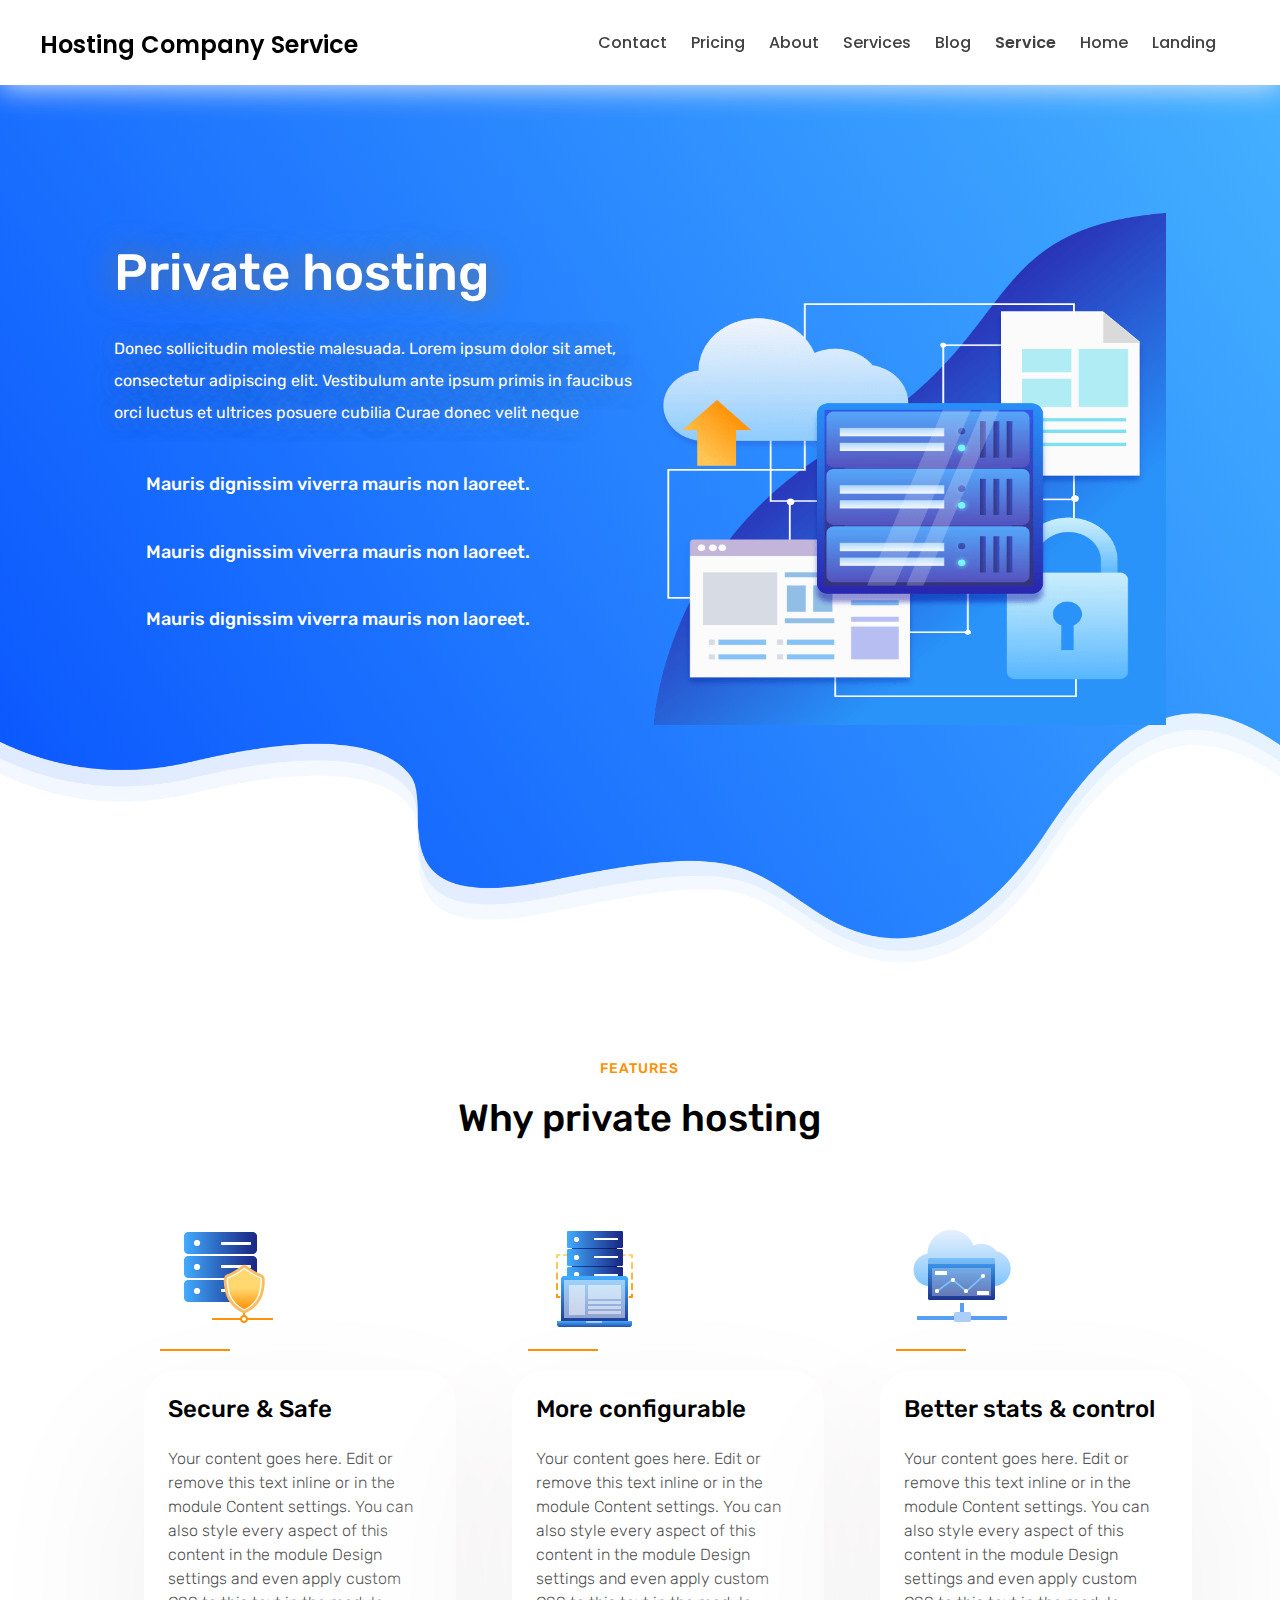
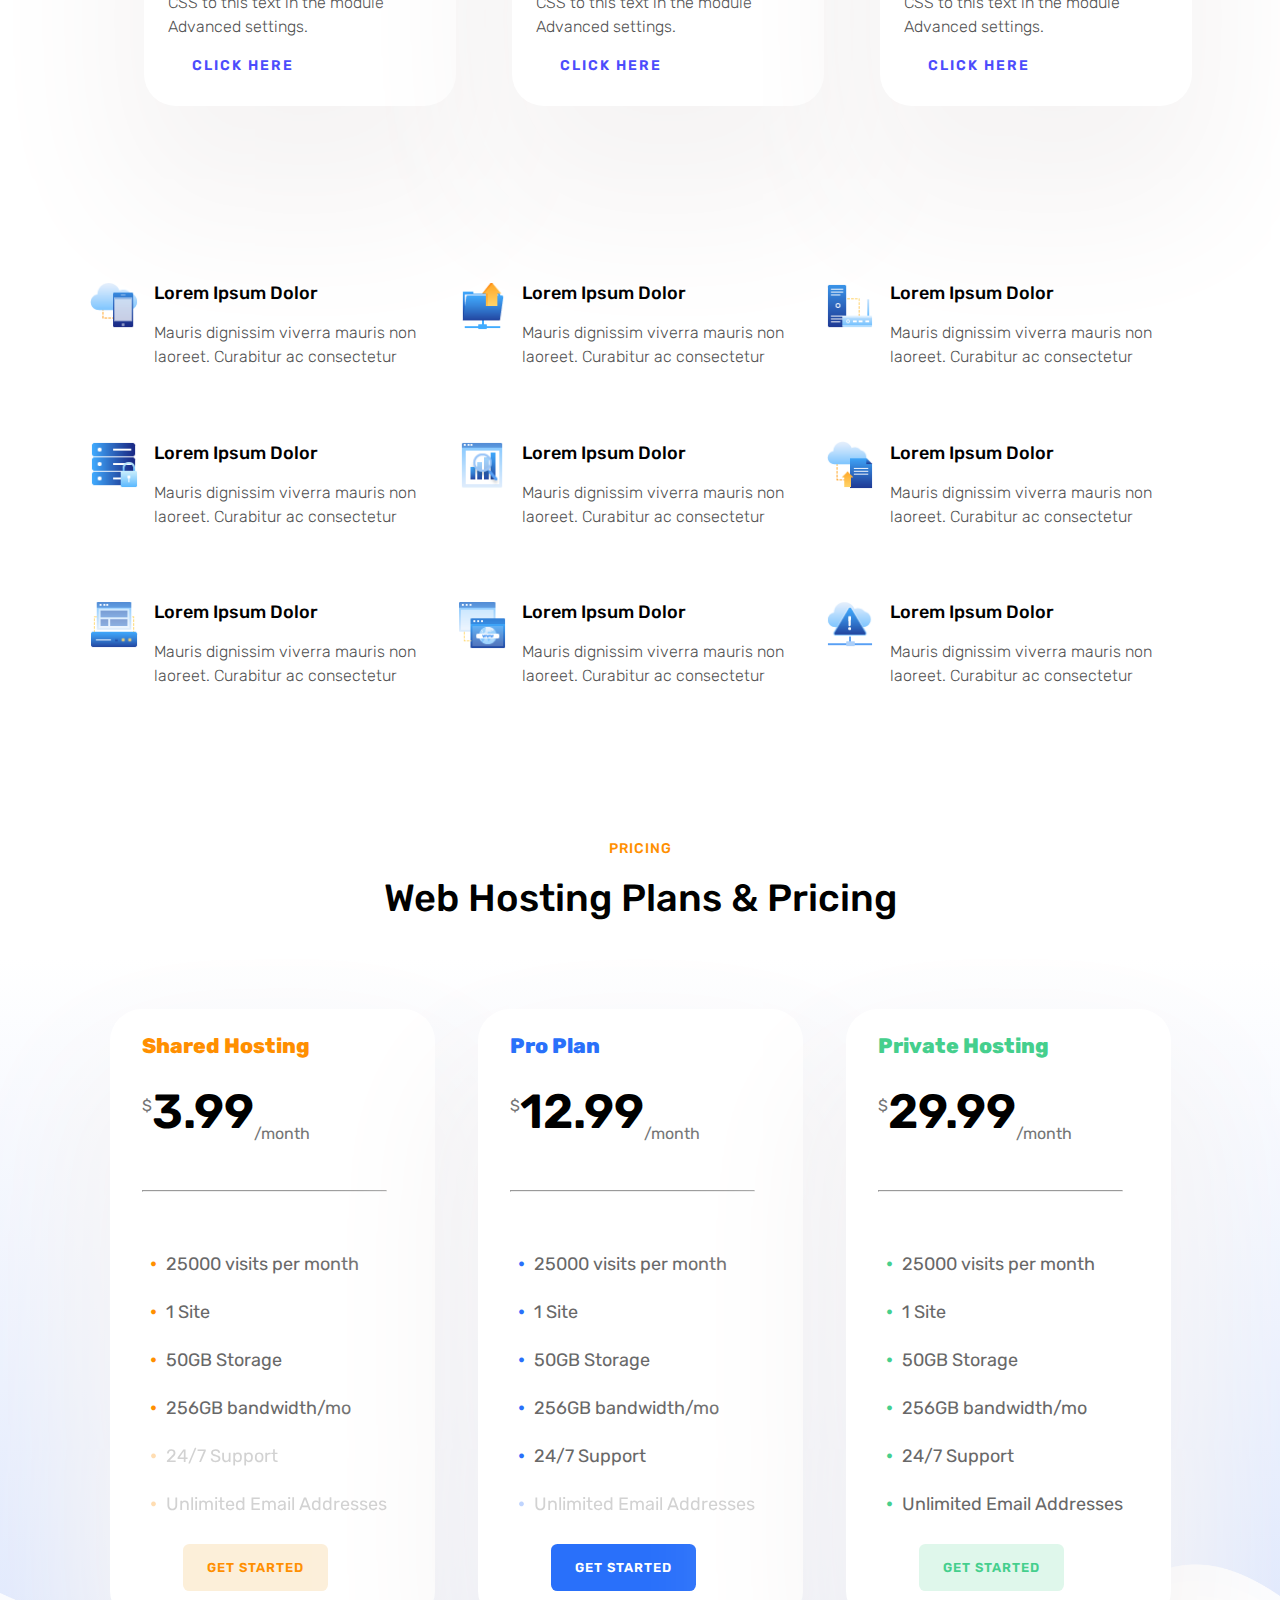
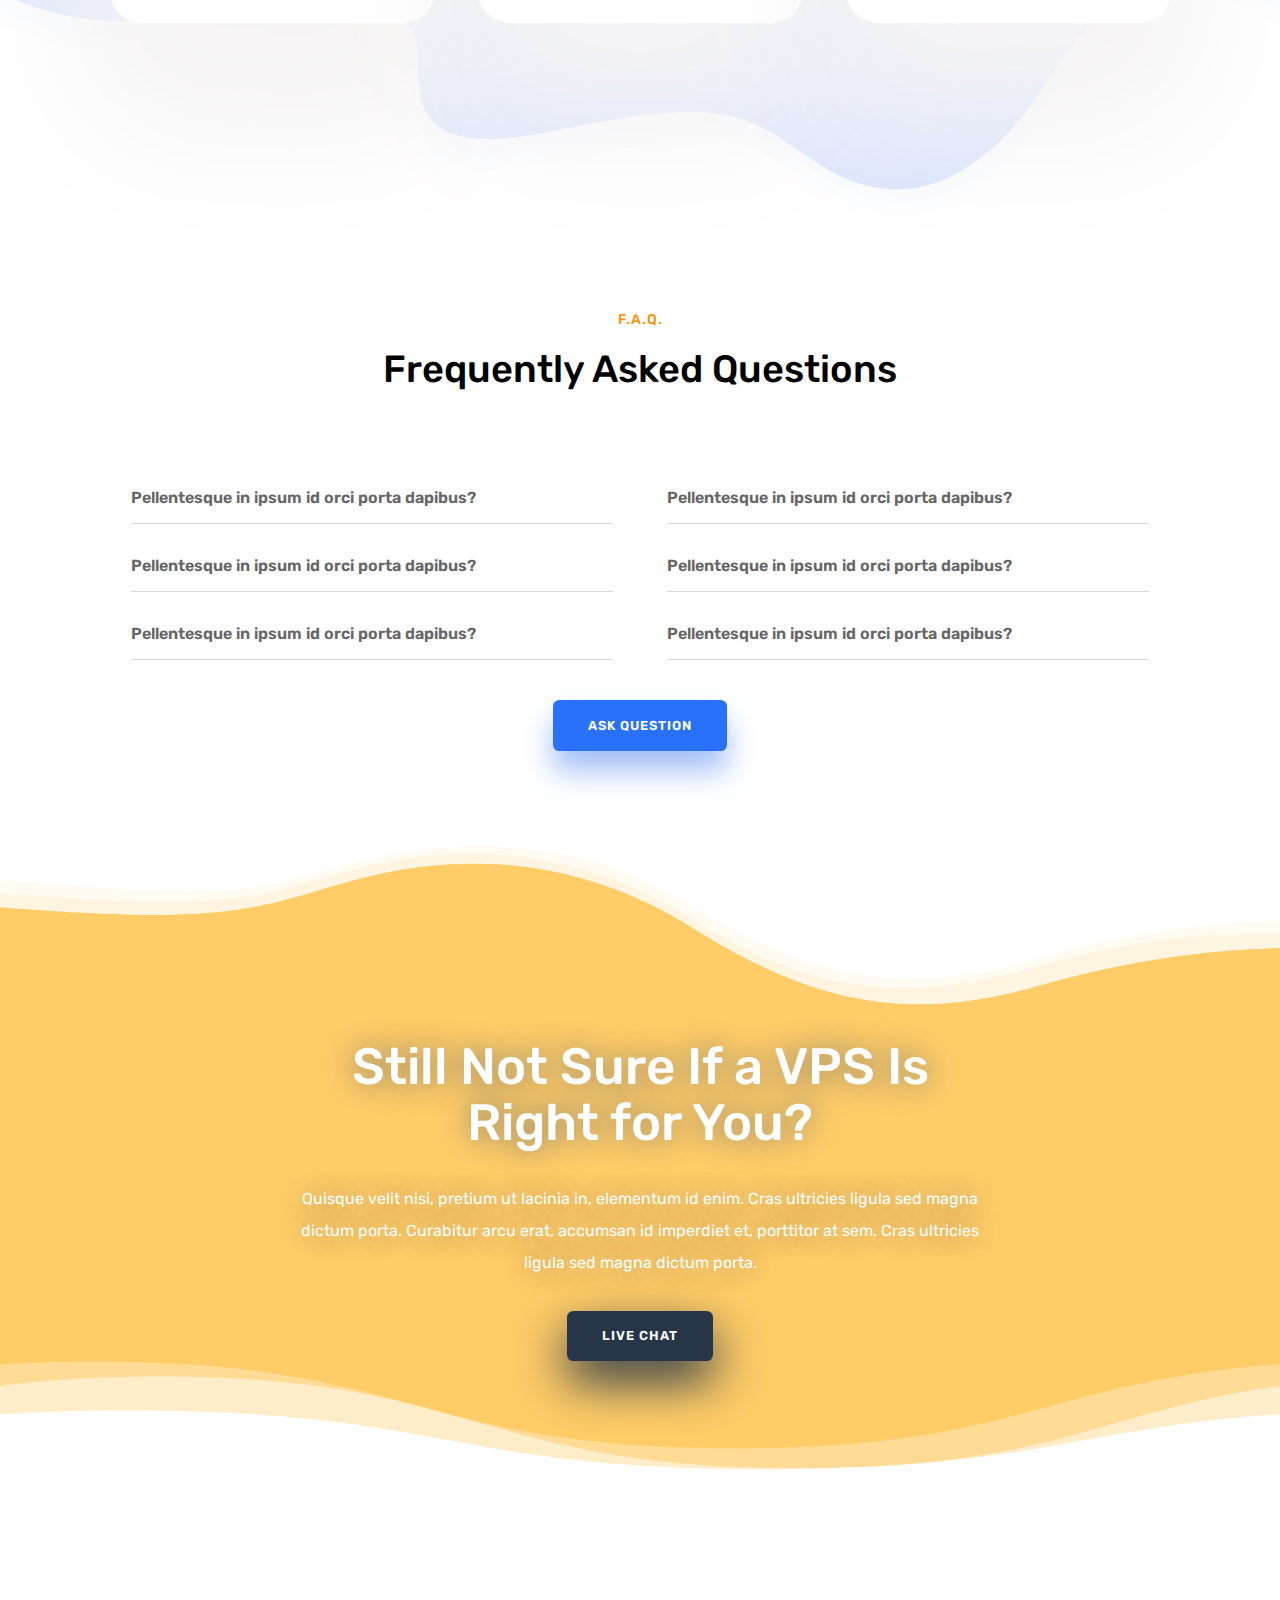
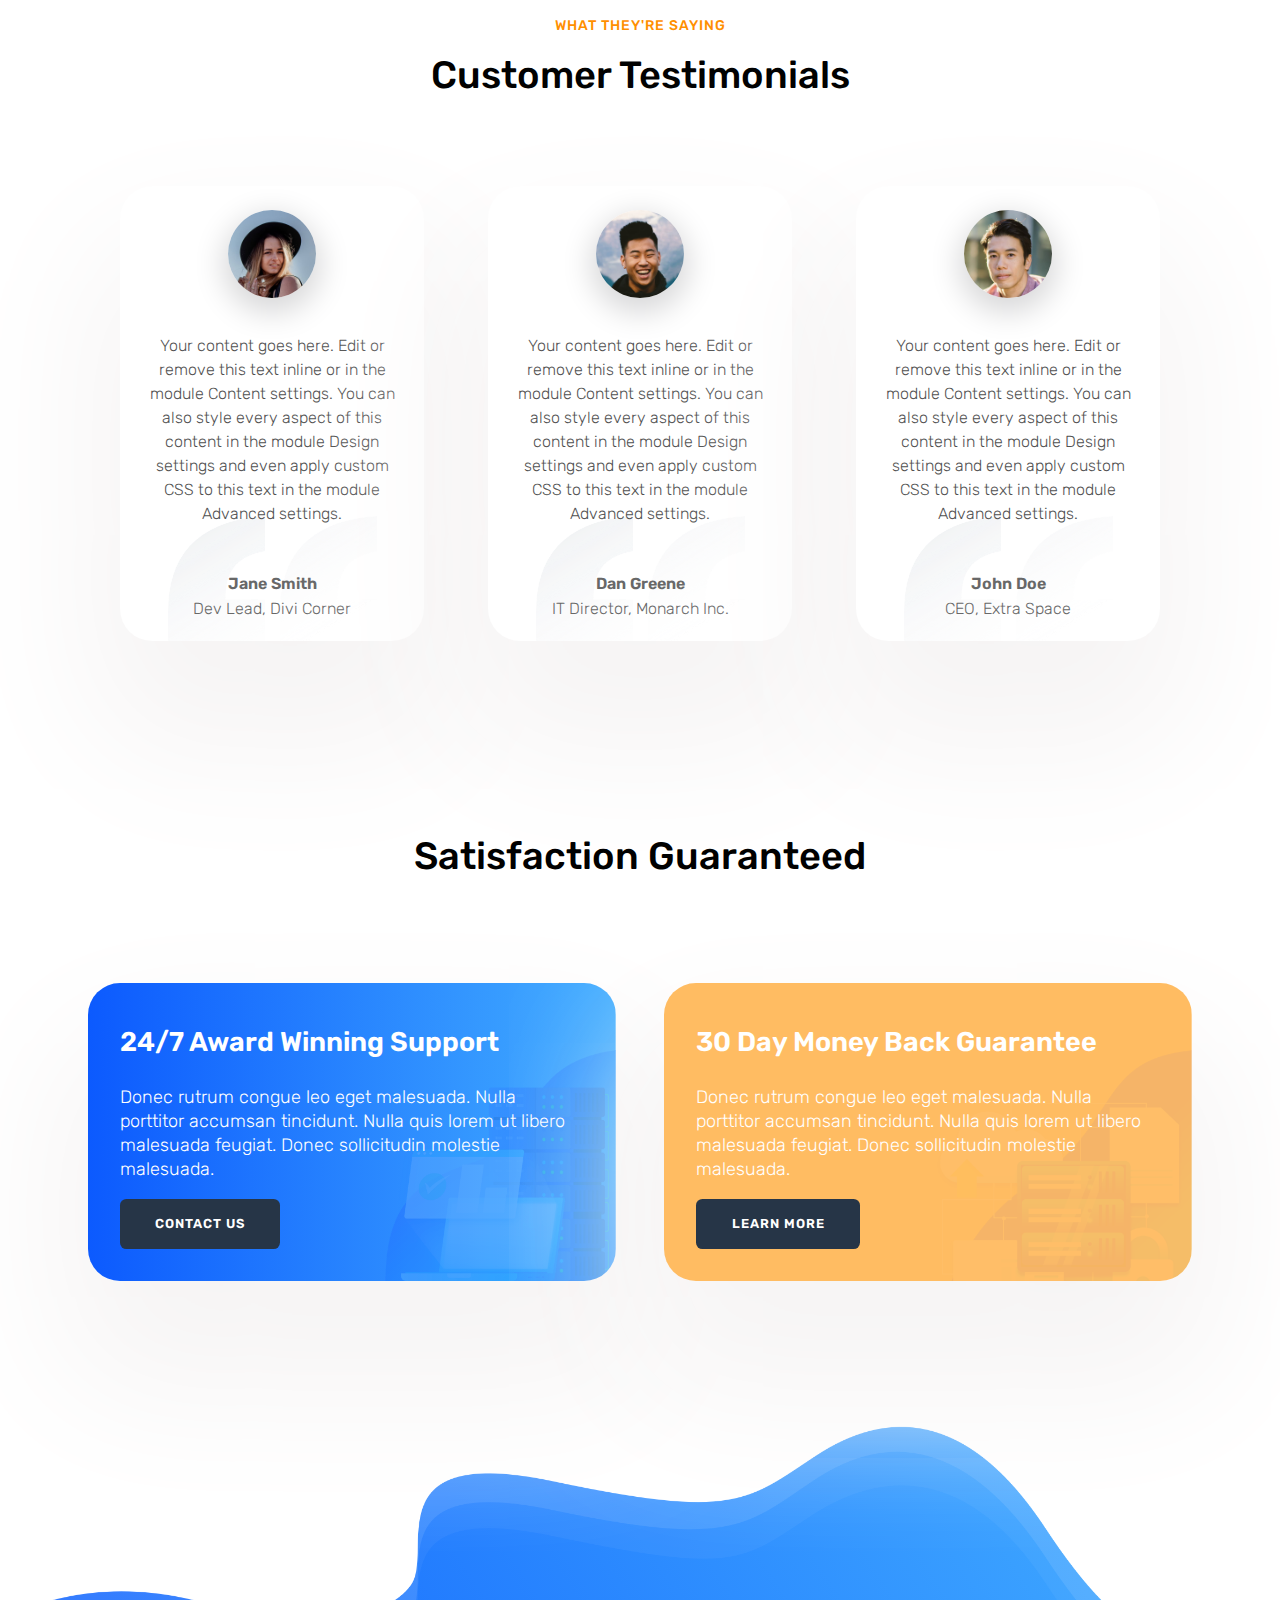
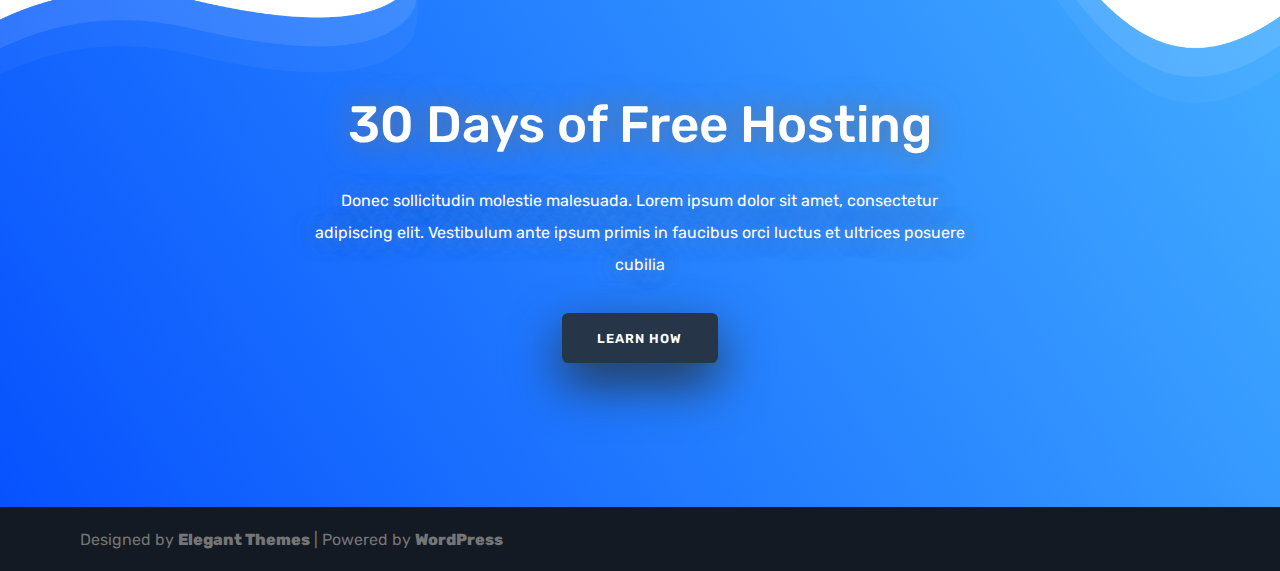
<file: service.html>
<!DOCTYPE html>
<html lang="eng">
    <head>
        <meta charset="UTF-8">
        <meta name="author" content="Isroil O'rinboyev">
        <meta name="keywords" content="Isroil, O'rinboyev, Isroil O'rinboyev, service, premium, host, hosting, portfolio, web, website">
        <meta name="description" content="This website is built because of need for practice of my knowledge in HTML and CSS">
        <meta name="viewport" content="width=width-device, initial-scale=1.0">
        <meta http-equiv="refresh" content="600">
        <title>Hosting Company Service</title>
        
        <link rel="preconnect" href="https://fonts.googleapis.com">
        <link rel="preconnect" href="https://fonts.gstatic.com" crossorigin>
        <link href="https://fonts.googleapis.com/css2?family=Poppins:ital,wght@0,100;0,200;0,300;0,400;0,500;0,600;0,700;0,800;0,900;1,100;1,200;1,300;1,400;1,500;1,600;1,700;1,800;1,900&display=swap" rel="stylesheet">
        <link rel="preconnect" href="https://fonts.googleapis.com">
        <link rel="preconnect" href="https://fonts.gstatic.com" crossorigin>
        <link href="https://fonts.googleapis.com/css2?family=Rubik:ital,wght@0,300..900;1,300..900&display=swap" rel="stylesheet">
        <link rel="stylesheet" href="https://cdnjs.cloudflare.com/ajax/libs/font-awesome/6.5.2/css/all.min.css" integrity="sha512-SnH5WK+bZxgPHs44uWIX+LLJAJ9/2PkPKZ5QiAj6Ta86w+fsb2TkcmfRyVX3pBnMFcV7oQPJkl9QevSCWr3W6A==" crossorigin="anonymous" referrerpolicy="no-referrer" />
        <link rel="stylesheet" href="./style/main.css">
        <link rel="stylesheet" href="./style/shared.css">
        <link rel="stylesheet" href="./style/service.css">
        <link rel="icon" href="./images/icon.png" type="image/png">
    </head>
    <body>
        <!--Header section-->
        <header id="header" class="header">
            <div class="container flex-block">
                <h1 class="logo-title"><a href="./index.html" title="Divi builder layout pack">Hosting Company Service</a></h1>
                <nav class="main-navigation">
                    <ul class="main-navigation__items">
                        <li class="main-navigation__item"><a href="./contact.html">Contact</a></li>
                        <li class="main-navigation__item"><a href="./pricing.html">Pricing</a></li>
                        <li class="main-navigation__item"><a href="./about.html">About</a></li>
                        <li class="main-navigation__item"><a href="services.html">Services</a></li>
                        <li class="main-navigation__item"><a href="./blog.html">Blog</a></li>
                        <li class="main-navigation__item"><a style="font-weight: 600;" href="./service.html">Service</a></li>
                        <li class="main-navigation__item"><a href="./home.html">Home</a></li>
                        <li class="main-navigation__item"><a href="./index.html">Landing</a></li>
                        <li class="main-navigation__item"><a href="#"><i class="fa-solid fa-cart-shopping"></i></a></li>
                    </ul>
                </nav>
            </div>
        </header>
        <!--/Header section-->

        <!--Main-->
        <div class="main-banner">
            <div class="container main-page-padding">
                <section id="main" class="main service-main">
                    <div class="half-text">
                        <h1>Private hosting</h1>
                        <p>Donec sollicitudin molestie malesuada. Lorem ipsum dolor sit amet, consectetur adipiscing elit.
                            Vestibulum ante ipsum primis in faucibus orci luctus et ultrices posuere cubilia Curae donec velit neque</p>
                        <h4><i class="fa-solid fa-circle-check"></i> Mauris dignissim viverra mauris non laoreet.</h4>
                        <h4><i class="fa-solid fa-circle-check"></i> Mauris dignissim viverra mauris non laoreet.</h4>
                        <h4><i class="fa-solid fa-circle-check"></i> Mauris dignissim viverra mauris non laoreet.</h4>     
                    </div>
                    <div class="half-image">
                        <img src="./images/service-main-image.png" alt="service">
                    </div>
                </section>
                <div class="clearfix"></div>
            </div>
        </div>
        <!--/Main-->

      

        <!--Features-->
        <div class="container">
            <section id="features" class="features section-padding">
                <div class="features-intro">
                    <div class="features-intro__half service-feature__intro">
                        <h3 class="subtitle">features</h3>
                        <h2 class="title">Why private hosting</h2> 
                    </div>
                </div>
                <div class="feature-data">
                    <div class="service-card">
                        <img src="./images/service-card1.png" alt="service card image"><br>
                        <span class="orange-line"></span>
                        <div class="service-card__text">
                            <h3>Secure & Safe</h3>
                            <p class="paragraph">Your content goes here. Edit or remove this text inline or in the module Content settings. You can also style every aspect of this content in the module Design settings and even apply custom CSS to this text in the module Advanced settings.</p>
                            <a href="#">CLICK HERE <i class="fa-solid fa-arrow-right"></i></a>
                        </div>
                    </div>
                    <div class="service-card">
                        <img src="./images/service-feature-configurable.png" alt="service card image"><br>
                        <span class="orange-line"></span>
                        <div class="service-card__text">
                            <h3>More configurable</h3>
                            <p class="paragraph">Your content goes here. Edit or remove this text inline or in the module Content settings. You can also style every aspect of this content in the module Design settings and even apply custom CSS to this text in the module Advanced settings.</p>
                            <a href="#">CLICK HERE <i class="fa-solid fa-arrow-right"></i></a>
                        </div>
                    </div>
                    <div class="service-card">
                        <img src="./images/service-feature-stats.png" alt="service card image"><br>
                        <span class="orange-line"></span>
                        <div class="service-card__text">
                            <h3>Better stats & control</h3>
                            <p class="paragraph">Your content goes here. Edit or remove this text inline or in the module Content settings. You can also style every aspect of this content in the module Design settings and even apply custom CSS to this text in the module Advanced settings.</p>
                            <a href="#">CLICK HERE <i class="fa-solid fa-arrow-right"></i></a>
                        </div>
                    </div>
                </div>
            </section>
            <div class="clearfix"></div>
        </div>
        <!--/Features-->

        <!--Feature types-->
        <div class="container">
            <section>
                <div class="service-feature__types">
                    <div class="feature-type">
                        <img src="./images/service-feature-type1.png" alt="feature-type"> 
                        <span>
                            <h4>Lorem Ipsum Dolor</h4>
                            <p class="paragraph">Mauris dignissim viverra mauris non laoreet. Curabitur ac consectetur</p>
                        </span>
                    </div>
                    <div class="feature-type">
                        <img src="./images/service-feature-type2.png" alt="feature-type"> 
                        <span>
                            <h4>Lorem Ipsum Dolor</h4>
                            <p class="paragraph">Mauris dignissim viverra mauris non laoreet. Curabitur ac consectetur</p>
                        </span>
                    </div>
                    <div class="feature-type">
                        <img src="./images/service-feature-type3.png" alt="feature-type"> 
                        <span>
                            <h4>Lorem Ipsum Dolor</h4>
                            <p class="paragraph">Mauris dignissim viverra mauris non laoreet. Curabitur ac consectetur</p>
                        </span>
                    </div>
                    <div class="feature-type">
                        <img src="./images/service-feature-type4.png" alt="feature-type"> 
                        <span>
                            <h4>Lorem Ipsum Dolor</h4>
                            <p class="paragraph">Mauris dignissim viverra mauris non laoreet. Curabitur ac consectetur</p>
                        </span>
                    </div>
                    <div class="feature-type">
                        <img src="./images/service-feature-type5.png" alt="feature-type"> 
                        <span>
                            <h4>Lorem Ipsum Dolor</h4>
                            <p class="paragraph">Mauris dignissim viverra mauris non laoreet. Curabitur ac consectetur</p>
                        </span>
                    </div>
                    <div class="feature-type">
                        <img src="./images/service-feature-type6.png" alt="feature-type"> 
                        <span>
                            <h4>Lorem Ipsum Dolor</h4>
                            <p class="paragraph">Mauris dignissim viverra mauris non laoreet. Curabitur ac consectetur</p>
                        </span>
                    </div>
                    <div class="feature-type">
                        <img src="./images/service-feature-type7.png" alt="feature-type"> 
                        <span>
                            <h4>Lorem Ipsum Dolor</h4>
                            <p class="paragraph">Mauris dignissim viverra mauris non laoreet. Curabitur ac consectetur</p>
                        </span>
                    </div>
                    <div class="feature-type">
                        <img src="./images/service-feature-type8.png" alt="feature-type"> 
                        <span>
                            <h4>Lorem Ipsum Dolor</h4>
                            <p class="paragraph">Mauris dignissim viverra mauris non laoreet. Curabitur ac consectetur</p>
                        </span>
                    </div>
                    <div class="feature-type">
                        <img src="./images/service-feature-type9.png" alt="feature-type"> 
                        <span>
                            <h4>Lorem Ipsum Dolor</h4>
                            <p class="paragraph">Mauris dignissim viverra mauris non laoreet. Curabitur ac consectetur</p>
                        </span>
                    </div>  
                </div>
            </section>
            <div class="clearfix"></div>
        </div>
        <!--/Feature types-->

        <!--Pricing-->
        <div class="second-banner">
            <div class="container">
                <section id="pricing" class="pricing section-padding">
                    <div class="pricing-intro">
                        <h3 class="subtitle">pricing</h3>
                        <h2 class="title">Web Hosting Plans & Pricing</h2>
                    </div>
                    <div class="pricing-data">
                        <div class="pricing-plan__card">
                            <h3 class="plan-name shared-name">Shared Hosting</h3>
                            <span class="pricing-fee"><sup>$</sup>3.99<sub>/month</sub></span>
                            <hr>
                            <ul class="shared-bullet">
                                <li>25000 visits per month</li>
                                <li>1 Site</li>
                                <li>50GB Storage</li>
                                <li>256GB bandwidth/mo</li>
                                <li class="low-opacity">24/7 Support</li>
                                <li class="low-opacity">Unlimited Email Addresses</li>
                            </ul>
                            <a href="#"><button type="button" class="shared-button">Get started</button></a>
                        </div>
                        <div class="pricing-plan__card">
                            <h3 class="plan-name pro-name">Pro Plan</h3>
                            <span class="pricing-fee"><sup>$</sup>12.99<sub>/month</sub></span>
                            <hr>
                            <ul class="pro-bullet">
                                <li>25000 visits per month</li>
                                <li>1 Site</li>
                                <li>50GB Storage</li>
                                <li>256GB bandwidth/mo</li>
                                <li>24/7 Support</li>
                                <li class="low-opacity">Unlimited Email Addresses</li>
                            </ul>
                            <a href="#"><button type="button" class="pro-button">Get started</button></a>
                        </div>
                        <div class="pricing-plan__card">
                            <h3 class="plan-name private-name">Private Hosting</h3>
                            <span class="pricing-fee"><sup>$</sup>29.99<sub>/month</sub></span>
                            <hr>
                            <ul class="private-bullet">
                                <li>25000 visits per month</li>
                                <li>1 Site</li>
                                <li>50GB Storage</li>
                                <li>256GB bandwidth/mo</li>
                                <li>24/7 Support</li>
                                <li>Unlimited Email Addresses</li>
                            </ul>
                            <a href="#"><button type="button" class="private-button">Get started</button></a>
                        </div>
                    </div>
                </section>
                <div class="clearfix"></div>
            </div>
        </div>
        <!--/Pricing-->

        <!--FAQ-->
        <div class="container">
            <section id="faq" class="faq">
                <div class="faq-intro">
                    <h3 class="subtitle">F.A.Q.</h3>
                    <h2 class="title">Frequently Asked Questions</h2>
                </div>
                <div class="faq-body">
                    <div class="faq-body__question">
                        <p class="faq-question">Pellentesque in ipsum id orci porta dapibus?</p>
                        <i class="fa-solid fa-circle-plus"></i>
                    </div>
                    <div class="faq-body__question">
                        <p class="faq-question">Pellentesque in ipsum id orci porta dapibus?</p>
                        <i class="fa-solid fa-circle-plus"></i>
                    </div>
                    <div class="faq-body__question">
                        <p class="faq-question">Pellentesque in ipsum id orci porta dapibus?</p>
                        <i class="fa-solid fa-circle-plus"></i>
                    </div>
                    <div class="faq-body__question">
                        <p class="faq-question">Pellentesque in ipsum id orci porta dapibus?</p>
                        <i class="fa-solid fa-circle-plus"></i>
                    </div>
                    <div class="faq-body__question">
                        <p class="faq-question">Pellentesque in ipsum id orci porta dapibus?</p>
                        <i class="fa-solid fa-circle-plus"></i>
                    </div>
                    <div class="faq-body__question">
                        <p class="faq-question">Pellentesque in ipsum id orci porta dapibus?</p>
                        <i class="fa-solid fa-circle-plus"></i>
                    </div>
                </div>
                <button class="faq-button">ask question</button>
            </section>
            <div class="clearfix"></div>
        </div>
        <!--/FAQ-->

        <!--Talk to expert-->
        <div class="third-banner">
            <div class="container">
                <section id="talk-expert" class="talk-expert">
                    <div class="talk-expert__div">
                        <h2>Still Not Sure If a VPS Is Right for You?</h2>
                        <p>Quisque velit nisi, pretium ut lacinia in, elementum id enim. Cras ultricies ligula sed magna dictum porta. Curabitur arcu erat, accumsan id imperdiet et, porttitor at sem. Cras ultricies ligula sed magna dictum porta.</p>
                        <a href="#"><button class="talk-expert__button">live chat</button></a>
                    </div>
                </section>
                <div class="clearfix"></div>
            </div>
        </div>
        <div class="third-five__banner"></div>
        <!--/Talk to expert-->

        <!--Our testimonials-->
        <div class="container">
            <section id="testimonial" class="testimonial section-padding">
                <div class="testimonial-intro">
                    <h3 class="subtitle">what they're saying</h3>
                    <h2 class="title">Customer Testimonials</h2>
                </div>
                <div class="testimonial-data">
                    <div class="testimonial-card">
                        <img src="./images/testimonial-person1.jpg" alt="person image">
                        <p class="paragraph">Your content goes here. Edit or remove this text inline or in the module Content settings. You can also style every aspect of this content in the module Design settings and even apply custom CSS to this text in the module Advanced settings.</p>
                        <h4>Jane Smith</h4>
                        <h5>Dev Lead, Divi Corner</h5>
                    </div>
                    <div class="testimonial-card">
                        <img src="./images/testimonial-person2.jpg" alt="person image">
                        <p class="paragraph">Your content goes here. Edit or remove this text inline or in the module Content settings. You can also style every aspect of this content in the module Design settings and even apply custom CSS to this text in the module Advanced settings.</p>
                        <h4>Dan Greene</h4>
                        <h5>IT Director, Monarch Inc.</h5>
                    </div>
                    <div class="testimonial-card">
                        <img src="./images/testimonial-person3.jpg" alt="person image">
                        <p class="paragraph">Your content goes here. Edit or remove this text inline or in the module Content settings. You can also style every aspect of this content in the module Design settings and even apply custom CSS to this text in the module Advanced settings.</p>
                        <h4>John Doe</h4>
                        <h5>CEO, Extra Space</h5>
                    </div>
                </div>
            </section>
            <div class="clearfix"></div>
        </div>
        <!--/Our testimonials-->
        
        <!--Satisfaction Guaranteed-->
        <div class="container">
            <section id="satisfaction" class="satisfaction section-padding">
                <h2 class="title">Satisfaction Guaranteed</h2>
                <div class="satisfaction-data">
                    <div class="satisfaction-card support-card">
                        <h3>24/7 Award Winning Support</h3>
                        <p>Donec rutrum congue leo eget malesuada. Nulla porttitor accumsan tincidunt. Nulla quis lorem ut libero malesuada feugiat. Donec sollicitudin molestie malesuada.</p>
                        <a href="#"><button class="satisfaction-button">Contact us</button></a>
                    </div>
                    <div class="satisfaction-card money-card">
                        <h3>30 Day Money Back Guarantee</h3>
                        <p>Donec rutrum congue leo eget malesuada. Nulla porttitor accumsan tincidunt. Nulla quis lorem ut libero malesuada feugiat. Donec sollicitudin molestie malesuada.</p>
                        <a href="#"><button class="satisfaction-button">learn more</button></a>
                    </div>
                </div>
            </section>
            <div class="clearfix"></div>
        </div>
        <!--/Satisfaction Guaranteed-->

        <!--Free hosting-->
        <div class="fourth-banner">
            <div class="container">
                <section id="free-hosting" class="free-hosting section-padding">
                    <div class="free-hosting__data">
                        <h2>30 Days of Free Hosting</h2>
                        <p>Donec sollicitudin molestie malesuada. Lorem ipsum dolor sit amet, consectetur adipiscing elit. Vestibulum ante ipsum primis in faucibus orci luctus et ultrices posuere cubilia</p>
                        <a href="#"><button class="free-hosting__button">learn how</button></a>
                    </div>
                </section>
                <div class="clearfix"></div>
            </div>
        </div>
        <!--/Free hosting-->

        <!--Footer-->
        <footer id="footer" class="footer">
                <div class="footer-data">
                    Designed by <a href="https://elegantthemes.com" target="_blank">Elegant Themes</a> | Powered by <a href="https://wordpress.org" target="_blank"> WordPress<a/>
                </div>
                <div class="footer-social">
                    <i class="fa-brands fa-facebook-f"></i>
                    <i class="fa-brands fa-x-twitter"></i>
                    <i class="fa-solid fa-wifi"></i>
                </div>
        </footer>
        <!--/Footer-->
    </body>
</html>
</file>
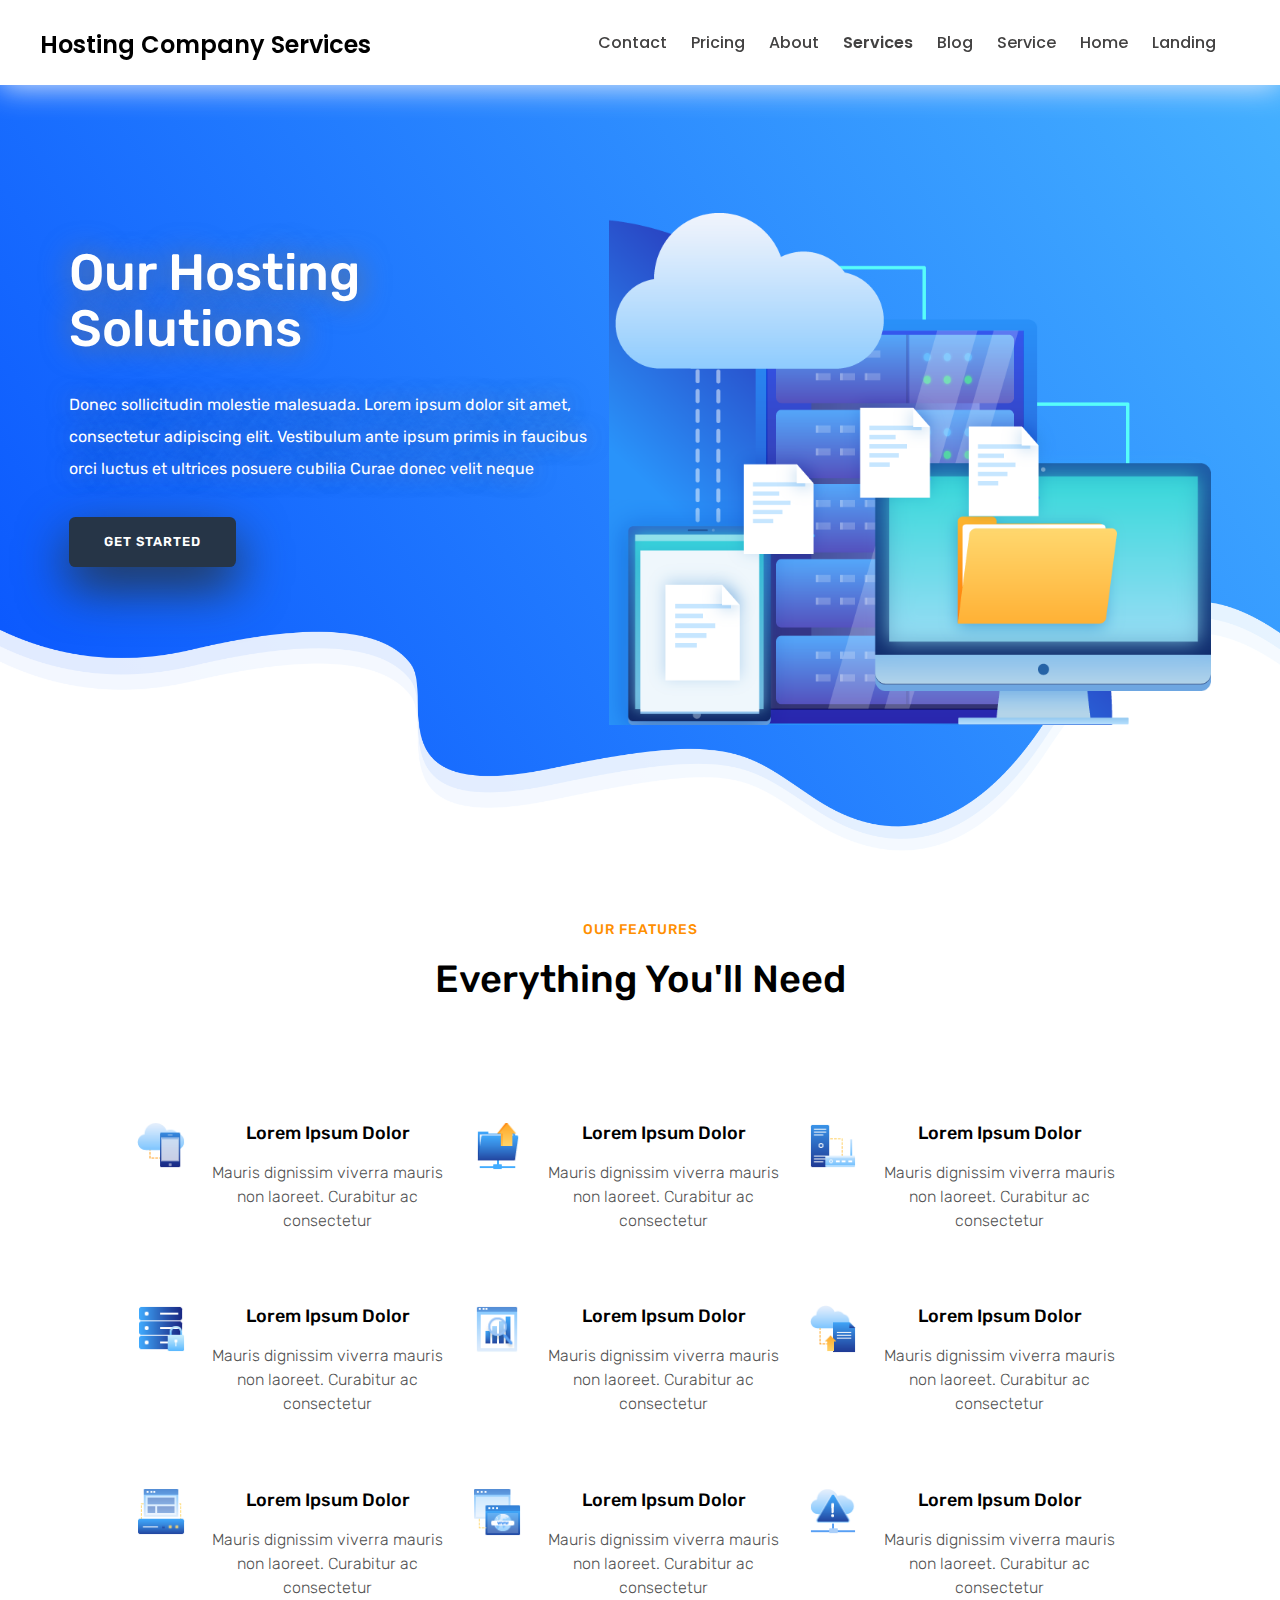
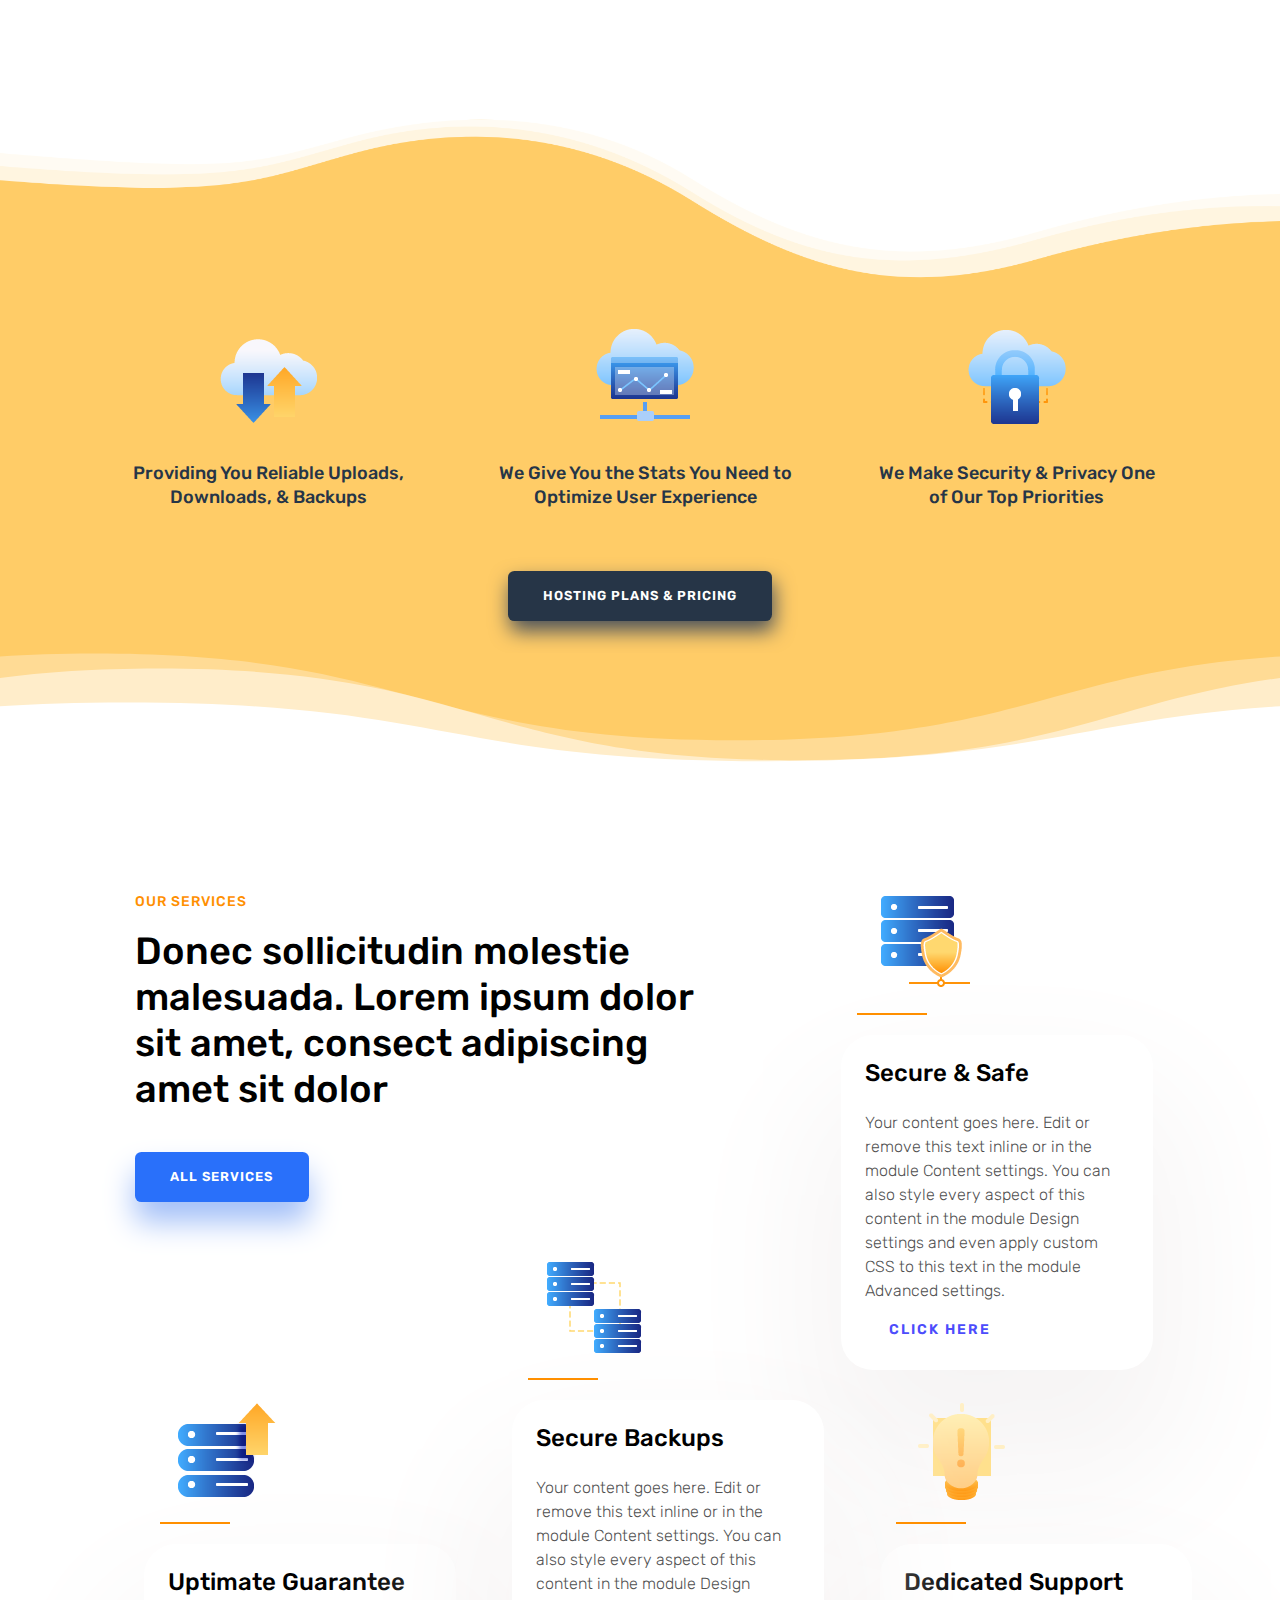
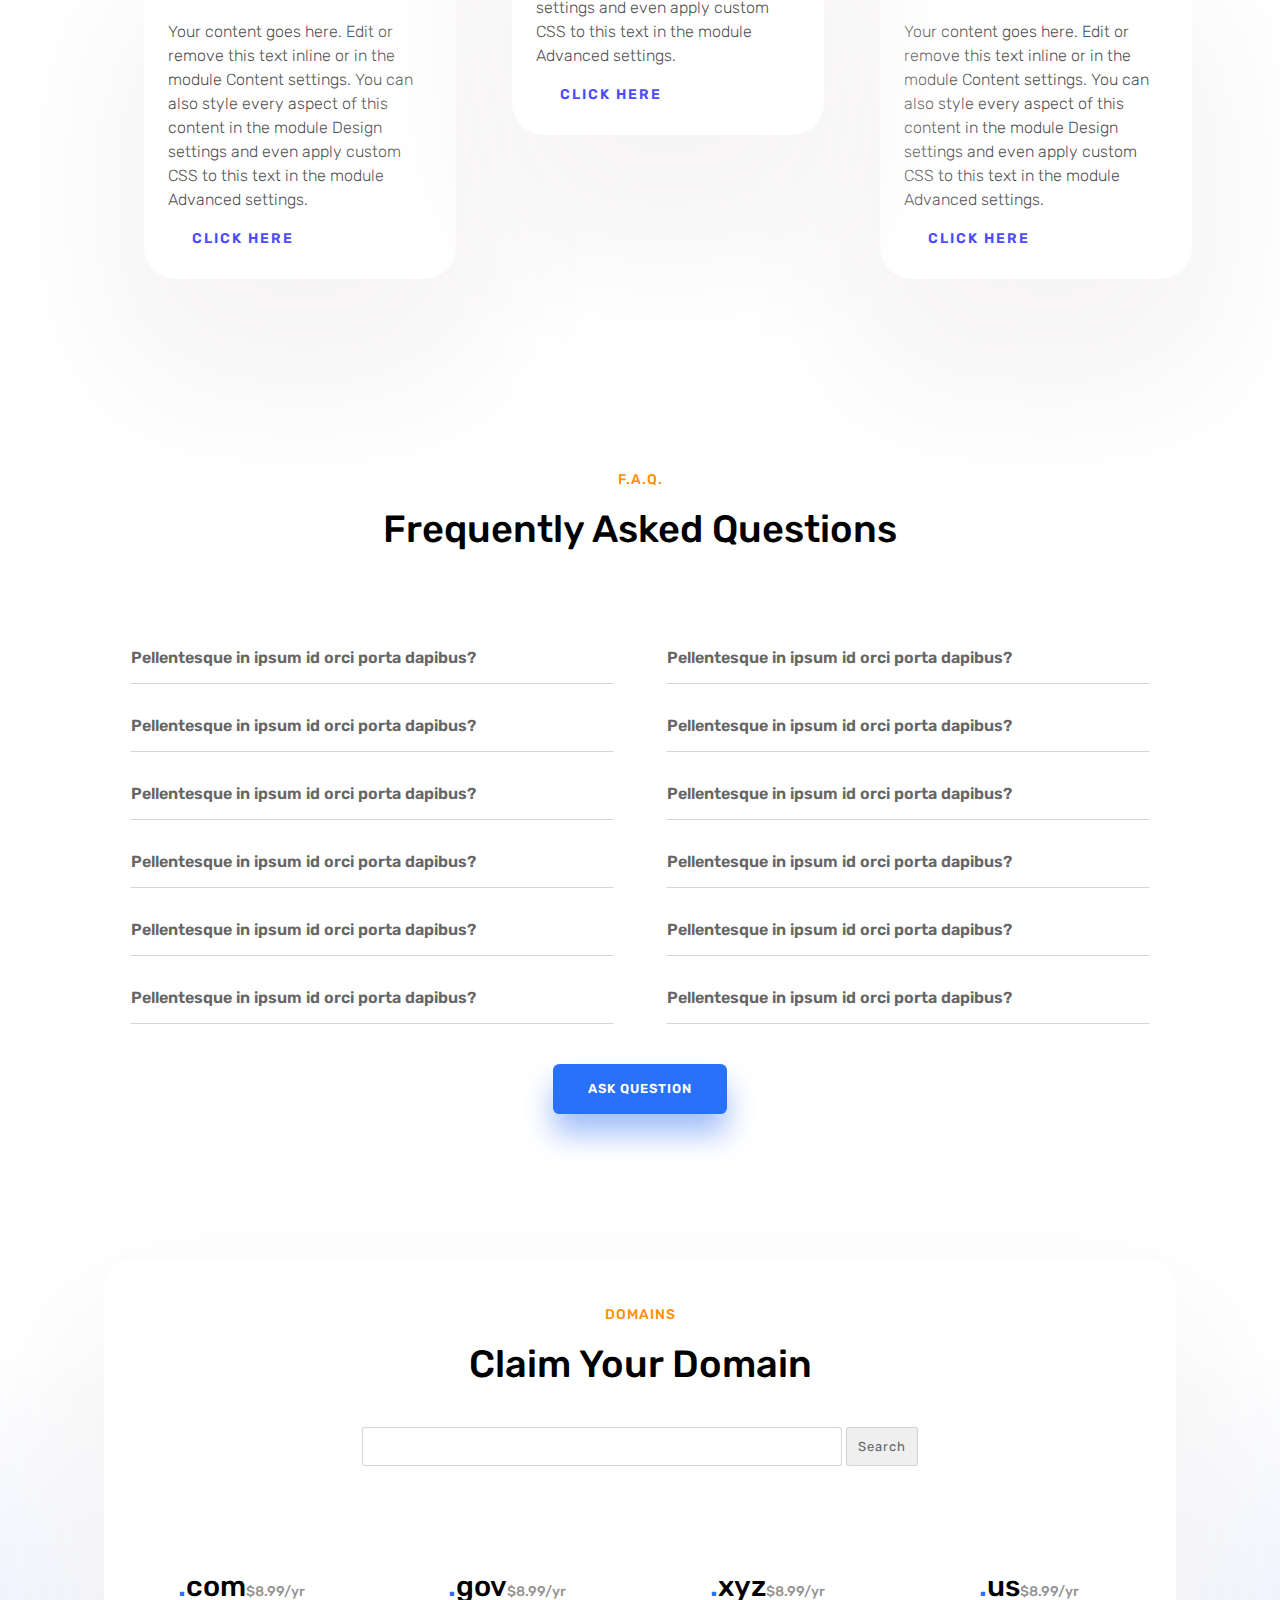
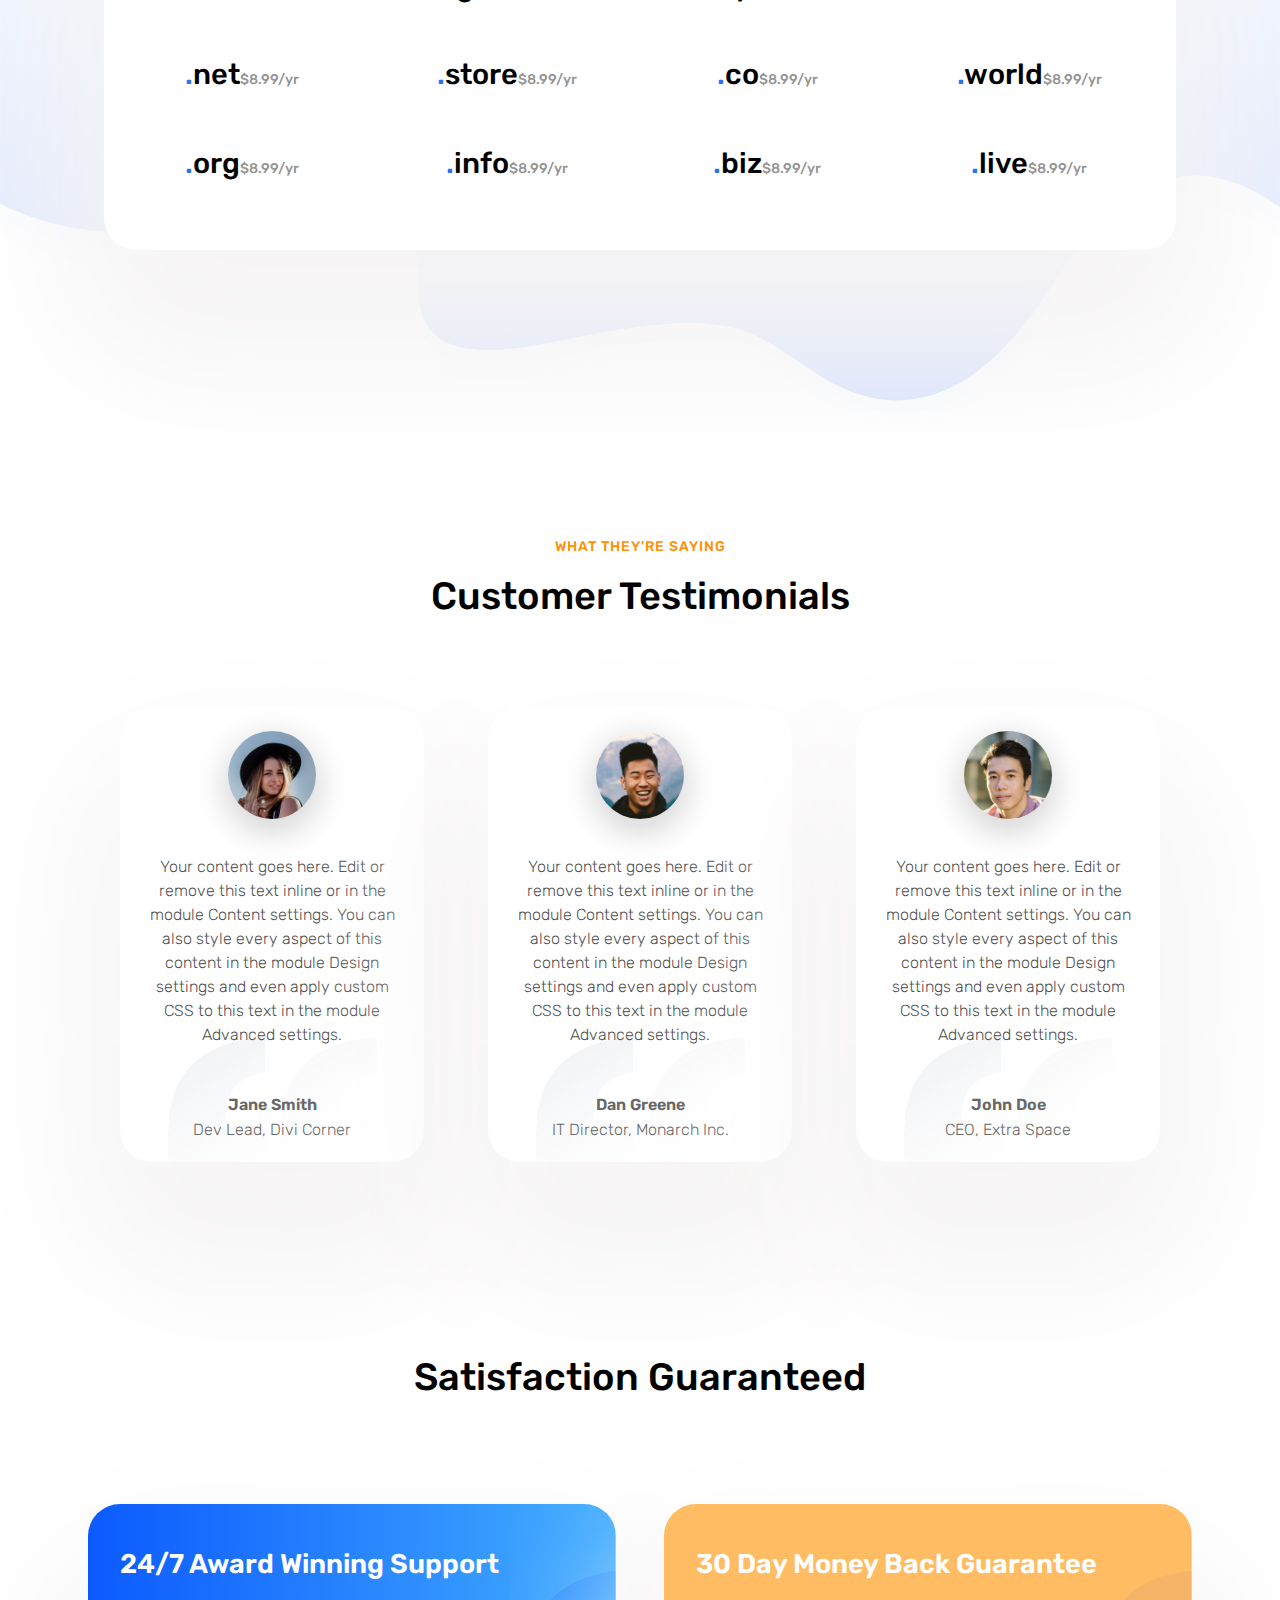
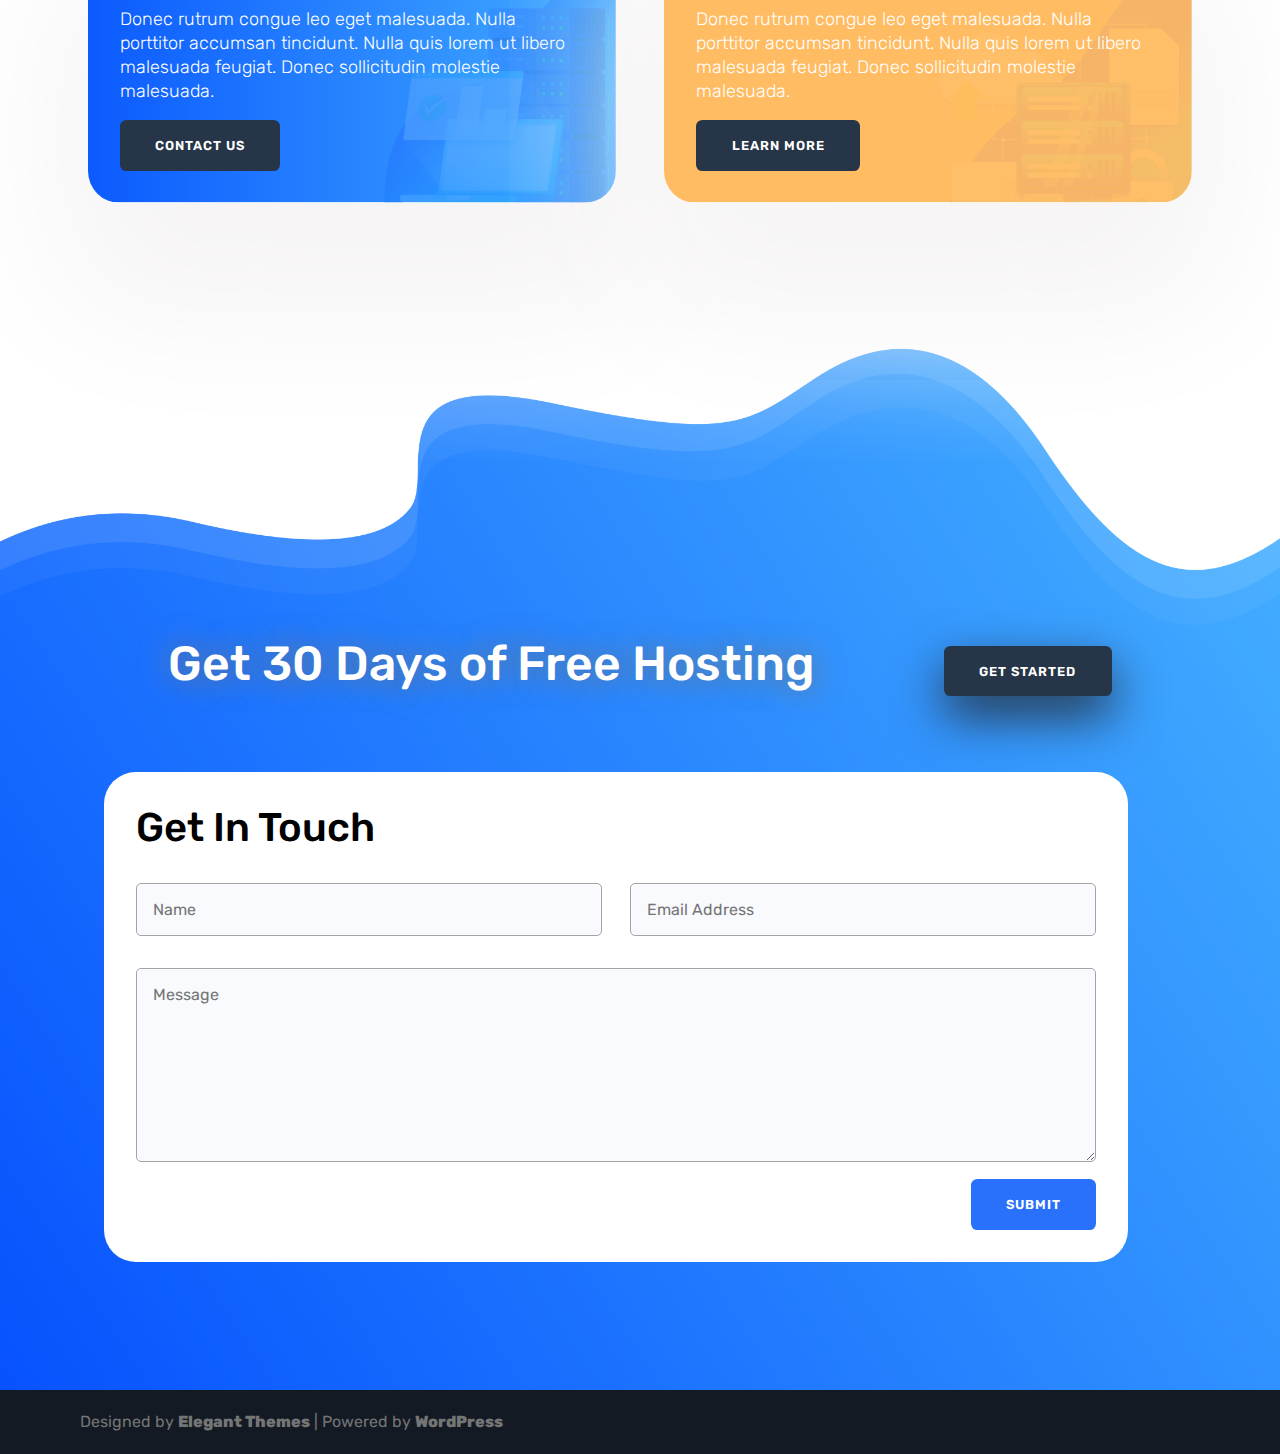
<file: services.html>
<!DOCTYPE html>
<html lang="eng">
    <head>
        <meta charset="UTF-8">
        <meta name="author" content="Isroil O'rinboyev">
        <meta name="keywords" content="Isroil, O'rinboyev, Isroil O'rinboyev, service, premium, host, hosting, portfolio, web, website">
        <meta name="description" content="This website is built because of need for practice of my knowledge in HTML and CSS">
        <meta name="viewport" content="width=width-device, initial-scale=1.0">
        <meta http-equiv="refresh" content="600">
        <title>Hosting Company Services</title>
        
        <link rel="preconnect" href="https://fonts.googleapis.com">
        <link rel="preconnect" href="https://fonts.gstatic.com" crossorigin>
        <link href="https://fonts.googleapis.com/css2?family=Poppins:ital,wght@0,100;0,200;0,300;0,400;0,500;0,600;0,700;0,800;0,900;1,100;1,200;1,300;1,400;1,500;1,600;1,700;1,800;1,900&display=swap" rel="stylesheet">
        <link rel="preconnect" href="https://fonts.googleapis.com">
        <link rel="preconnect" href="https://fonts.gstatic.com" crossorigin>
        <link href="https://fonts.googleapis.com/css2?family=Rubik:ital,wght@0,300..900;1,300..900&display=swap" rel="stylesheet">
        <link rel="stylesheet" href="https://cdnjs.cloudflare.com/ajax/libs/font-awesome/6.5.2/css/all.min.css" integrity="sha512-SnH5WK+bZxgPHs44uWIX+LLJAJ9/2PkPKZ5QiAj6Ta86w+fsb2TkcmfRyVX3pBnMFcV7oQPJkl9QevSCWr3W6A==" crossorigin="anonymous" referrerpolicy="no-referrer" />
        <link rel="stylesheet" href="./style/main.css">
        <link rel="stylesheet" href="./style/shared.css">
        <link rel="stylesheet" href="./style/services.css">
        <link rel="icon" href="./images/icon.png" type="image/png">
    </head>
    <body>
        <!--Header section-->
        <header id="header" class="header">
            <div class="container flex-block">
                <h1 class="logo-title"><a href="./index.html" title="Divi builder layout pack">Hosting Company Services</a></h1>
                <nav class="main-navigation">
                    <ul class="main-navigation__items">
                        <li class="main-navigation__item"><a href="./contact.html">Contact</a></li>
                        <li class="main-navigation__item"><a href="./pricing.html">Pricing</a></li>
                        <li class="main-navigation__item"><a href="./about.html">About</a></li>
                        <li class="main-navigation__item"><a style="font-weight: 600;" href="services.html">Services</a></li>
                        <li class="main-navigation__item"><a href="./blog.html">Blog</a></li>
                        <li class="main-navigation__item"><a href="./service.html">Service</a></li>
                        <li class="main-navigation__item"><a href="./home.html">Home</a></li>
                        <li class="main-navigation__item"><a href="./index.html">Landing</a></li>
                        <li class="main-navigation__item"><a href="#"><i class="fa-solid fa-cart-shopping"></i></a></li>
                    </ul>
                </nav>
            </div>
        </header>
        <!--/Header section-->

        <!--Main-->
        <div class="main-banner">
            <div class="container main-page-padding">
                <section id="main" class="main">
                    <div class="half-text">
                        <h1>Our Hosting <br>Solutions</h1>
                        <p>Donec sollicitudin molestie malesuada. Lorem ipsum dolor sit amet, consectetur adipiscing elit. Vestibulum ante ipsum primis in faucibus orci luctus et ultrices posuere cubilia Curae donec velit neque</p>
                        <a href="#"><button type="button" class="main-page-button button">Get started</button></a>      
                    </div>
                    <div class="half-image">
                        <img src="./images/services-main-page-image.png" alt="hosting">
                    </div>
                </section>
                <div class="clearfix"></div>
            </div>
        </div>
        <!--/Main-->

        <!--Our Features-->
        <div class="container">
            <section id="services-features" class="services-features">
                <h4 class="subtitle">Our Features</h4>
                <h3 class="title">Everything You'll Need</h3>
                <div class="service-feature__types">
                    <div class="feature-type">
                        <img src="./images/service-feature-type1.png" alt="feature-type"> 
                        <span>
                            <h4>Lorem Ipsum Dolor</h4>
                            <p class="paragraph">Mauris dignissim viverra mauris non laoreet. Curabitur ac consectetur</p>
                        </span>
                    </div>
                    <div class="feature-type">
                        <img src="./images/service-feature-type2.png" alt="feature-type"> 
                        <span>
                            <h4>Lorem Ipsum Dolor</h4>
                            <p class="paragraph">Mauris dignissim viverra mauris non laoreet. Curabitur ac consectetur</p>
                        </span>
                    </div>
                    <div class="feature-type">
                        <img src="./images/service-feature-type3.png" alt="feature-type"> 
                        <span>
                            <h4>Lorem Ipsum Dolor</h4>
                            <p class="paragraph">Mauris dignissim viverra mauris non laoreet. Curabitur ac consectetur</p>
                        </span>
                    </div>
                    <div class="feature-type">
                        <img src="./images/service-feature-type4.png" alt="feature-type"> 
                        <span>
                            <h4>Lorem Ipsum Dolor</h4>
                            <p class="paragraph">Mauris dignissim viverra mauris non laoreet. Curabitur ac consectetur</p>
                        </span>
                    </div>
                    <div class="feature-type">
                        <img src="./images/service-feature-type5.png" alt="feature-type"> 
                        <span>
                            <h4>Lorem Ipsum Dolor</h4>
                            <p class="paragraph">Mauris dignissim viverra mauris non laoreet. Curabitur ac consectetur</p>
                        </span>
                    </div>
                    <div class="feature-type">
                        <img src="./images/service-feature-type6.png" alt="feature-type"> 
                        <span>
                            <h4>Lorem Ipsum Dolor</h4>
                            <p class="paragraph">Mauris dignissim viverra mauris non laoreet. Curabitur ac consectetur</p>
                        </span>
                    </div>
                    <div class="feature-type">
                        <img src="./images/service-feature-type7.png" alt="feature-type"> 
                        <span>
                            <h4>Lorem Ipsum Dolor</h4>
                            <p class="paragraph">Mauris dignissim viverra mauris non laoreet. Curabitur ac consectetur</p>
                        </span>
                    </div>
                    <div class="feature-type">
                        <img src="./images/service-feature-type8.png" alt="feature-type"> 
                        <span>
                            <h4>Lorem Ipsum Dolor</h4>
                            <p class="paragraph">Mauris dignissim viverra mauris non laoreet. Curabitur ac consectetur</p>
                        </span>
                    </div>
                    <div class="feature-type">
                        <img src="./images/service-feature-type9.png" alt="feature-type"> 
                        <span>
                            <h4>Lorem Ipsum Dolor</h4>
                            <p class="paragraph">Mauris dignissim viverra mauris non laoreet. Curabitur ac consectetur</p>
                        </span>
                    </div>  
                </div>
            </section>
            <div class="clearfix"></div>
        </div>
        <!--/Our Features-->

        <!--Plans and pricing-->
        <div class="third-banner">
            <div class="container">
                <section id="plan-pricing__services" class="plan-pricing__services">
                    <div class="services-plans">
                        <div class="services-plan">
                            <img src="./images/services-plan-pricing1.png" alt="pricing and plans image">
                            <h5>Providing You Reliable Uploads, Downloads, & Backups</h5>
                        </div>
                        <div class="services-plan">
                            <img src="./images/services-plan-pricing2.png" alt="pricing and plans image">
                            <h5>We Give You the Stats You Need to Optimize User Experience</h5>
                        </div>
                        <div class="services-plan">
                            <img src="./images/services-plan-pricing3.png" alt="pricing and plans image">
                            <h5>We Make Security & Privacy One of Our Top Priorities</h5>
                        </div>
                    </div>
                    <button class="services-plans__button">hosting plans & pricing</button>
                </section>
                <div class="clearfix"></div>
            </div>
        </div>
        <div class="third-five__banner"></div>
        <!--/Plans and pricing-->

        <!--Services-->
        <div class="container">
            <section id="services" class="services section-padding">
                <div class="title-part">
                    <h3 class="subtitle">Our services</h3>
                    <h2 class="title">Donec sollicitudin molestie malesuada. Lorem ipsum dolor sit amet, consect adipiscing amet sit dolor</h2>
                    <a href="#"><button type="button" class="button service-button">All services</button></a>    
                </div>
                <div class="service-card">
                    <img src="./images/service-card1.png" alt="service card image"><br>
                    <span class="orange-line"></span>
                    <div class="service-card__text">
                        <h3>Secure & Safe</h3>
                        <p class="paragraph">Your content goes here. Edit or remove this text inline or in the module Content settings. You can also style every aspect of this content in the module Design settings and even apply custom CSS to this text in the module Advanced settings.</p>
                        <a href="#">CLICK HERE <i class="fa-solid fa-arrow-right"></i></a>
                    </div>
                </div>
                <div class="service-card">
                    <img src="./images/service-card3.png" alt="service card image"><br>
                    <span class="orange-line"></span>
                    <div class="service-card__text">
                        <h3>Uptimate Guarantee</h3>
                        <p class="paragraph">Your content goes here. Edit or remove this text inline or in the module Content settings. You can also style every aspect of this content in the module Design settings and even apply custom CSS to this text in the module Advanced settings.</p>
                        <a href="#">CLICK HERE <i class="fa-solid fa-arrow-right"></i></a>
                    </div>
                </div>
                <div class="service-card align-up">
                    <img src="./images/service-card2.png" alt="service card image"><br>
                    <span class="orange-line"></span>
                    <div class="service-card__text">
                        <h3>Secure Backups</h3>
                        <p class="paragraph">Your content goes here. Edit or remove this text inline or in the module Content settings. You can also style every aspect of this content in the module Design settings and even apply custom CSS to this text in the module Advanced settings.</p>
                        <a href="#">CLICK HERE <i class="fa-solid fa-arrow-right"></i></a>
                    </div>
                </div>
                <div class="service-card">
                    <img src="./images/service-card4.png" alt="service card image"><br>
                    <span class="orange-line"></span>
                    <div class="service-card__text">
                        <h3>Dedicated Support</h3>
                        <p class="paragraph">Your content goes here. Edit or remove this text inline or in the module Content settings. You can also style every aspect of this content in the module Design settings and even apply custom CSS to this text in the module Advanced settings.</p>
                        <a href="#">CLICK HERE <i class="fa-solid fa-arrow-right"></i></a>
                    </div>
                </div>
            </section>
            <div class="clearfix"></div>
        </div>
        <!--/Services-->

        <!--FAQ-->
        <div class="container">
            <section id="faq" class="faq">
                <div class="faq-intro">
                    <h3 class="subtitle">F.A.Q.</h3>
                    <h2 class="title">Frequently Asked Questions</h2>
                </div>
                <div class="faq-body">
                    <div class="faq-body__question">
                        <p class="faq-question">Pellentesque in ipsum id orci porta dapibus?</p>
                        <i class="fa-solid fa-circle-plus"></i>
                    </div>
                    <div class="faq-body__question">
                        <p class="faq-question">Pellentesque in ipsum id orci porta dapibus?</p>
                        <i class="fa-solid fa-circle-plus"></i>
                    </div>
                    <div class="faq-body__question">
                        <p class="faq-question">Pellentesque in ipsum id orci porta dapibus?</p>
                        <i class="fa-solid fa-circle-plus"></i>
                    </div>
                    <div class="faq-body__question">
                        <p class="faq-question">Pellentesque in ipsum id orci porta dapibus?</p>
                        <i class="fa-solid fa-circle-plus"></i>
                    </div>
                    <div class="faq-body__question">
                        <p class="faq-question">Pellentesque in ipsum id orci porta dapibus?</p>
                        <i class="fa-solid fa-circle-plus"></i>
                    </div>
                    <div class="faq-body__question">
                        <p class="faq-question">Pellentesque in ipsum id orci porta dapibus?</p>
                        <i class="fa-solid fa-circle-plus"></i>
                    </div>
                    <div class="faq-body__question">
                        <p class="faq-question">Pellentesque in ipsum id orci porta dapibus?</p>
                        <i class="fa-solid fa-circle-plus"></i>
                    </div>
                    <div class="faq-body__question">
                        <p class="faq-question">Pellentesque in ipsum id orci porta dapibus?</p>
                        <i class="fa-solid fa-circle-plus"></i>
                    </div>
                    <div class="faq-body__question">
                        <p class="faq-question">Pellentesque in ipsum id orci porta dapibus?</p>
                        <i class="fa-solid fa-circle-plus"></i>
                    </div>
                    <div class="faq-body__question">
                        <p class="faq-question">Pellentesque in ipsum id orci porta dapibus?</p>
                        <i class="fa-solid fa-circle-plus"></i>
                    </div>
                    <div class="faq-body__question">
                        <p class="faq-question">Pellentesque in ipsum id orci porta dapibus?</p>
                        <i class="fa-solid fa-circle-plus"></i>
                    </div>
                    <div class="faq-body__question">
                        <p class="faq-question">Pellentesque in ipsum id orci porta dapibus?</p>
                        <i class="fa-solid fa-circle-plus"></i>
                    </div>
                </div>
                <button class="faq-button">ask question</button>
            </section>
            <div class="clearfix"></div>
        </div>
        <!--/FAQ-->

        <!--Choose your domain section-->
        <div class="second-banner">
            <div class="container">
                <section id="pick-domain" class="pick-domain">
                    <div class="domain-block">
                        <h3 class="subtitle">domains</h3>
                        <h2 class="title">Claim Your Domain</h2>
                        <form action="./server.php" method="get">
                            <input class="search-domain__input" type="search" id="search-domain" name="search-domain">
                            <button class="search-domain__button" type="submit">Search</button>
                        </form>
                        <div class="domain-types">
                            <p class="domain-type"><span style="color: #2970fa;">.</span><span style="color: black;">com</span>$8.99/yr</p>
                            <p class="domain-type"><span style="color: #2970fa;">.</span><span style="color: black;">net</span>$8.99/yr</p>
                            <p class="domain-type"><span style="color: #2970fa;">.</span><span style="color: black;">org</span>$8.99/yr</p>
                            <p class="domain-type"><span style="color: #2970fa;">.</span><span style="color: black;">gov</span>$8.99/yr</p>
                            <p class="domain-type"><span style="color: #2970fa;">.</span><span style="color: black;">store</span>$8.99/yr</p>
                            <p class="domain-type"><span style="color: #2970fa;">.</span><span style="color: black;">info</span>$8.99/yr</p>
                            <p class="domain-type"><span style="color: #2970fa;">.</span><span style="color: black;">xyz</span>$8.99/yr</p>
                            <p class="domain-type"><span style="color: #2970fa;">.</span><span style="color: black;">co</span>$8.99/yr</p>
                            <p class="domain-type"><span style="color: #2970fa;">.</span><span style="color: black;">biz</span>$8.99/yr</p>
                            <p class="domain-type"><span style="color: #2970fa;">.</span><span style="color: black;">us</span>$8.99/yr</p>
                            <p class="domain-type"><span style="color: #2970fa;">.</span><span style="color: black;">world</span>$8.99/yr</p>
                            <p class="domain-type"><span style="color: #2970fa;">.</span><span style="color: black;">live</span>$8.99/yr</p>
                        </div>
                    </div>
                </section>
                <div class="clearfix"></div>
            </div>
        </div>
        <!--/Choose your domain section-->

        <!--Our testimonials-->
        <div class="container">
            <section id="testimonial" class="testimonial section-padding">
                <div class="testimonial-intro">
                    <h3 class="subtitle">what they're saying</h3>
                    <h2 class="title">Customer Testimonials</h2>
                </div>
                <div class="testimonial-data">
                    <div class="testimonial-card">
                        <img src="./images/testimonial-person1.jpg" alt="person image">
                        <p class="paragraph">Your content goes here. Edit or remove this text inline or in the module Content settings. You can also style every aspect of this content in the module Design settings and even apply custom CSS to this text in the module Advanced settings.</p>
                        <h4>Jane Smith</h4>
                        <h5>Dev Lead, Divi Corner</h5>
                    </div>
                    <div class="testimonial-card">
                        <img src="./images/testimonial-person2.jpg" alt="person image">
                        <p class="paragraph">Your content goes here. Edit or remove this text inline or in the module Content settings. You can also style every aspect of this content in the module Design settings and even apply custom CSS to this text in the module Advanced settings.</p>
                        <h4>Dan Greene</h4>
                        <h5>IT Director, Monarch Inc.</h5>
                    </div>
                    <div class="testimonial-card">
                        <img src="./images/testimonial-person3.jpg" alt="person image">
                        <p class="paragraph">Your content goes here. Edit or remove this text inline or in the module Content settings. You can also style every aspect of this content in the module Design settings and even apply custom CSS to this text in the module Advanced settings.</p>
                        <h4>John Doe</h4>
                        <h5>CEO, Extra Space</h5>
                    </div>
                </div>
            </section>
            <div class="clearfix"></div>
        </div>
        <!--/Our testimonials-->
        
        <!--Satisfaction Guaranteed-->
        <div class="container">
            <section id="satisfaction" class="satisfaction section-padding">
                <h2 class="title">Satisfaction Guaranteed</h2>
                <div class="satisfaction-data">
                    <div class="satisfaction-card support-card">
                        <h3>24/7 Award Winning Support</h3>
                        <p>Donec rutrum congue leo eget malesuada. Nulla porttitor accumsan tincidunt. Nulla quis lorem ut libero malesuada feugiat. Donec sollicitudin molestie malesuada.</p>
                        <a href="#"><button class="satisfaction-button">Contact us</button></a>
                    </div>
                    <div class="satisfaction-card money-card">
                        <h3>30 Day Money Back Guarantee</h3>
                        <p>Donec rutrum congue leo eget malesuada. Nulla porttitor accumsan tincidunt. Nulla quis lorem ut libero malesuada feugiat. Donec sollicitudin molestie malesuada.</p>
                        <a href="#"><button class="satisfaction-button">learn more</button></a>
                    </div>
                </div>
            </section>
            <div class="clearfix"></div>
        </div>
        <!--/Satisfaction Guaranteed-->

        <!--Get in touch-->
        <div class="fourth-banner">
            <div class="container">
                <section id="get-touch" class="get-touch section-padding">
                    <div class="get-touch__intro">
                        <h2>Get 30 Days of Free Hosting</h2>
                        <button class="main-page-button">get started</button>
                    </div>
                    <form class="get-touch__form" action="./server.py" method="get">
                        <label for="name">Get In Touch</label>
                        <div class="get-touch__input">
                            <input type="text" name="name" id="name" placeholder="Name">
                            <input type="text" name="email" id="email" placeholder="Email Address">
                        </div>
                        <textarea name="message" id="message" placeholder="Message"></textarea>
                        <button type="submit" class="get-touch__button">submit</button>
                    </form>
                </section>
                <div class="clearfix"></div>
            </div>
        </div>
        <!--/Get in touch-->

        <!--Footer-->
        <footer id="footer" class="footer">
                <div class="footer-data">
                    Designed by <a href="https://elegantthemes.com" target="_blank">Elegant Themes</a> | Powered by <a href="https://wordpress.org" target="_blank"> WordPress<a/>
                </div>
                <div class="footer-social">
                    <i class="fa-brands fa-facebook-f"></i>
                    <i class="fa-brands fa-x-twitter"></i>
                    <i class="fa-solid fa-wifi"></i>
                </div>
        </footer>
        <!--/Footer-->
    </body>
</html>
</file>
<file: style/main.css>
.main {
    position: relative;
    top: 5.3rem;
    display: flex;
    justify-content: center;
    padding-top: 8rem;
    padding-bottom: 10vw;
    margin-top: 0;
}

.main-page-padding {
    padding-bottom: 5rem;
}

.main-banner {
    background-size: contain;
    background-image: url(../images/main-section-wave.png), linear-gradient(237deg, #46b3ff 0%, #0752fe 100%) !important;
    background-position: center bottom 0px;
    background-repeat: no-repeat;
}

.half-text {
    padding-top: 2rem;
    width: 45%;
    color: white;
}

.half-text h1, .talk-expert h2, .free-hosting h2 {
    margin: 0;
    text-shadow: 0px 0px 30px #747576;
    padding-bottom: 1rem;
    font-family: Rubik, sans-serif;
    font-weight: 500;
    font-size: 3.2rem;
    line-height: 3.5rem;
}

.half-text p, .talk-expert p, .free-hosting p {
    text-shadow: 0px 0px 25px #747576;
    font-size: 1rem;
    font-weight: 400;
    line-height: 2rem;
    padding-bottom: 1rem;
}

.half-image img{
    height: 32rem;
}

.main-page-button, .talk-expert__button, .free-hosting__button {
    color: #ffffff;
    background-color: #263547;
    box-shadow: 0 20px 50px #263547;
}



/*Domains prices section*/

.domains {
    padding-left: 5rem;
    display: flex;
    align-items: center;
}

.domain {
    padding-right: 5rem;
    font-size: 0.9rem;
    font-weight: 500;
    color: #747575;
}

.domain span{
    font-size: 1.8rem;
    font-weight: 500;
}



/*Our service section*/

.services {
    display: flex;
    flex-wrap: wrap;
    justify-content: space-around;
}

.title-part {
    width: 44vw;
}

.service-button {
    background-color: #2970FA;
    color: white;
    box-shadow: 0 20px 30px #a2bff8;
}

.service-card {
    margin: 1rem  3rem;
    width: 16rem;
}

.align-up {
    position: relative;
    top: -9rem;
}

.service-card img {
    padding-left: 2rem;
}

.orange-line {
    margin: 1rem;
    display: inline-block;
    background-color: #ff8f00;
    position: relative;
    width: 70px;
    height: 2px;
    
}

.service-card__text {
    background-color: white;
    width: 100%;
    margin: 0;
    overflow: hidden;
    padding: 0rem 2rem 3rem 1.5rem;
    border: 0px solid white;
    border-radius: 2rem;
    box-shadow: 0 80px 150px 30px rgb(246, 244, 244);
}

.service-card__text h3 {
    font-size: 24px;
    font-weight: 500;
}

.service-card__text a {
    position: relative;
    top: 1rem;
    padding: 1.5rem;
    font-size: 14px;
    padding: rem;
    text-decoration: none;
    font-weight: 600;
    letter-spacing: 2px;
    color: rgb(76, 76, 252);
}





/*Features section*/

.features-intro {
    display: flex;
    justify-content: space-around;
}

.features-intro__half {
    box-sizing: border-box;
    width: 45%;
}

.features-intro__half img {
    width: 100%;
}

.feature-data {
    display: flex;
    justify-content: space-around;
    flex-wrap: wrap;
}

.feature-name {
    height: 7rem;
    width: 22rem;
    display: flex;
    justify-content: space-between;
    align-items: center;
}

.feature-name img {
    height: 4rem;
    padding-right: 1rem;
}




/*Pricing section*/

.second-banner {
    background-size: contain;
    background-image: url(../images/main-section-wave.png), linear-gradient(to bottom, #ffffff 20%, #d5e1fd 100%);
    background-position: center bottom 0px;
    background-repeat: no-repeat;
    padding-bottom: 7rem;
}

.pricing-intro {
    text-align: center;
}

.pricing-data {
    padding-top: 3rem;
    display: flex;
    justify-content: space-around;
}

.pricing-plan__card {
    background-color: white;
    border-radius: 2rem;
    box-shadow: 0 80px 150px 30px rgb(246, 244, 244);
    padding: 0rem 3rem 2rem 2rem;
}

.plan-name {
    font-size: 1.3rem;
    font-weight: 700;
    line-height: 2rem;
}

.shared-name {
    color: #ff8f00;
}

.pro-name {
    color: #2970fa;
}

.private-name {
    color: #45cf8d;
}

sup, sub {
    color: #747575;
    font-size: 1rem;
    font-weight: 400;
}

.pricing-fee {
    font-size: 3rem;
    font-weight: 600;
}

.pricing-plan__card ul {
    list-style: none;
    padding-bottom: 1rem;
    font-size: 1.1rem;
    font-weight: 400;
    line-height: 3rem;
    margin: 0;
    color: #686868;
}

.shared-bullet li::before {
    content: "\2022";
    color: #ff8f00;
    font-weight: bold;
    display: inline-block;
    width: 1rem;
    margin-left: -2rem;
}

.pro-bullet li::before {
    content: "\2022";
    color:#2970fa;
    font-weight: bold;
    display: inline-block;
    width: 1rem;
    margin-left: -2rem;
}

.private-bullet li::before {
    content: "\2022";
    color:#45cf8d;
    font-weight: bold;
    display: inline-block;
    width: 1rem;
    margin-left: -2rem;
}

.shared-button {
    padding: 1rem 1.5rem;
    color:#ff8f00;
    background-color: rgb(252, 239, 217);
    margin-left: 2.6rem;
}

.pro-button {
    padding: 1rem 1.5rem;
    color:white;
    background-color:#2970fa;
    margin-left: 2.6rem;
}

.private-button {
    padding: 1rem 1.5rem;
    color: #45cf8d;
    background-color:#dff7eb;
    margin-left: 2.6rem;
}





/*File management section*/


.file-management {
    display: flex;
    justify-content: space-around;
}

.file-management__half {
    width: 46%;
}

.file-management__data, .file-management__intro {
    margin: 0;
    padding: 0;
}

.file-management__data h4{
    font-size: 1.1rem;
    font-weight: 500;
}

.file-management__data {
    display: flex;
    flex-wrap: nowrap;
    justify-content: space-around;
}

.file-management__data img {
    position: relative;
    top: 1.5rem;
    right: 1rem;
    height: 2.5rem;
    width: 2.5rem;
}

.file-image {
    width: 100%;
}

.file-info-button {
    margin-top: 3rem;
    color: white;
    background-color: #2970fa;
    box-shadow: 0 20px 30px #abc1f0;
}




/*Talk to experts section*/

.third-banner {
    background-repeat: no-repeat;
    background-size: contain;
    background-position: center top;
    background-image: url(../images/third-banner.png);
    background-color: #FFCC67;
    box-sizing: border-box;
}

.third-five__banner {
    background-repeat: no-repeat;
    background-size: contain;
    background-position: center top;
    background-image: url(../images/third-five__banner.svg);
    background-color: #ffcc67;
    bottom: 0;
    height: 9rem;
    z-index: 1;
    transform: scale(1, 1);
}

.talk-expert {
    padding-top: 13rem;
    padding-bottom: 0;
    color: white;
    display: flex;
    justify-content: center;
}

.talk-expert__div {
    z-index: 2;
    text-align: center;
    width: 60%;
}





/*Easy setup section*/


.setup {
    display: flex;
    justify-content: space-between;
    align-items: center;
}

.setup-half {
    width: 47%;
}

.setup-half img {
    width: 100%;
}

.setup p {
    font-size: 1.1rem;
    line-height: 2rem;
}

.setup-half h4{
    color: #263547;
    font-size: 1rem;
    font-weight: 500;
    line-height: 2.5rem;
}

.setup-half i {
    font-size: 1.5rem;
    color: #ff8f00;
    padding: 0 2rem 0 0;
}

.setup-button {
    margin: 1rem 0;
    color: white;
    background-color: #0752fa;
    box-shadow: 0 20px 30px #abc1f0;
}






/*Our testimonials section style*/

.testimonial-intro {
    text-align: center;
    padding: 1rem 0;
}

.testimonial-data {
    display: flex;
    justify-content: space-around;
}

.testimonial-card {
    margin: 2rem;
    width: 25%;
    box-shadow: 0 80px 150px 30px rgb(246, 244, 244);
    background-color: white;
    background-repeat: no-repeat;
    background-position: bottom center;
    background-image: url(../images/testimonial-card-background.png);
    padding: 1.5rem 1.5rem 1rem 1.5rem;
    border-radius: 2rem;
    text-align: center;
}

.testimonial-card img {
    width: 5.5rem;
    border-radius: 50%;
    box-shadow: 0 10px 30px 5px #d8d8d9;
}

.testimonial-card p {
    padding-top: 2rem;
    line-height: 1.5rem;
}

.testimonial-card h4 {
    padding-top: 3rem;
    margin: 0;
    color: #686868;
    font-size: 1rem;
    font-weight: 600;
}

.testimonial-card h5 {
    color: #686868;
    margin: 0;
    line-height: 2rem;
    font-size: 1rem;
    font-weight: 300;
}




/*Satisfaction guaranteed section*/

.satisfaction h2{
    text-align: center;
}

.satisfaction-data {
    color: white;
    padding: 4rem 0;
    display: flex;
    justify-content: space-between;
}

.satisfaction-card {
    width: 42%;
    padding: 1rem 2rem 2rem 2rem;
    border-radius: 2rem;
    box-shadow: 0 80px 150px 30px rgb(246, 244, 244);
}

.satisfaction-card h3 {
    font-size: 1.7rem;
    font-weight: 600;
}

.satisfaction-card p {
    font-size: 1.1rem;
    line-height: 1.5rem;
    font-weight: 300;
}

.satisfaction-button {
    color: white;
    background-color: #263547;
}

.support-card {
    background-image: url(../images/support-card.png), linear-gradient(to right, #0C5AFE 0%, #43AEFF 100%);
    background-repeat: no-repeat;  
    background-position: bottom right;
    background-size: contain;
}

.money-card {
    background-image: url(../images/money-back-card.png), linear-gradient(to right,#FFBC62 0%, #FFBC62 100%);
    background-repeat: no-repeat;  
    background-position: bottom right;
    background-size: contain;
}




/*30 days free hosting*/


.fourth-banner {
    background-repeat: no-repeat;
    background-size: contain;
    background-position: center top;
    background-image: url(../images/last-part-wave.png), linear-gradient(237deg, #46b3ff 0%, #0752fe 100%);
}

.free-hosting {
    text-align: center;
    display: flex;
    justify-content: center;
}

.free-hosting__data {
    padding: 12rem 0 4rem;
    color: white;
    width: 60%;
}





/*Footer section */

.footer {
    margin: 0;
    padding: 1rem 5rem;
    color:#747575;
    background-color: #131a24;
    display: flex;
    justify-content: space-between;
    align-items: center;
}

.footer-data {
    font-size: 1rem;
    font-weight: 400;
}

.footer-data a {
    font-weight: bold;
    color: #747575;
    text-decoration: none;
}

.footer-data a:hover {
    transition: 0.4s;
    color:#263547;
}

.footer-social i {
    font-size: 1.7rem;
    padding: 0 0.7rem;
    transition: color 0.5s;
}

.footer-social i:hover {
    color: #0752fa;
}


@media only screen and (max-width: 991px) {
    .main {
        flex-direction: column;
    }
    .half-text {
        width: 80%;
        align-self: center;
    }

    .half-image img {
        height: 40rem;
    }

    .domains {
        flex-wrap: wrap;
        justify-content: center;
    }

    .domain {
        width: 30%;
    }

    .services {
        flex-direction: column;
        padding: 4rem;
    }

    .title-part {
        width: 90%;
    }

    .service-card {
        width: 90%;
        padding-top: 3rem;
    }

    .align-up {
        top: 0;
    }


    .features-intro {
        flex-wrap: wrap;
    }

    .features-intro__half {
        width: 90%;
    }

    .feature-data {
        flex-direction: column;
    }

    .feature-name {
        width: 80%;
    }

    .pricing-data {
        flex-wrap: wrap;
    }

    .pricing-plan__card {
        width: 80%;
        margin: 2rem 0;
    }

    .file-management {
        flex-direction: column;
    }

    .file-management__half {
        width: 80%;
    }

    .talk-expert__div {
        width: 80%;
    }

    .talk-expert__div h2 {
        font-size: 2.5rem;
    }


    .setup {
        flex-direction: column;
    }

    .setup-half {
        width: 80%;
    }

    .testimonial-data {
        flex-direction: column;
    }

    .testimonial-card {
        width: 90%;
    }

    .satisfaction-data {
        flex-direction: column;
    }

    .satisfaction-card {
        width: 80%;
        margin: 2rem 0;
    }

    .free-hosting__data {
        width: 80%;
    }

    .footer {
        flex-direction: column-reverse;
    }

    .footer-data {
        padding: 0.5rem 0;
    }

    .footer-social {
        padding: 0.5rem 0;
    }
}
</file>
<file: style/shared.css>
@font-face {
    font-family: 'Rubik';
    src: url('../fonts/Rubik-BlackItalic.eot');
    src: url('../fonts/Rubik-BlackItalic.eot?#iefix') format('embedded-opentype'),
        url('../fonts/Rubik-BlackItalic.woff2') format('woff2'),
        url('../fonts/Rubik-BlackItalic.woff') format('woff'),
        url('../fonts/Rubik-BlackItalic.ttf') format('truetype');
    font-weight: 900;
    font-style: italic;
    font-display: swap;
}

@font-face {
    font-family: 'Rubik';
    src: url('../fonts/Rubik-Bold.eot');
    src: url('../fonts/Rubik-Bold.eot?#iefix') format('embedded-opentype'),
        url('../fonts/Rubik-Bold.woff2') format('woff2'),
        url('../fonts/Rubik-Bold.woff') format('woff'),
        url('../fonts/Rubik-Bold.ttf') format('truetype');
    font-weight: bold;
    font-style: normal;
    font-display: swap;
}

@font-face {
    font-family: 'Rubik';
    src: url('../fonts/Rubik-Black.eot');
    src: url('../fonts/Rubik-Black.eot?#iefix') format('embedded-opentype'),
        url('../fonts/Rubik-Black.woff2') format('woff2'),
        url('../fonts/Rubik-Black.woff') format('woff'),
        url('../fonts/Rubik-Black.ttf') format('truetype');
    font-weight: 900;
    font-style: normal;
    font-display: swap;
}

@font-face {
    font-family: 'Rubik';
    src: url('../fonts/Rubik-BoldItalic.eot');
    src: url('../fonts/Rubik-BoldItalic.eot?#iefix') format('embedded-opentype'),
        url('../fonts/Rubik-BoldItalic.woff2') format('woff2'),
        url('../fonts/Rubik-BoldItalic.woff') format('woff'),
        url('../fonts/Rubik-BoldItalic.ttf') format('truetype');
    font-weight: bold;
    font-style: italic;
    font-display: swap;
}

@font-face {
    font-family: 'Rubik';
    src: url('../fonts/Rubik-ExtraBold.eot');
    src: url('../fonts/Rubik-ExtraBold.eot?#iefix') format('embedded-opentype'),
        url('../fonts/Rubik-ExtraBold.woff2') format('woff2'),
        url('../fonts/Rubik-ExtraBold.woff') format('woff'),
        url('../fonts/Rubik-ExtraBold.ttf') format('truetype');
    font-weight: bold;
    font-style: normal;
    font-display: swap;
}

@font-face {
    font-family: 'Rubik';
    src: url('../fonts/Rubik-ExtraBoldItalic.eot');
    src: url('../fonts/Rubik-ExtraBoldItalic.eot?#iefix') format('embedded-opentype'),
        url('../fonts/Rubik-ExtraBoldItalic.woff2') format('woff2'),
        url('../fonts/Rubik-ExtraBoldItalic.woff') format('woff'),
        url('../fonts/Rubik-ExtraBoldItalic.ttf') format('truetype');
    font-weight: bold;
    font-style: italic;
    font-display: swap;
}

@font-face {
    font-family: 'Rubik';
    src: url('../fonts/Rubik-Italic.eot');
    src: url('../fonts/Rubik-Italic.eot?#iefix') format('embedded-opentype'),
        url('../fonts/Rubik-Italic.woff2') format('woff2'),
        url('../fonts/Rubik-Italic.woff') format('woff'),
        url('../fonts/Rubik-Italic.ttf') format('truetype');
    font-weight: normal;
    font-style: italic;
    font-display: swap;
}

@font-face {
    font-family: 'Rubik';
    src: url('../fonts/Rubik-Light.eot');
    src: url('../fonts/Rubik-Light.eot?#iefix') format('embedded-opentype'),
        url('../fonts/Rubik-Light.woff2') format('woff2'),
        url('../fonts/Rubik-Light.woff') format('woff'),
        url('../fonts/Rubik-Light.ttf') format('truetype');
    font-weight: 300;
    font-style: normal;
    font-display: swap;
}

@font-face {
    font-family: 'Rubik';
    src: url('../fonts/Rubik-LightItalic.eot');
    src: url('../fonts/Rubik-LightItalic.eot?#iefix') format('embedded-opentype'),
        url('../fonts/Rubik-LightItalic.woff2') format('woff2'),
        url('../fonts/Rubik-LightItalic.woff') format('woff'),
        url('../fonts/Rubik-LightItalic.ttf') format('truetype');
    font-weight: 300;
    font-style: italic;
    font-display: swap;
}

@font-face {
    font-family: 'Rubik';
    src: url('../fonts/Rubik-Medium.eot');
    src: url('../fonts/Rubik-Medium.eot?#iefix') format('embedded-opentype'),
        url('../fonts/Rubik-Medium.woff2') format('woff2'),
        url('../fonts/Rubik-Medium.woff') format('woff'),
        url('../fonts/Rubik-Medium.ttf') format('truetype');
    font-weight: 500;
    font-style: normal;
    font-display: swap;
}

@font-face {
    font-family: 'Rubik';
    src: url('../fonts/Rubik-Regular.eot');
    src: url('../fonts/Rubik-Regular.eot?#iefix') format('embedded-opentype'),
        url('../fonts/Rubik-Regular.woff2') format('woff2'),
        url('../fonts/Rubik-Regular.woff') format('woff'),
        url('../fonts/Rubik-Regular.ttf') format('truetype');
    font-weight: normal;
    font-style: normal;
    font-display: swap;
}

@font-face {
    font-family: 'Rubik';
    src: url('../fonts/Rubik-MediumItalic.eot');
    src: url('../fonts/Rubik-MediumItalic.eot?#iefix') format('embedded-opentype'),
        url('../fonts/Rubik-MediumItalic.woff2') format('woff2'),
        url('../fonts/Rubik-MediumItalic.woff') format('woff'),
        url('../fonts/Rubik-MediumItalic.ttf') format('truetype');
    font-weight: 500;
    font-style: italic;
    font-display: swap;
}

@font-face {
    font-family: 'Rubik';
    src: url('../fonts/Rubik-SemiBold.eot');
    src: url('../fonts/Rubik-SemiBold.eot?#iefix') format('embedded-opentype'),
        url('../fonts/Rubik-SemiBold.woff2') format('woff2'),
        url('../fonts/Rubik-SemiBold.woff') format('woff'),
        url('../fonts/Rubik-SemiBold.ttf') format('truetype');
    font-weight: 600;
    font-style: normal;
    font-display: swap;
}

@font-face {
    font-family: 'Rubik';
    src: url('../fonts/Rubik-SemiBoldItalic.eot');
    src: url('../fonts/Rubik-SemiBoldItalic.eot?#iefix') format('embedded-opentype'),
        url('../fonts/Rubik-SemiBoldItalic.woff2') format('woff2'),
        url('../fonts/Rubik-SemiBoldItalic.woff') format('woff'),
        url('../fonts/Rubik-SemiBoldItalic.ttf') format('truetype');
    font-weight: 600;
    font-style: italic;
    font-display: swap;
}



html {
    scroll-behavior: smooth;
}

body {
    font-family: Rubik, sans-serif;
    margin: 0;
}

.clearfix {
    clear: both;
}

.container {
    width: 1200px;
    margin: 0 auto;
}



/* Main navigation */
.header {
    z-index: 10;
    width: 100%;
    position: fixed;
    height: 5.3rem;
    background-color: white;
    box-shadow: 0px 2px 30px #e1eafc;
}

.flex-block {
    display: flex;
    align-items: center;
    align-content: center;
    justify-content: space-between;
    height: 100%;
}

.logo-title {
    margin: 0;
}

.logo-title a{
    font-family: poppins, sans-serif;
    font-size: 1.5rem;
    font-weight: 600;
    text-decoration: none;
    color: black;
}

.main-navigation__items {
    margin: 0;
    display: flex;
    list-style: none;
}

.main-navigation__item a {
    font-family: poppins, sans-serif;
    text-decoration: none;
    color: rgb(67, 66, 66);
    transition: color 0.4s;
}

.main-navigation__item a:hover {
    color: #868484;
}

.main-navigation__item {
    padding-left: 1.5rem;
    font-size: 1rem;
    font-weight: 500;
}

.section-padding {
    padding: 5rem 3rem;
}

button {
    cursor: pointer;
    padding: 1.1rem 2.2rem;
    border: none;
    border-radius: 0.4rem;
    letter-spacing: 1px;
    font-family: "Rubik", Arial, Helvetica, sans-serif;
    font-size: 0.8rem;
    font-weight: 600;
    text-transform: uppercase;
    text-shadow: 1px #515151;
}


.subtitle {
    margin-bottom: 1rem;
    font-family: 'Rubik', Helvetica, Arial, Lucida, sans-serif;
    font-weight: 500;
    text-transform: uppercase;
    font-size: 14px;
    color: #ff8f00;
    letter-spacing: 1px;
    line-height: 1.5em;
}

.title {
    margin: 0;
    padding: 0;
    padding-bottom: 2.5rem;
    font-family: 'Rubik', Helvetica, Arial, Lucida, sans-serif;
    font-weight: 500;
    font-size: 38px;
}

.paragraph {
    margin: 0;
    font-family: "Rubik", sans-serif;
    color: #515151;
    font-size: 1rem;
    font-weight: 300;
    line-height: 1.5rem;
}

hr {
    margin: 3rem 0;
}

.low-opacity {
    filter: opacity(0.3);
}





.service-feature__types {
    padding: 2rem 3rem;
    display: flex;
    justify-content: space-around;
    flex-wrap: wrap;
}

.feature-type {
    margin: 1.5rem 1rem;
    width: 30%;
    display: flex;
    flex-wrap: nowrap;
    justify-content: space-around;
}

.feature-type h4{
    margin-bottom: 1rem;
    font-size: 1.1rem;
    font-weight: 500;
    line-height: 1.5rem;
}

.feature-type img {
    position: relative;
    top: 1.5rem;
    right: 1rem;
    height: 3rem;
    width: 3rem;
}



/*get in touch section css code*/

.get-touch {
    padding: 18rem 4rem 8rem;
    text-align: center;
}

.get-touch__intro {
    display: flex;
    justify-content: space-around;
    align-items: center;

}

.get-touch__intro h2{
    margin: 0;
    color: white;
    text-shadow: 0px 0px 30px #747576;
    padding-bottom: 1rem;
    font-family: Rubik, sans-serif;
    font-weight: 500;
    font-size: 3rem;
}

.get-touch__form {

    position: relative;
    width: 60rem;
    text-align: left;
    margin-top: 4rem;
    background-color: white;
    border: none;
    border-radius: 2rem;
    padding: 2rem 2rem 6rem;
}

.get-touch__form label {
    display: block;
    font-size: 2.5rem;
    font-weight: 500;
    margin-bottom: 2rem;
}

.get-touch__input {
    display: flex;
    justify-content: space-between;
}

.get-touch__form input {
    background-color: #F8FAFE;
    width: 45%;
    padding: 1rem;
    font-size: 1rem;
    font-family: "Rubik";
    border: 1px solid #a3a4a5;
    border-radius: 5px;

}

.get-touch__form textarea {

    margin-top: 2rem;
    background-color: #F8FAFE;
    width: 96.5%;
    height: 10rem;
    padding: 1rem;
    font-size: 1rem;
    font-family: "Rubik";
    border: 1px solid #a3a4a5;
    border-radius: 5px;
}

.get-touch__button {
    margin: 2rem 0 0;
    position: absolute;
    right: 2rem;
    bottom: 2rem;
    color: white;
    background-color: #2970FA;
}


/*frequently asked questions section of SEVICEs*/


.faq {
    text-align: center;
    padding: 5rem 3rem;
}

.faq-body {
    padding: 2rem 1rem;
    display: flex;
    justify-content: space-around;
    flex-wrap: wrap;
}

.faq-body__question {
    margin: 0.5rem 1rem;
    border-bottom: 1px solid #cccc;
    width: 45%;
    display: flex;
    justify-content: space-between;
    align-items: center;
}

.faq-body__question {
    font-size: 1rem;
    font-weight: 600;
    color: #666666;
}

.faq-body__question i {
    color: #cccc;
    cursor: pointer;
}

.faq-button {
    background-color: #2970FA;
    color: white;
    box-shadow: 0 20px 30px #a2bff8;
}





/*pick domain section of services*/


.pick-domain {
    padding: 4rem;
}

.domain-block {
    padding: 2rem 0.5rem;
    text-align: center;
    border: none;
    border-radius: 2rem;
    background-color: white;
    box-shadow: 0 80px 150px 30px rgb(246, 244, 244);    
}

.search-domain__input {
    margin: 0;
    padding: 0.7rem;
    width: 30rem;
    outline: none;
    border: 1px solid #cccc;
    border-radius: 3px;
    font-weight: 400;
    color: #666666;
}

.search-domain__button {
    margin: 0;
    text-transform: capitalize;
    padding: 0.7rem;
    border: 1px solid #cccc;
    border-radius: 3px;
    font-size: 0.8rem;
    font-weight: 400;
    color: #666666;
}

.domain-types {
    height: 16rem;
    padding: 5rem 0 1rem;
    display: flex;
    flex-direction: column;
    flex-wrap: wrap;
    justify-content: space-between;    
}

.domain-type {
    padding: 0.5rem 1rem;
    font-size: 0.9rem;
    font-weight: 500;
    color: #787777cc;
}

.domain-type span{
    font-size: 1.8rem;
    font-weight: 500;
}









@media only screen and (max-width: 991px) {
    .container {
        width: 90%;
    }

    .main-navigation {
        display: none;
    }

    .subtitle {
        font-size: 0.9rem;
    }

    .title {
        font-size: 2rem;
    }
    button {
        padding: 0.9rem 1.7rem;
        font-size: 0.8rem;
    }

    .paragraph {
        font-size: 0.9rem;
        line-height: 1.3rem;
    }
}



@media only screen and (max-width: 767px) {
    .container {
        width: 92%;
    }
}
</file>
<file: style/about.css>
.main {
    position: relative;
    top: 5.3rem;
    display: flex;
    justify-content: space-around;
    padding-top: 8rem;
    padding-bottom: 10vw;
    margin-top: 0;
}

.main-page-padding {
    padding-bottom: 5rem;
}

.main-banner {
    background-size: contain;
    background-image: url(../images/main-section-wave.png), linear-gradient(237deg,#315770 0%,#000000 100%) !important;
    background-position: center bottom 0px;
    background-repeat: no-repeat;
}

.about-half__text h1{
    color: white;
    text-shadow: 0px 0px 30px #747576;
    font-family: Rubik, sans-serif;
    font-weight: 500;
    font-size: 3.5rem;
}

.about-main__button {
    color: white;
    background-color: #2970fa;
    margin-right: 2rem;
}

.video-half iframe{
    border: none;
    border-radius: 2rem;
}




.testimonial-carousel {
    text-align: center;
    display: flex;
    justify-content: center;
}

.testimonial-home__card {
    overflow: hidden;
    height: 20rem;
    width: 80%;
    background-color: white;
    border-radius: 2rem;
    box-shadow: 0 40px 150px 30px rgb(246, 244, 244);
    padding: 5rem 8rem 7rem;
}

.testimonial-home__card h3 {
    line-height: 3.5rem;
    color: #2970fa;
    font-size: 2rem;
    font-weight: 500;
}

.testimonial-home__card p {
    font-size: 1rem;
    font-weight: 400;
    color: #a6a5a5;
}







.features-paragraph {
    padding: 8rem 3rem 2rem;
    display: flex;
    justify-content: space-between;
}

.half-side__paragraph {
    width: 48%;
}

.half-side__paragraph p {
    margin-bottom: 1rem;
    font-size: 1.2rem;
    font-weight: 400;
    line-height: 2rem;
}





.vision-card p{
    line-height: 2rem;
}







.team-intro {
    text-align: center;
    padding: 3rem 0 2rem;
}

.team-people {
    display: flex;
    justify-content: space-around;
    padding-bottom: 6rem;
}

.team-person__card {
    text-align: center;
}

.team-person__card img {
    width: 14rem;
    border: none;
    border-radius: 2rem;
    box-shadow: 2px 20px 40px #d1d1d1;
}

.team-person__name {
    padding: 1rem;
    font-size: 1.1rem;
    font-weight: 500;
    color: #313131;
}

.team-person__position {
    color: #9698a1;
    font-style: "Rubik";
    font-size: 0.9rem;
    font-weight: 400;
}
</file>
<file: style/blog.css>
/*Blog page css code */

.main-section__wave {
    background-size: contain;
    background-image: url(../images/main-section-wave.png), linear-gradient(180deg, #ffffff 0%, #eef9ff 100%);
    background-position: center bottom 0px;
    background-repeat: no-repeat;
    width: 100%;
    height: 30rem;
}

.blog-entry {
    text-align: center;
    padding-top: 12rem;
}

.blog-entry__title {
    color: #333333;
    font-size: 3.2rem;
}

.blog-entry__button {
    color: white; 
    background-color: #263547;
    font-weight: 500;
    box-shadow: 2px 25px 40px #7296c2;
}

.blog-posts {
    padding: 6rem 3rem;
    display: flex;
    justify-content: space-between;
    align-items: center;
    flex-wrap: wrap;
}

.blog-post {
    z-index: 1;
    margin: 2rem 1rem;
    border: none;
    border-radius: 2rem;
    width: 29%;
    background-color: white;
    box-shadow: 0 80px 150px 30px rgb(246, 244, 244);
}

.blog-post__up {
    align-self: flex-start;
}

.blog-post__image {
    z-index: 1;
    height: 16rem;
    border-radius: 2rem;
    overflow: hidden;
}

.blog-post__image img {
    height: 13rem;
}

.blog-post__text {
    z-index: 2;
    padding: 0 1.5rem 1.5rem 1.5rem;
}

.post-name {
    margin: 0;
    padding-top: 1.5rem;
    font-size: 1.2rem;
    font-weight: 500;
}

.author-date {
    padding: 1.2rem 0;
    color: #ff8f52;
    font-size: 0.9rem;
}

.author-date a {
    text-decoration: none;
    color: #ff8f52;
}

.blog-post__text p {

    font-size: 0.95rem;
    line-height: 1.7rem;
}




.blog-background__wave {
    background-repeat: no-repeat;
    background-size: contain;
    background-position: center top;
    background-image: url(../images/downside-wave.png), linear-gradient(180deg, #eef9ff 0%, #ffffff 100%);
}

.other-blog__posts {
    padding: 9rem 2rem;
    display: flex;
    justify-content: space-around;
}


.blog-post__other {
    margin: 2rem 0;
    z-index: 1;
    border: none;
    border-radius: 2rem;
    width: 80%;
    background-color: white;
    box-shadow: 0 80px 150px 30px rgb(246, 244, 244);
}

.blog-post__other img {
    width: 100%;
    height: 18rem;
    border-end-end-radius: 0;
}


.older-entries__link {
    padding: 2rem 1rem;
    color: #2970fa;
    text-decoration: none;
    font-size: 1.4rem;
    font-weight: 600;
}




.join-newsletter {
    padding: 18rem 3rem 6rem;
    display: flex;
    justify-content: space-around;
}

.newsletter-title {
    color: white;
    width: 50%;
    margin: 0;
    text-shadow: 0px 0px 30px #747576;
    padding-bottom: 1rem;
    font-family: Rubik, sans-serif;
    font-weight: 500;
    font-size: 3rem;
    line-height: 3.5rem;
}


.blog-email form{
    display: flex;
    flex-direction: column;
}

.blog-email__input {
    padding: 1rem 2rem ;
    width: 26rem;
    color: #747576;
    font-size: 1.1rem;
    border: none;
    border-radius: 0.5rem;
}

.blog-subscription__button {
    color: white;
    background-color: #263547;
    align-self: stretch;
    margin-top: 1rem;
    box-shadow: 2px 20px 30px #5385c7;
}
</file>
<file: style/contact.css>
/* Contact section css code*/

.contact-us {
    padding: 10rem 0 2rem;
    display: flex;
    justify-content: space-around;
}

.contact-us__intro {
    width: 30rem;
    padding: 2rem 0;
}

.contact-title {
    font-size: 3.2rem;
    font-weight: 400;
    margin: 0;
    padding: 1rem 0;
}

.contact-us__intro p {
    line-height: 2rem;
    font-size: 1.1rem;
}

.contact-line {
    display: flex;
    flex-direction: column;
    box-shadow: 2px 50px 150px rgb(226, 217, 217);
    margin: 2rem 0;
    padding: 2rem;
    border: none;
    border-radius: 1.5rem;
    background-color: #FFBA61;
    color: white;
}

.contact-detail {
    display: flex;
    justify-content: space-between;
}

.contact-detail i {
    align-self: center;
    font-size: 1.8rem;
    width: 20%;
}

.detail-info {
    text-align: center;
    width: 70%;
}

.detail-info h3 {
    font-size: 1.1rem;
    font-weight: 300;
}

.detail-info h4 {
    font-weight: 400;
}




.contact-form {
    display: flex;
    flex-direction: column;
    align-self: center;
    width: 36%;
    margin: 2rem 0;
    padding: 3rem;
    border: none;
    border-radius: 2rem;
    background-color: white;
    box-shadow: 2px 50px 150px rgb(226, 217, 217);
}

.contact-input {
    display: flex;
    flex-direction: column;
    justify-content: space-between;
}

.contact-input input{
    border: 1px solid rgb(228, 228, 228);
    border-radius: 3px;
    background-color: #F8FAFE;
    margin-bottom: 2.5rem;
    padding: 1rem;
    font-size: 0.9rem;
}

.contact-form textarea {
    border: 1px solid rgb(228, 228, 228);
    border-radius: 5px;
    background-color: #F8FAFE;
    margin-bottom: 2.5rem;
    padding: 1rem;
    height: 10rem;
    font-size: 0.9rem;
}

.contact-form__button {
    align-self: flex-end;
    color: white;
    background-color: #263547;
    box-shadow: 2px 20px 30px #abb1b8;
    font-weight: 400;
    padding: 1rem 1.5rem;
}



.support-team {
    display: flex;
    padding: 6rem 0;
}

.support-team__intro {
    padding-left: 4rem;
    width: 32rem;
}

.support-team__intro h2 {
    font-weight: 400;
    color: #333333;
}

.support-team__intro p {
    margin: 0;
    line-height: 2rem;
    font-size: 1.1rem;
}

.support-team__contact {
    display: flex;
    flex-direction: column;
    padding-left: 4rem;
}

.support-team__contact a {
    text-decoration: none;
    color: blue;
    font-size: 1.1rem;
    padding: 4rem 0 2rem;
}

.support-team__button {
    align-self: flex-start;
    font-size: 0.9rem;
    font-weight: 400;
    color: white;
    background-color: #2970fa;
    box-shadow: 2px 20px 30px #adc8fc;
    margin-bottom: 2rem;
}

.support-phone {
    margin: 0;
    padding: 1rem 0;
    font-size: 2.5rem;
    font-weight: 400;
    color: #333333;
}
</file>
<file: style/home.css>
.home-main {
    padding-bottom: 12rem;
}

.video-observation {
    text-align: center;
}

.video-half {
    border-radius: 3rem;
    overflow: hidden;
}







.testimonial-carousel {
    text-align: center;
    display: flex;
    justify-content: center;
}

.testimonial-home__card {
    overflow: hidden;
    height: 20rem;
    width: 80%;
    background-color: white;
    border-radius: 2rem;
    box-shadow: 0 40px 150px 30px rgb(246, 244, 244);
    padding: 5rem 8rem 7rem;
}

.testimonial-home__card h3 {
    line-height: 3.5rem;
    color: #2970fa;
    font-size: 2rem;
    font-weight: 500;
}

.testimonial-home__card p {
    font-size: 1rem;
    font-weight: 400;
    color: #a6a5a5;
}
</file>
<file: style/pricing.css>
.main {
    position: relative;
    top: 5.3rem;
    display: flex;
    justify-content: center;
    padding-top: 8rem;
    padding-bottom: 10vw;
    margin-top: 0;
}

.main-page-padding {
    padding-bottom: 5rem;
}

.main-banner {
    background-size: contain;
    background-image: url(../images/main-section-wave.png), linear-gradient(150deg, #ffba61 0%, #ffe970 100%) !important;
    background-position: center bottom 0px;
    background-repeat: no-repeat;
}

.half-text {
    padding-top: 2rem;
    max-width: 45%;
    color: white;
}








.pricing-plan__card {
    z-index: 1;
    padding: 0.5rem 1rem 2rem 1rem;
    box-shadow: 2px 10px 80px rgb(244, 244, 244);
}

.deluxe-button {
    color: white;
    background-color: #FD8E00;
    padding: 1rem 1.5rem;
    margin-left: 2.6rem;
}


.pro-background {
    color: white;
    background-color: #2970fa;
}

.have-questions {
    display: flex;
    justify-content: space-evenly;
    text-align: center;
    padding: 2rem 10rem 0;
}

.have-questions h3 {
    font-size: 2rem;
    font-weight: 500;
    color: #263547;
}

.have-questions__button {
    color: white; 
    background-color: #263547;
    align-self: center;
}



.services-features h2,h3 {
    text-align: center;
}






.third-banner {
    background-size: contain;
    background-position: center top;
    background-image: url(../images/third-banner.png), linear-gradient(237deg, #000a0c 0%, #0752fe 100%);
}

.third-five__banner {
    background-repeat: no-repeat;
    background-size: contain;
    background-position: center top;
    background-image: url(../images/third-five__banner.svg), linear-gradient(237deg, #0b3487 0%, #064ffa 100%);
    background-color: #ffcc67;
    bottom: 0;
    height: 9rem;
    z-index: 1;
    transform: scale(1, 1);
}

.choose-business {
    padding: 14rem 3rem 3rem;
    color: white;
}

.choose-business__benefits {
    display: flex;
    justify-content: space-between;
    flex-wrap: wrap;
}

.choose-business__benefits > div {
    padding: 4rem 0;
}

.choose-business__intro {
    text-align: center;
    display: flex;
    flex-direction: column;
}

.choose-business__intro h2 {
    color: white;
    margin: 0;
    text-shadow: 0px 0px 30px #7f8081;
    padding-bottom: 1rem;
    font-family: Rubik, sans-serif;
    font-weight: 500;
    font-size: 3.2rem;
    line-height: 3.5rem;
}

.choose-business__intro p {
    color: white;
    text-shadow: 0px 0px 25px #7b7b7b;
    font-size: 1rem;
    font-weight: 400;
    line-height: 2rem;
    padding: 1rem 12rem 1rem;
}

.subtitle-pricing__color {
    color: #6881BB;
    text-align: left;
}

.pricing-paragraph__color {
    color: white; 
}

.control-types {
    padding: 1rem 0;
}
</file>
<file: style/service.css>
/*css code for main SERVICE page*/

.service-main {
    padding-bottom: 15rem;
}

.service-main img{
    width: 32rem;
    
}

.half-text h4 {
    font-size: 1.1rem;
    font-weight: 500;
    padding-bottom: 1rem;
}

.half-text i {
    position: relative;
    top: 0.2rem;
    font-size: 1.5rem;
    padding-right: 2rem;
}



/*features section of SEVICE*/

.service-feature__intro {
    text-align: center;
    margin-bottom: 2rem;
}



/*frequently asked questions section of SEVICE*/


.faq {
    text-align: center;
    padding: 5rem 3rem;
}

.faq-body {
    padding: 2rem 1rem;
    display: flex;
    justify-content: space-around;
    flex-wrap: wrap;
}

.faq-body__question {
    margin: 0.5rem 1rem;
    border-bottom: 1px solid #cccc;
    width: 45%;
    display: flex;
    justify-content: space-between;
    align-items: center;
}

.faq-body__question {
    font-size: 1rem;
    font-weight: 600;
    color: #666666;
}

.faq-body__question i {
    color: #cccc;
    cursor: pointer;
}



.faq-button {
    background-color: #2970FA;
    color: white;
    box-shadow: 0 20px 30px #a2bff8;
}
</file>
<file: style/services.css>
/*Services page css codes*/

.services-features {
    padding: 3rem;
    text-align: center;
}





.plan-pricing__services {
    padding: 12rem 3rem 2rem;
    text-align: center;
}

.services-plans {
    display: flex;
    justify-content: space-between;
}

.services-plan {
    padding: 2rem;
}

.services-plan h5 {
    color: #263547;
    font-size: 1.1rem;
    font-weight: 500;
    line-height: 1.5rem;
}

.services-plans__button {
    color: white;
    background-color: #263547;
    box-shadow: 2px 10px 20px #4b525b;
}





/*frequently asked questions section of SEVICEs*/


.faq {
    text-align: center;
    padding: 5rem 3rem;
}

.faq-body {
    padding: 2rem 1rem;
    display: flex;
    justify-content: space-around;
    flex-wrap: wrap;
}

.faq-body__question {
    margin: 0.5rem 1rem;
    border-bottom: 1px solid #cccc;
    width: 45%;
    display: flex;
    justify-content: space-between;
    align-items: center;
}

.faq-body__question {
    font-size: 1rem;
    font-weight: 600;
    color: #666666;
}

.faq-body__question i {
    color: #cccc;
    cursor: pointer;
}

.faq-button {
    background-color: #2970FA;
    color: white;
    box-shadow: 0 20px 30px #a2bff8;
}





/*pick domain section of services*/


.pick-domain {
    padding: 4rem;
}

.domain-block {
    padding: 2rem 0.5rem;
    text-align: center;
    border: none;
    border-radius: 2rem;
    box-shadow: 0 80px 150px 30px rgb(246, 244, 244);    
}

.search-domain__input {
    margin: 0;
    padding: 0.7rem;
    width: 30rem;
    border: 1px solid #cccc;
    border-radius: 3px;
    font-weight: 400;
    color: #666666;
}

.search-domain__button {
    margin: 0;
    text-transform: capitalize;
    padding: 0.7rem;
    border: 1px solid #cccc;
    border-radius: 3px;
    font-size: 0.8rem;
    font-weight: 400;
    color: #666666;
}

.domain-types {
    height: 16rem;
    padding: 5rem 0 1rem;
    display: flex;
    flex-direction: column;
    flex-wrap: wrap;
    justify-content: space-between;    
}

.domain-type {
    padding: 0.5rem 1rem;
    font-size: 0.9rem;
    font-weight: 500;
    color: #787777cc;
}

.domain-type span{
    font-size: 1.8rem;
    font-weight: 500;
}
</file>
